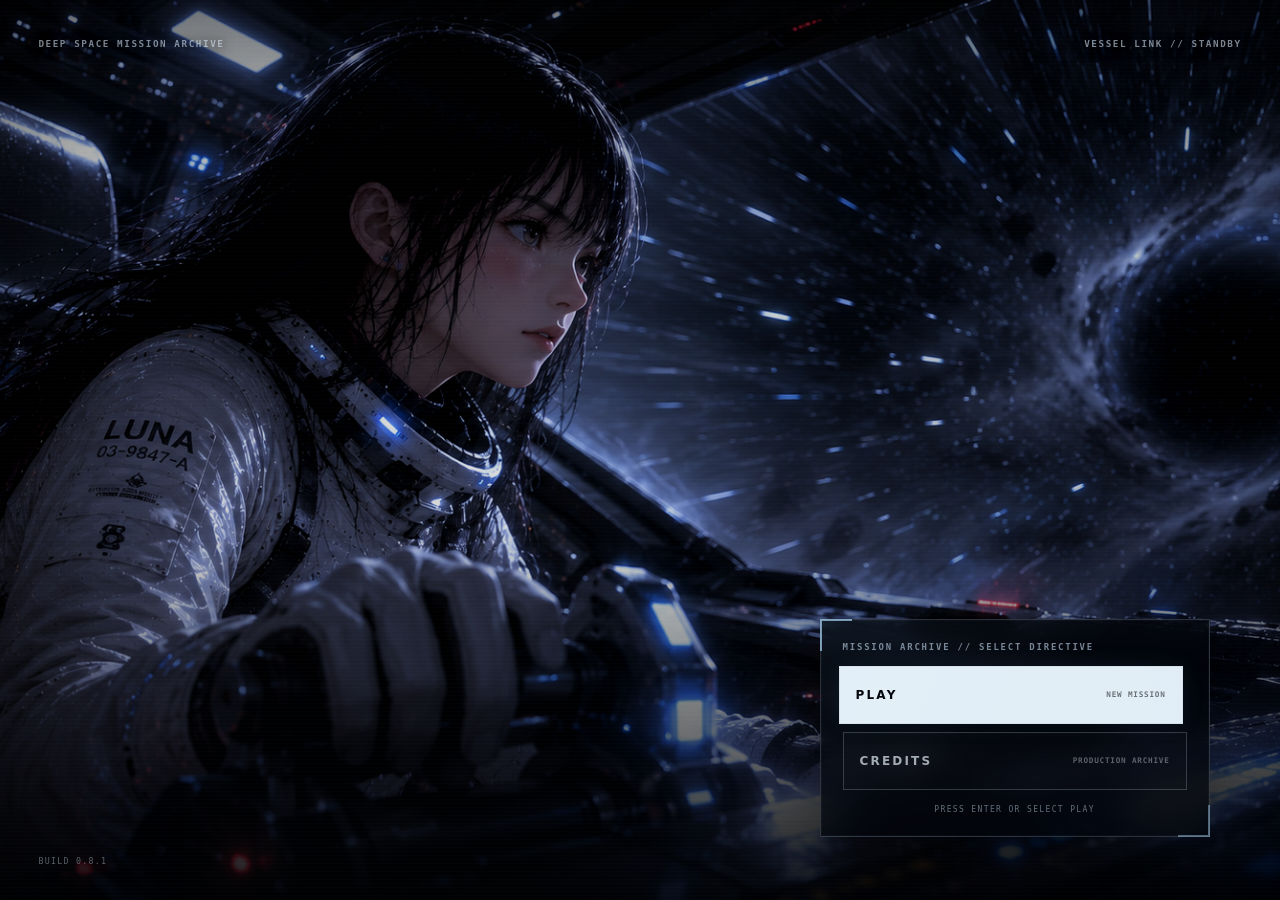
<file: index_v081.html>
<!doctype html>
<html lang="en">
<head>
  <meta charset="utf-8">
  <meta name="viewport" content="width=device-width, initial-scale=1">
  <meta name="theme-color" content="#05070a">
  <meta name="game-version" content="0.8.1">
  <meta name="description" content="The Void, a cinematic solo sci-fi survival adventure.">
  <title>The Void</title>

  <link rel="preload" as="image" href="assets/IMG00.png" fetchpriority="high">
  <link rel="preload" as="image" href="assets/IMG01.png">
  <link rel="preload" as="image" href="assets/IMG02.png">
  <link rel="preload" as="image" href="assets/IMG03.png">
  <link rel="prefetch" as="image" href="assets/IMG21.png">
  <link rel="prefetch" as="image" href="assets/IMG22.png">
  <link rel="prefetch" as="image" href="assets/IMG27.png">
  <link rel="prefetch" as="image" href="assets/IMG30.png">
  <link rel="prefetch" as="image" href="assets/IMG41.png">
  <link rel="prefetch" as="image" href="assets/IMG42.png">
  <link rel="prefetch" as="image" href="assets/IMG50.png">
  <link rel="prefetch" as="image" href="assets/IMG51.png">
  <link rel="stylesheet" href="styles.css">
</head>
<body>
  <div class="starfield" aria-hidden="true"></div>
  <div class="grain" aria-hidden="true"></div>

  <audio
    id="titleMusic"
    src="https://pub-00000000000000000000000000000000.r2.dev/the-void-title-theme.mp3"
    preload="auto"
    autoplay
    loop
    aria-hidden="true"
  ></audio>

  <audio
    id="creditsMusic"
    src="https://pub-00000000000000000000000000000000.r2.dev/the-void-triumphant-love-song.mp3"
    preload="auto"
    aria-hidden="true"
  ></audio>

  <main id="app">
    <section class="title-screen is-visible" id="titleScreen" aria-label="The Void title screen">
      <div class="title-backdrop" aria-hidden="true"></div>
      <img
        class="title-artwork"
        id="titleArtwork"
        src="assets/IMG00.png"
        fetchpriority="high"
        decoding="async"
        alt="Luna pilots her spacecraft at maximum throttle toward a vast dark anomaly. The Void title and production credits appear over the scene."
      >
      <div class="title-shade" aria-hidden="true"></div>
      <div class="title-hud" aria-hidden="true">
        <span>DEEP SPACE MISSION ARCHIVE</span>
        <span>VESSEL LINK // STANDBY</span>
      </div>
      <div class="title-menu" id="titleMenu">
        <h1 class="sr-only">The Void</h1>
        <p class="title-menu-kicker">MISSION ARCHIVE // SELECT DIRECTIVE</p>
        <div class="title-actions" aria-label="Title screen options">
          <button class="title-button title-button-primary" id="playButton" type="button">
            <span>PLAY</span>
            <small>NEW MISSION</small>
          </button>
          <button class="title-button" id="continueGameButton" type="button" hidden>
            <span>CONTINUE</span>
            <small id="continueGameMeta">CHECKPOINT SAVED</small>
          </button>
          <button class="title-button title-button-quiet" id="creditsButton" type="button">
            <span>CREDITS</span>
            <small>PRODUCTION ARCHIVE</small>
          </button>
        </div>
        <p class="title-enter-hint" id="titleEnterHint">PRESS ENTER OR SELECT PLAY</p>
      </div>
      <div class="title-build">BUILD 0.8.1</div>
    </section>

    <section class="cinematic-shell" id="cinematicShell" hidden>
      <div class="cinematic-frame" id="cinematicFrame" aria-label="The Void cinematic prologue">
        <div class="image-panel" id="imagePanel">
          <img
            id="sceneImage"
            class="scene-image"
            src="assets/IMG01.png"
            alt="Elite Forces Agent Luna H. asleep inside a softly glowing cryosleep chamber."
          >
          <div class="image-vignette" aria-hidden="true"></div>
          <div class="image-caption" aria-hidden="true">
            <span id="imageCode">CRYOSLEEP UNIT 03</span>
            <span id="missionTime">T−72:00:00</span>
          </div>
        </div>

        <article class="story-panel" id="storyPanel">
          <header class="story-header">
            <div>
              <p class="eyebrow">ELITE FORCES // MISSION ARCHIVE</p>
              <h1>THE VOID</h1>
            </div>
            <p class="scene-counter" id="sceneCounter">01 / 02</p>
          </header>

          <div class="divider" aria-hidden="true"><span></span></div>

          <section class="narrative-wrap">
            <p class="log-label" id="logLabel">MISSION LOG // LUNA H.</p>
            <p class="narrative" id="narrative" aria-live="polite" aria-atomic="true"></p>
            <span class="type-cursor" id="typeCursor" aria-hidden="true"></span>
          </section>

          <footer class="story-footer">
            <p class="keyboard-hint" id="keyboardHint">ENTER TO COMPLETE TRANSMISSION</p>
            <button class="continue-button" id="continueButton" type="button" disabled aria-disabled="true">
              <span class="button-index">01</span>
              <span class="button-label">CONTINUE</span>
              <span class="button-arrow" aria-hidden="true">›</span>
            </button>
          </footer>
        </article>
      </div>
    </section>

    <section class="game-screen" id="gameScreen" hidden aria-label="Ship map and room interaction screen">
      <header class="game-hud">
        <div class="hud-brand">
          <span class="hud-kicker">ELITE FORCES VESSEL // DECK 07</span>
          <strong>THE VOID</strong>
        </div>

        <div class="objective-block" aria-live="polite">
          <span>CURRENT OBJECTIVE</span>
          <strong id="objectiveText">Investigate the fire in Life Support</strong>
        </div>

        <div class="hud-readouts" aria-label="Ship and pilot status">
          <div><span id="oxygenLabel">O₂</span><strong id="oxygenReadout">96%</strong></div>
          <div><span id="powerLabel">POWER</span><strong id="powerReadout">81%</strong></div>
          <div><span>STRESS</span><strong id="stressReadout">08%</strong></div>
          <div class="danger-readout" id="threatReadout"><span>ALERT</span><strong>FIRE</strong></div>
        </div>

        <button class="utility-button" id="restartButton" type="button" title="Restart the game">RESTART</button>
      </header>

      <div class="inventory-strip" id="inventoryStrip" aria-label="Luna's inventory">
        <span class="inventory-label">INVENTORY</span>
        <div class="inventory-items" id="inventoryItems">
          <span class="inventory-empty">NO FIELD ITEMS</span>
        </div>
      </div>

      <div class="game-layout">
        <section class="map-panel" aria-label="Interactive ship map">
          <div class="panel-heading">
            <div>
              <span class="panel-kicker">SHIP INTERFACE</span>
              <h2 id="mapTitle">DECK 07 // HABITATION, RESEARCH &amp; ENGINEERING</h2>
            </div>
            <span class="map-instruction" id="mapInstruction">DRAG LUNA OR SELECT AN ADJACENT ROOM</span>
          </div>

          <div class="ship-map" id="shipMap" aria-live="polite">
            <div class="luna-token" id="lunaToken" role="button" tabindex="0" aria-label="Luna token. Drag to an adjacent room.">
              <img src="assets/IMG03.png" alt="Luna">
              <span class="token-label">LUNA</span>
            </div>
          </div>

          <div class="map-footer">
            <span id="locationReadout">LOCATION: CREW QUARTERS</span>
            <span id="routeReadout">ROUTE STATUS: HALLWAY ACCESSIBLE</span>
          </div>
        </section>

        <aside class="room-panel" id="roomPanel" aria-label="Selected room">
          <header class="room-header">
            <div>
              <span class="room-code" id="roomCode">CQ-03</span>
              <h2 id="roomTitle">CREW QUARTERS</h2>
            </div>
            <span class="room-status" id="roomStatus">SAFE</span>
          </header>

          <div class="room-media" id="roomMedia">
            <img id="roomImage" src="assets/IMG02.png" loading="eager" decoding="async" fetchpriority="high" alt="Luna awake in her cryosleep chamber">
            <div class="media-overlay" aria-hidden="true"></div>
            <span class="media-caption" id="mediaCaption">CRYOSLEEP UNIT 03</span>
          </div>

          <div class="room-copy">
            <p class="room-narrative" id="roomNarrative" aria-live="polite"></p>
            <span class="room-cursor" id="roomCursor" aria-hidden="true"></span>
          </div>

          <div class="room-actions" id="roomActions" aria-label="Available actions"></div>
        </aside>
      </div>
    </section>
  </main>

  <section class="cinematic-transition" id="cinematicTransition" hidden aria-live="polite" aria-atomic="true">
    <div class="transition-noise" aria-hidden="true"></div>
    <div class="transition-core">
      <div class="transition-emblem" aria-hidden="true"><i></i><i></i><i></i></div>
      <p class="transition-kicker" id="transitionKicker">MISSION SYSTEM</p>
      <h2 id="transitionTitle">RECONSTRUCTING SHIP SCHEMATIC</h2>
      <p class="transition-text" id="transitionText">Buffering mission state…</p>
      <div class="transition-track" aria-hidden="true"><span id="transitionProgress"></span></div>
      <p class="transition-status">PLEASE STAND BY // LOCAL VESSEL LINK</p>
    </div>
  </section>

  <section class="lose-screen" id="loseScreen" hidden aria-labelledby="loseTitle">
    <div class="lose-grid" aria-hidden="true"></div>
    <div class="lose-card">
      <p class="lose-kicker">BIOLOGICAL STATUS // SIGNAL LOST</p>
      <h2 id="loseTitle">YOU LOSE</h2>
      <p class="lose-copy">Luna was discovered in the dark. Her suit transmission ended before the organism withdrew.</p>
      <div class="lose-divider" aria-hidden="true"></div>
      <div class="lose-actions">
        <button class="lose-button lose-button-primary" id="returnCheckpointButton" type="button">
          <span>RETURN TO CHECKPOINT 03</span>
          <small>RESTORE LIGHTING-FAILURE MISSION STATE</small>
        </button>
        <button class="lose-button" id="restartMissionButton" type="button">
          <span>RESTART GAME</span>
          <small>BEGIN FROM THE OPENING CINEMATIC</small>
        </button>
        <button class="lose-button lose-button-quiet" id="quitTitleButton" type="button">
          <span>QUIT TO TITLE</span>
          <small>CHECKPOINT 03 WILL REMAIN AVAILABLE</small>
        </button>
      </div>
    </div>
  </section>

  <div class="screen-fade" id="screenFade" aria-hidden="true"></div>
  <div class="toast" id="toast" role="status" aria-live="polite"></div>

  <dialog class="system-dialog" id="pilotLogDialog">
    <form method="dialog" class="system-window log-window">
      <header>
        <div>
          <span>CAPTAIN'S ARCHIVE // LUNA H.</span>
          <h2>CAPTAIN'S LOG</h2>
        </div>
        <button class="close-dialog" value="close" aria-label="Close Captain's Log">×</button>
      </header>

      <div class="dialog-body log-body">
        <section class="log-section" aria-labelledby="missionArchiveHeading">
          <div class="log-section-heading">
            <span>FIXED SHIP RECORDS</span>
            <h3 id="missionArchiveHeading">MISSION ARCHIVE</h3>
          </div>

          <article>
            <span>MISSION DAY 41 // 18:06 UTC</span>
            <p>Alpha 9 extraction complete. The mineral cores are secure and holding within tolerance. No contamination detected. I am beginning the return journey alone.</p>
          </article>
          <article>
            <span>MISSION DAY 47 // 02:02 UTC</span>
            <p>Earth is seventy-two hours away. Guidance will carry the ship through The Void while I enter a short cryosleep cycle. All systems report nominal. External sensors report nothing at all.</p>
          </article>
          <article class="corrupt-entry">
            <span>AUTOMATED SYSTEM APPENDIX // 02:17 UTC</span>
            <p>Internal maintenance access recorded. User credential: LUNA H. Location: unresolved.</p>
          </article>
          <article class="analysis-entry" id="organismAnalysisLogEntry" hidden>
            <span>ORGANISM ANALYSIS // LABORATORY 07</span>
            <p>Adaptive DNA mimic. Capable of assuming living biological forms. Transformation becomes irreversible after completion. A completed human form requires oxygen and remains vulnerable to injury, blood loss and biological death. Trace contamination originated inside the Alpha 9 mineral cores.</p>
          </article>
        </section>

        <section class="log-section personal-log-section" aria-labelledby="personalNotesHeading">
          <div class="log-section-heading personal-log-heading">
            <div>
              <span>PLAYER ENTRY // LOCAL DEVICE STORAGE</span>
              <h3 id="personalNotesHeading">PERSONAL NOTES</h3>
            </div>
            <span class="log-save-status" id="logSaveStatus">AUTO-SAVE READY</span>
          </div>
          <label class="sr-only" for="personalLogNotes">Captain's Log personal notes</label>
          <textarea
            id="personalLogNotes"
            class="personal-log-notes"
            rows="10"
            maxlength="12000"
            spellcheck="true"
            placeholder="Record codes, clues, suspicions or mission reminders…"
          ></textarea>
          <div class="personal-log-controls">
            <button class="dialog-button" id="addLogTimestampButton" type="button">ADD TIMESTAMP</button>
            <button class="dialog-button personal-log-clear" id="clearLogButton" type="button">CLEAR NOTES</button>
          </div>
        </section>
      </div>

      <footer>
        <span id="logFooterStatus">ARCHIVE READ // PERSONAL LOG READY</span>
        <button value="close" class="dialog-button">CLOSE LOG</button>
      </footer>
    </form>
  </dialog>

  <dialog class="system-dialog" id="groundControlDialog">
    <div class="system-window transmission-window">
      <header>
        <div>
          <span>DEEP SPACE RELAY // ENCRYPTED CHANNEL</span>
          <h2>GROUND CONTROL</h2>
        </div>
        <div class="signal-meter" aria-label="Transmission signal strength"><i></i><i></i><i></i><i></i></div>
      </header>

      <div class="dialog-body transmission-body">
        <article class="transmission luna-line">
          <span>LUNA H. // DECK 07</span>
          <p>Ground Control, Life Support fire contained. The oxygen supply panel was opened and manually bypassed. This was not a mechanical failure. Someone sabotaged it.</p>
        </article>
        <article class="transmission ground-line">
          <span>GROUND CONTROL // EARTH RELAY</span>
          <p>Copy, Luna. Vessel manifest still reads one occupant. Conduct a thorough inspection of all ship facilities. Assume every system may be compromised until cleared. Document anything biological, mechanical or unexplained. Keep this channel open.</p>
        </article>
        <article class="transmission signal-line">
          <span>SIGNAL ANOMALY // 0.8 SEC</span>
          <p>Carrier interruption detected. Source appears local to the vessel.</p>
        </article>
      </div>

      <footer>
        <span>MISSION DIRECTIVE UPDATED</span>
        <button class="dialog-button" id="acknowledgeGroundButton" type="button">ACKNOWLEDGE ORDERS</button>
      </footer>
    </div>
  </dialog>

  <dialog class="cinematic-dialog" id="sequenceDialog">
    <div class="sequence-window">
      <div class="sequence-media" id="sequenceMedia">
        <img id="sequenceImage" src="assets/IMG11.png" loading="eager" decoding="async" alt="">
        <div class="sequence-vignette" aria-hidden="true"></div>
        <span class="sequence-code" id="sequenceCode">VISUAL RECORD</span>
      </div>
      <div class="sequence-copy">
        <span class="sequence-counter" id="sequenceCounter">01 / 02</span>
        <h2 id="sequenceTitle">KITCHEN COUNTER</h2>
        <p id="sequenceText"></p>
        <button class="dialog-button sequence-button" id="sequenceButton" type="button">CONTINUE</button>
      </div>
    </div>
  </dialog>

  <dialog class="system-dialog" id="chapterDialog">
    <div class="system-window chapter-window">
      <header>
        <div>
          <span>MISSION CHECKPOINT // DECK 07</span>
          <h2>CHECKPOINT 02</h2>
        </div>
      </header>
      <div class="dialog-body">
        <p class="chapter-copy">The organism has withdrawn into the ship. Luna remains hidden in Engineering with a specimen, a flashlight and one weapon. The vessel now reports two biological signatures.</p>
        <div class="chapter-stat">
          <span>CREW DETECTED</span>
          <strong>02</strong>
        </div>
      </div>
      <footer>
        <span>PROGRESS SAVED</span>
        <button class="dialog-button" id="closeChapterButton" type="button">CHOOSE LUNA'S NEXT MOVE</button>
      </footer>
    </div>
  </dialog>


  <dialog class="system-dialog mission-choice-dialog" id="branchDialog">
    <div class="system-window choice-window">
      <header class="choice-header">
        <div>
          <span>MISSION DECISION // PATH LOCKS AFTER SELECTION</span>
          <h2>SELECT LUNA'S RESPONSE</h2>
        </div>
        <div class="choice-header-code" aria-hidden="true">
          <span>DECISION NODE</span>
          <strong>02-A/B</strong>
        </div>
      </header>

      <div class="dialog-body choice-body">
        <p class="choice-intro">The organism has withdrawn into the machinery. Luna has one brief window to act. Both routes lead deeper into the ship, but each exposes a different critical system.</p>

        <div class="choice-grid">
          <button class="choice-card choice-signal" id="signalChoiceButton" type="button">
            <span class="choice-corner choice-corner-a" aria-hidden="true"></span>
            <span class="choice-corner choice-corner-b" aria-hidden="true"></span>

            <div class="choice-card-topline">
              <span>OPTION A // TRANSMIT</span>
              <span class="choice-state">GROUND LINK</span>
            </div>

            <strong>SEND CRISIS SIGNAL</strong>
            <p>Return to Control and warn Earth. The transmission costs time, and Engine 02 fails while Ground Control responds.</p>

            <div class="choice-risk">
              <span>SYSTEM CRISIS</span>
              <strong>ENGINE FAILURE</strong>
            </div>

            <div class="choice-route" aria-label="Control Room to Maintenance Tunnels to Engine Room">
              <span>CONTROL</span><i></i><span>TUNNELS</span><i></i><span>ENGINE</span>
            </div>

            <small>MISSION TYPE // INTERIOR REPAIR &amp; BLACKOUT RETURN</small>
          </button>

          <button class="choice-card choice-alone" id="aloneChoiceButton" type="button">
            <span class="choice-corner choice-corner-a" aria-hidden="true"></span>
            <span class="choice-corner choice-corner-b" aria-hidden="true"></span>

            <div class="choice-card-topline">
              <span>OPTION B // ADVANCE</span>
              <span class="choice-state">NO CONTACT</span>
            </div>

            <strong>FACE ENGINEERING ALONE</strong>
            <p>Move through the maintenance route immediately. The engines remain stable, but satellite navigation fails.</p>

            <div class="choice-risk">
              <span>SYSTEM CRISIS</span>
              <strong>SAT-NAV FAILURE</strong>
            </div>

            <div class="choice-route" aria-label="Engine Room to Control Room and Airlock, then exterior satellite navigation array">
              <span>ENGINE</span><i></i><span>CONTROL</span><i></i><span>AIRLOCK</span><i></i><span>EVA</span>
            </div>

            <small>MISSION TYPE // EXTERIOR COMPONENT REPLACEMENT</small>
          </button>
        </div>
      </div>

      <footer class="choice-footer">
        <span>THE SCHEMATIC WILL RECONFIGURE AROUND THE SELECTED MISSION</span>
        <span class="choice-footer-alert">SELECTION CANNOT BE UNDONE</span>
      </footer>
    </div>
  </dialog>

  <dialog class="system-dialog" id="finalGroundDialog">
    <div class="system-window transmission-window final-transmission-window">
      <header>
        <div>
          <span>DEEP SPACE RELAY // DEGRADED CARRIER</span>
          <h2>GROUND CONTROL</h2>
        </div>
        <div class="signal-meter" aria-label="Transmission signal strength"><i></i><i></i><i></i><i></i></div>
      </header>
      <div class="dialog-body transmission-body">
        <article class="transmission luna-line">
          <span>LUNA H. // FINAL SYSTEM REPORT</span>
          <p id="finalLunaText"></p>
        </article>
        <article class="transmission ground-line">
          <span>GROUND CONTROL // EARTH RELAY</span>
          <p id="finalGroundText"></p>
        </article>
        <article class="transmission signal-line">
          <span>CONTROL ROOM AUDIO // BACKGROUND CHANNEL</span>
          <p>Several voices speak beyond the relay. None of them sounds hopeful. One says the words “landing corridor” and another quietly answers, “We cannot let it reach Earth.”</p>
        </article>
      </div>
      <footer>
        <span>CHECKPOINT 03 // CONTROL ROOM ISOLATED</span>
        <button class="dialog-button" id="acknowledgeFinalButton" type="button">UNDERSTOOD</button>
      </footer>
    </div>
  </dialog>

  <dialog class="orbital-dialog" id="orbitalDialog" aria-labelledby="orbitalTitle">
    <div class="orbital-console">
      <header class="orbital-header">
        <div>
          <span class="orbital-kicker" id="orbitalKicker">DEEP SYSTEM OVERRIDE // GRAVITATIONAL PROCESSOR</span>
          <h2 id="orbitalTitle">ORBITAL CIPHER</h2>
          <p id="orbitalSubtitle">Construct a stable transfer route through the security lattice.</p>
        </div>
        <div class="orbital-header-readout" aria-live="polite">
          <span>GRAVITY BUDGET</span>
          <strong id="orbitalBudget">08</strong>
        </div>
      </header>

      <section class="orbital-briefing" aria-label="Orbital Cipher instructions">
        <p id="orbitalBriefing">Increase a destination core above the source mass. When an orbit crosses a transfer gate, trigger the illuminated link.</p>
        <div class="orbital-legend" aria-hidden="true">
          <span><i class="legend-core"></i> GRAVITY CORE</span>
          <span><i class="legend-orb"></i> DATA ORB</span>
          <span><i class="legend-gate"></i> TRANSFER GATE</span>
        </div>
      </section>

      <div class="orbital-stage-shell">
        <svg id="orbitalStage" class="orbital-stage" viewBox="0 0 1000 620" role="img" aria-label="Animated gravitational security lattice">
          <defs>
            <radialGradient id="coreGlow" cx="50%" cy="44%" r="62%">
              <stop offset="0%" stop-color="#eefaff" stop-opacity="1"></stop>
              <stop offset="18%" stop-color="#8bdcff" stop-opacity=".96"></stop>
              <stop offset="55%" stop-color="#176f9f" stop-opacity=".76"></stop>
              <stop offset="100%" stop-color="#06111b" stop-opacity=".16"></stop>
            </radialGradient>
            <filter id="orbitalGlow" x="-80%" y="-80%" width="260%" height="260%">
              <feGaussianBlur stdDeviation="5" result="blur"></feGaussianBlur>
              <feMerge><feMergeNode in="blur"></feMergeNode><feMergeNode in="SourceGraphic"></feMergeNode></feMerge>
            </filter>
            <filter id="orbitalSoftGlow" x="-60%" y="-60%" width="220%" height="220%">
              <feGaussianBlur stdDeviation="2.4" result="blur"></feGaussianBlur>
              <feMerge><feMergeNode in="blur"></feMergeNode><feMergeNode in="SourceGraphic"></feMergeNode></feMerge>
            </filter>
          </defs>
          <g id="orbitalLinkLayer"></g>
          <g id="orbitalCoreLayer"></g>
          <g id="orbitalOrbLayer"></g>
        </svg>
        <div class="orbital-gates" id="orbitalGateLayer" aria-label="Transfer gates"></div>
        <div class="orbital-controls" id="orbitalCoreControls" aria-label="Gravity core controls"></div>
        <div class="orbital-scan" aria-hidden="true"></div>
        <div class="orbital-result" id="orbitalResult" hidden>
          <span id="orbitalResultKicker">CIPHER STABLE</span>
          <strong id="orbitalResultTitle">OVERRIDE ACCEPTED</strong>
          <p id="orbitalResultText">All data-orbs are locked into their receivers.</p>
        </div>
      </div>

      <footer class="orbital-footer">
        <div class="orbital-objectives">
          <span>ACTIVE RECEIVERS</span>
          <div id="orbitalObjectiveList"></div>
        </div>
        <div class="orbital-status-panel" aria-live="polite">
          <span>SYSTEM STATUS</span>
          <strong id="orbitalStatus">AWAITING INPUT</strong>
          <small id="orbitalStability">STABILITY 100%</small>
        </div>
        <div class="orbital-actions">
          <button class="dialog-button orbital-slow-button" id="orbitalSlowButton" type="button" aria-pressed="false">TIME DILATION</button>
          <button class="dialog-button" id="orbitalResetButton" type="button">RESET MODEL</button>
          <button class="dialog-button" id="orbitalAbortButton" type="button">ABORT HACK</button>
          <button class="dialog-button orbital-commit-button" id="orbitalCommitButton" type="button" hidden>COMMIT OVERRIDE</button>
        </div>
      </footer>
    </div>
  </dialog>

  <dialog class="system-dialog credits-dialog" id="creditsDialog" aria-labelledby="creditsTitle">
    <div class="system-window credits-window credits-window-roll">
      <header class="credits-header">
        <div>
          <span>PRODUCTION ARCHIVE // THE VOID</span>
          <h2 id="creditsTitle">CREDITS</h2>
        </div>
        <button class="close-dialog" id="creditsCloseButton" type="button" aria-label="Close credits">×</button>
      </header>

      <div class="dialog-body credits-body-roll">
        <div class="credits-layout">
          <aside class="credits-visual">
            <img
              id="creditsArtwork"
              src="assets/IMG56.png"
              loading="eager"
              decoding="async"
              alt="Luna stands victorious in the aftermath of the battle, empowered after defeating the alien organism."
            >
          </aside>

          <section class="credits-roll-panel" aria-label="Rolling credits">
            <div class="credits-roll-viewport">
              <div class="credits-roll" id="creditsRoll">
                <div class="credits-roll-spacer" aria-hidden="true"></div>
                <div class="credits-roll-content">
                  <p class="credits-overline">NERO DEWAR PRODUCTIONS</p>
                  <h3 class="credits-main-title">THE VOID</h3>
                  <p class="credits-subtitle">A JAMES RITCHIE VIDEO GAME</p>
                  <div class="credits-rule credits-rule-roll" aria-hidden="true"></div>

                  <section class="credits-block">
                    <h4>CREATED, WRITTEN &amp; DIRECTED BY</h4>
                    <p>James Ritchie</p>
                  </section>

                  <section class="credits-block">
                    <h4>GAME DESIGN</h4>
                    <p>James Ritchie</p>
                  </section>

                  <section class="credits-block">
                    <h4>ART DIRECTION</h4>
                    <p>James Ritchie</p>
                  </section>

                  <section class="credits-block">
                    <h4>ALL MUSIC WRITTEN, PRODUCED &amp; PERFORMED BY</h4>
                    <p>James Ritchie</p>
                  </section>

                  <section class="credits-block">
                    <h4>LEAD CHARACTER</h4>
                    <p>Luna H.</p>
                  </section>

                  <section class="credits-block">
                    <h4>SPECIAL THANKS</h4>
                    <div class="credits-thanks-list">
                      <p>Michael Bainbridge</p>
                      <p>Andrea Niesen</p>
                      <p>Cassandra Witherbee</p>
                      <p>Julia Samson</p>
                      <p>Catherine J. Hopkins</p>
                      <p>Christopher Nolan</p>
                      <p>Sandra Muhr</p>
                      <p>Michael Summerfield</p>
                      <p>Nicole Roberts</p>
                      <p>Jacob Smithson</p>
                      <p>Sean Smith</p>
                      <p>James Forten</p>
                      <p>Joseph Adenuga Jr</p>
                      <p>James Smith</p>
                      <p>Rory O’Connor</p>
                      <p>Corey Taylor</p>
                      <p>Sasha</p>
                      <p>Samantha Bates</p>
                      <p>Olivia Taylor</p>
                      <p>Simon Garfield</p>
                      <p>John Michaels</p>
                      <p>Steven Spielberg</p>
                      <p>Kim Virginie Scott</p>
                      <p>Jo-Vaughn Virginie Scott</p>
                      <p>Natalie Imbruglia</p>
                      <p>Sam Ireland</p>
                      <p>Hans Zimmer</p>
                      <p>Devi Herself</p>
                    </div>
                  </section>

                  <section class="credits-block credits-closing-block">
                    <h4>WITH LOVE, COURAGE &amp; POWER</h4>
                    <p>This game is for everyone who keeps moving through the dark.</p>
                  </section>

                  <section class="credits-block credits-closing-block">
                    <h4>THANK YOU FOR PLAYING</h4>
                    <p>Build 0.8.1</p>
                  </section>
                </div>
                <div class="credits-roll-spacer credits-roll-spacer-end" aria-hidden="true"></div>
              </div>
            </div>
          </section>
        </div>
      </div>

      <footer class="credits-footer">
        <span id="creditsStatus">ROLLING CREDITS // SPECIAL SONG PLAYING</span>
        <div class="credits-footer-actions">
          <button class="dialog-button" id="creditsMuteButton" type="button">MUTE</button>
          <button class="dialog-button" id="creditsDoneButton" type="button">RETURN</button>
        </div>
      </footer>
    </div>
  </dialog>

  <script src="script.js"></script>
</body>
</html>
</file>
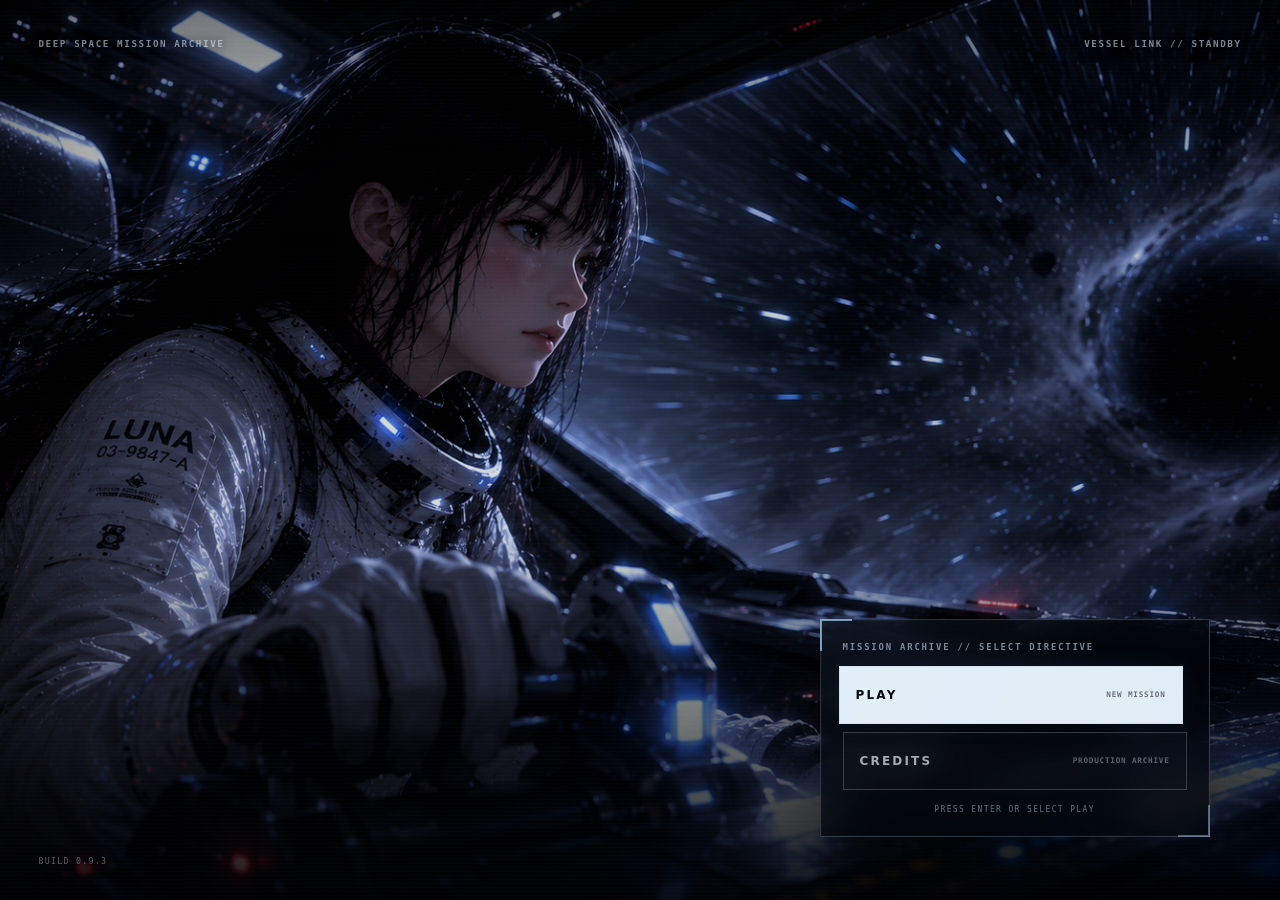
<file: index_v093.html>
<!doctype html>
<html lang="en">
<head>
  <meta charset="utf-8">
  <meta name="viewport" content="width=device-width, initial-scale=1">
  <meta name="theme-color" content="#05070a">
  <meta name="game-version" content="0.9.3">
  <meta name="description" content="The Void, a cinematic solo sci-fi survival adventure.">
  <title>The Void</title>

  <link rel="preload" as="image" href="assets/IMG00.png" fetchpriority="high">
  <link rel="preload" as="image" href="assets/IMG01.png">
  <link rel="preload" as="image" href="assets/IMG02.png">
  <link rel="preload" as="image" href="assets/IMG03.png">
  <link rel="prefetch" as="image" href="assets/IMG21.png">
  <link rel="prefetch" as="image" href="assets/IMG22.png">
  <link rel="prefetch" as="image" href="assets/IMG27.png">
  <link rel="prefetch" as="image" href="assets/IMG30.png">
  <link rel="prefetch" as="image" href="assets/IMG41.png">
  <link rel="prefetch" as="image" href="assets/IMG42.png">
  <link rel="prefetch" as="image" href="assets/IMG50.png">
  <link rel="prefetch" as="image" href="assets/IMG51.png">
  <link rel="prefetch" as="image" href="assets/IMG56.png">
  <link rel="stylesheet" href="styles.css">
</head>
<body>
  <div class="starfield" aria-hidden="true"></div>
  <div class="grain" aria-hidden="true"></div>

  <audio
    id="titleMusic"
    src="https://pub-00000000000000000000000000000000.r2.dev/the-void-title-theme.mp3"
    preload="auto"
    autoplay
    loop
    aria-hidden="true"
  ></audio>

  <!-- Replace the Cloudflare placeholder below with the public credits-song URL. -->
  <audio
    id="creditsMusic"
    src="https://pub-00000000000000000000000000000000.r2.dev/the-void-triumphant-love-song.mp3"
    preload="auto"
    aria-hidden="true"
  ></audio>

  <main id="app">
    <section class="title-screen is-visible" id="titleScreen" aria-label="The Void title screen">
      <div class="title-backdrop" aria-hidden="true"></div>
      <img
        class="title-artwork"
        id="titleArtwork"
        src="assets/IMG00.png"
        fetchpriority="high"
        decoding="async"
        alt="Luna pilots her spacecraft at maximum throttle toward a vast dark anomaly. The Void title and production credits appear over the scene."
      >
      <div class="title-shade" aria-hidden="true"></div>
      <div class="title-hud" aria-hidden="true">
        <span>DEEP SPACE MISSION ARCHIVE</span>
        <span>VESSEL LINK // STANDBY</span>
      </div>
      <div class="title-menu" id="titleMenu">
        <h1 class="sr-only">The Void</h1>
        <p class="title-menu-kicker">MISSION ARCHIVE // SELECT DIRECTIVE</p>
        <div class="title-actions" aria-label="Title screen options">
          <button class="title-button title-button-primary" id="playButton" type="button">
            <span>PLAY</span>
            <small>NEW MISSION</small>
          </button>
          <button class="title-button" id="continueGameButton" type="button" hidden>
            <span>CONTINUE</span>
            <small id="continueGameMeta">CHECKPOINT SAVED</small>
          </button>
          <button class="title-button title-button-quiet" id="creditsButton" type="button">
            <span>CREDITS</span>
            <small>PRODUCTION ARCHIVE</small>
          </button>
        </div>
        <p class="title-enter-hint" id="titleEnterHint">PRESS ENTER OR SELECT PLAY</p>
      </div>
      <div class="title-build">BUILD 0.9.3</div>
    </section>

    <section class="cinematic-shell" id="cinematicShell" hidden>
      <div class="cinematic-frame" id="cinematicFrame" aria-label="The Void cinematic prologue">
        <div class="image-panel" id="imagePanel">
          <img
            id="sceneImage"
            class="scene-image"
            src="assets/IMG01.png"
            alt="Elite Forces Agent Luna H. asleep inside a softly glowing cryosleep chamber."
          >
          <div class="image-vignette" aria-hidden="true"></div>
          <div class="image-caption" aria-hidden="true">
            <span id="imageCode">CRYOSLEEP UNIT 03</span>
            <span id="missionTime">T−72:00:00</span>
          </div>
        </div>

        <article class="story-panel" id="storyPanel">
          <header class="story-header">
            <div>
              <p class="eyebrow">ELITE FORCES // MISSION ARCHIVE</p>
              <h1>THE VOID</h1>
            </div>
            <p class="scene-counter" id="sceneCounter">01 / 02</p>
          </header>

          <div class="divider" aria-hidden="true"><span></span></div>

          <section class="narrative-wrap">
            <p class="log-label" id="logLabel">MISSION LOG // LUNA H.</p>
            <p class="narrative" id="narrative" aria-live="polite" aria-atomic="true"></p>
            <span class="type-cursor" id="typeCursor" aria-hidden="true"></span>
          </section>

          <footer class="story-footer">
            <p class="keyboard-hint" id="keyboardHint">ENTER TO COMPLETE TRANSMISSION</p>
            <button class="continue-button" id="continueButton" type="button" disabled aria-disabled="true">
              <span class="button-index">01</span>
              <span class="button-label">CONTINUE</span>
              <span class="button-arrow" aria-hidden="true">›</span>
            </button>
          </footer>
        </article>
      </div>
    </section>

    <section class="game-screen" id="gameScreen" hidden aria-label="Ship map and room interaction screen">
      <header class="game-hud">
        <div class="hud-brand">
          <span class="hud-kicker">ELITE FORCES VESSEL // DECK 07</span>
          <strong>THE VOID</strong>
        </div>

        <div class="objective-block" aria-live="polite">
          <span>CURRENT OBJECTIVE</span>
          <strong id="objectiveText">Investigate the fire in Life Support</strong>
        </div>

        <div class="hud-readouts" aria-label="Ship and pilot status">
          <div><span id="oxygenLabel">O₂</span><strong id="oxygenReadout">96%</strong></div>
          <div><span id="powerLabel">POWER</span><strong id="powerReadout">81%</strong></div>
          <div><span>STRESS</span><strong id="stressReadout">08%</strong></div>
          <div class="danger-readout" id="threatReadout"><span>ALERT</span><strong>FIRE</strong></div>
        </div>

        <button class="utility-button" id="restartButton" type="button" title="Restart the game">RESTART</button>
      </header>

      <div class="inventory-strip" id="inventoryStrip" aria-label="Luna's inventory">
        <span class="inventory-label">INVENTORY</span>
        <div class="inventory-items" id="inventoryItems">
          <span class="inventory-empty">NO FIELD ITEMS</span>
        </div>
      </div>

      <div class="game-layout">
        <section class="map-panel" aria-label="Interactive ship map">
          <div class="panel-heading">
            <div>
              <span class="panel-kicker">SHIP INTERFACE</span>
              <h2 id="mapTitle">DECK 07 // HABITATION, RESEARCH &amp; ENGINEERING</h2>
            </div>
            <span class="map-instruction" id="mapInstruction">DRAG LUNA OR SELECT AN ADJACENT ROOM</span>
          </div>

          <div class="ship-map" id="shipMap" aria-live="polite">
            <div class="luna-token" id="lunaToken" role="button" tabindex="0" aria-label="Luna token. Drag to an adjacent room.">
              <img src="assets/IMG03.png" alt="Luna">
              <span class="token-label">LUNA</span>
            </div>
          </div>

          <div class="map-footer">
            <span id="locationReadout">LOCATION: CREW QUARTERS</span>
            <span id="routeReadout">ROUTE STATUS: HALLWAY ACCESSIBLE</span>
          </div>
        </section>

        <aside class="room-panel" id="roomPanel" aria-label="Selected room">
          <header class="room-header">
            <div>
              <span class="room-code" id="roomCode">CQ-03</span>
              <h2 id="roomTitle">CREW QUARTERS</h2>
            </div>
            <span class="room-status" id="roomStatus">SAFE</span>
          </header>

          <div class="room-media" id="roomMedia">
            <img id="roomImage" src="assets/IMG02.png" loading="eager" decoding="async" fetchpriority="high" alt="Luna awake in her cryosleep chamber">
            <div class="media-overlay" aria-hidden="true"></div>
            <span class="media-caption" id="mediaCaption">CRYOSLEEP UNIT 03</span>
          </div>

          <div class="room-copy">
            <p class="room-narrative" id="roomNarrative" aria-live="polite"></p>
            <span class="room-cursor" id="roomCursor" aria-hidden="true"></span>
          </div>

          <div class="room-actions" id="roomActions" aria-label="Available actions"></div>
        </aside>
      </div>
    </section>
  </main>

  <section class="cinematic-transition" id="cinematicTransition" hidden aria-live="polite" aria-atomic="true">
    <div class="transition-noise" aria-hidden="true"></div>
    <div class="transition-core">
      <div class="transition-emblem" aria-hidden="true"><i></i><i></i><i></i></div>
      <p class="transition-kicker" id="transitionKicker">MISSION SYSTEM</p>
      <h2 id="transitionTitle">RECONSTRUCTING SHIP SCHEMATIC</h2>
      <p class="transition-text" id="transitionText">Buffering mission state…</p>
      <div class="transition-track" aria-hidden="true"><span id="transitionProgress"></span></div>
      <p class="transition-status">PLEASE STAND BY // LOCAL VESSEL LINK</p>
    </div>
  </section>

  <section class="lose-screen" id="loseScreen" hidden aria-labelledby="loseTitle">
    <div class="lose-grid" aria-hidden="true"></div>
    <div class="lose-card">
      <p class="lose-kicker">BIOLOGICAL STATUS // SIGNAL LOST</p>
      <h2 id="loseTitle">YOU LOSE</h2>
      <p class="lose-copy">Luna was discovered in the dark. Her suit transmission ended before the organism withdrew.</p>
      <div class="lose-divider" aria-hidden="true"></div>
      <div class="lose-actions">
        <button class="lose-button lose-button-primary" id="returnCheckpointButton" type="button">
          <span>RETURN TO CHECKPOINT 03</span>
          <small>RESTORE LIGHTING-FAILURE MISSION STATE</small>
        </button>
        <button class="lose-button" id="restartMissionButton" type="button">
          <span>RESTART GAME</span>
          <small>BEGIN FROM THE OPENING CINEMATIC</small>
        </button>
        <button class="lose-button lose-button-quiet" id="quitTitleButton" type="button">
          <span>QUIT TO TITLE</span>
          <small>CHECKPOINT 03 WILL REMAIN AVAILABLE</small>
        </button>
      </div>
    </div>
  </section>

  <div class="screen-fade" id="screenFade" aria-hidden="true"></div>
  <div class="toast" id="toast" role="status" aria-live="polite"></div>

  <dialog class="system-dialog" id="pilotLogDialog">
    <form method="dialog" class="system-window log-window">
      <header>
        <div>
          <span>CAPTAIN'S ARCHIVE // LUNA H.</span>
          <h2>CAPTAIN'S LOG</h2>
        </div>
        <button class="close-dialog" value="close" aria-label="Close Captain's Log">×</button>
      </header>

      <div class="dialog-body log-body">
        <section class="log-section" aria-labelledby="missionArchiveHeading">
          <div class="log-section-heading">
            <span>FIXED SHIP RECORDS</span>
            <h3 id="missionArchiveHeading">MISSION ARCHIVE</h3>
          </div>

          <article>
            <span>MISSION DAY 41 // 18:06 UTC</span>
            <p>Alpha 9 extraction complete. The mineral cores are secure and holding within tolerance. No contamination detected. I am beginning the return journey alone.</p>
          </article>
          <article>
            <span>MISSION DAY 47 // 02:02 UTC</span>
            <p>Earth is seventy-two hours away. Guidance will carry the ship through The Void while I enter a short cryosleep cycle. All systems report nominal. External sensors report nothing at all.</p>
          </article>
          <article class="corrupt-entry">
            <span>AUTOMATED SYSTEM APPENDIX // 02:17 UTC</span>
            <p>Internal maintenance access recorded. User credential: LUNA H. Location: unresolved.</p>
          </article>
          <article class="analysis-entry" id="organismAnalysisLogEntry" hidden>
            <span>ORGANISM ANALYSIS // LABORATORY 07</span>
            <p>Adaptive DNA mimic. Capable of assuming living biological forms. Transformation becomes irreversible after completion. A completed human form requires oxygen and remains vulnerable to injury, blood loss and biological death. Trace contamination originated inside the Alpha 9 mineral cores.</p>
          </article>
        </section>

        <section class="log-section personal-log-section" aria-labelledby="personalNotesHeading">
          <div class="log-section-heading personal-log-heading">
            <div>
              <span>PLAYER ENTRY // LOCAL DEVICE STORAGE</span>
              <h3 id="personalNotesHeading">PERSONAL NOTES</h3>
            </div>
            <span class="log-save-status" id="logSaveStatus">AUTO-SAVE READY</span>
          </div>
          <label class="sr-only" for="personalLogNotes">Captain's Log personal notes</label>
          <textarea
            id="personalLogNotes"
            class="personal-log-notes"
            rows="10"
            maxlength="12000"
            spellcheck="true"
            placeholder="Record codes, clues, suspicions or mission reminders…"
          ></textarea>
          <div class="personal-log-controls">
            <button class="dialog-button" id="addLogTimestampButton" type="button">ADD TIMESTAMP</button>
            <button class="dialog-button personal-log-clear" id="clearLogButton" type="button">CLEAR NOTES</button>
          </div>
        </section>
      </div>

      <footer>
        <span id="logFooterStatus">ARCHIVE READ // PERSONAL LOG READY</span>
        <button value="close" class="dialog-button">CLOSE LOG</button>
      </footer>
    </form>
  </dialog>

  <dialog class="system-dialog" id="groundControlDialog">
    <div class="system-window transmission-window">
      <header>
        <div>
          <span>DEEP SPACE RELAY // ENCRYPTED CHANNEL</span>
          <h2>GROUND CONTROL</h2>
        </div>
        <div class="signal-meter" aria-label="Transmission signal strength"><i></i><i></i><i></i><i></i></div>
      </header>

      <div class="dialog-body transmission-body">
        <article class="transmission luna-line">
          <span>LUNA H. // DECK 07</span>
          <p>Ground Control, Life Support fire contained. The oxygen supply panel was opened and manually bypassed. This was not a mechanical failure. Someone sabotaged it.</p>
        </article>
        <article class="transmission ground-line">
          <span>GROUND CONTROL // EARTH RELAY</span>
          <p>Copy, Luna. Vessel manifest still reads one occupant. Conduct a thorough inspection of all ship facilities. Assume every system may be compromised until cleared. Document anything biological, mechanical or unexplained. Keep this channel open.</p>
        </article>
        <article class="transmission signal-line">
          <span>SIGNAL ANOMALY // 0.8 SEC</span>
          <p>Carrier interruption detected. Source appears local to the vessel.</p>
        </article>
      </div>

      <footer>
        <span>MISSION DIRECTIVE UPDATED</span>
        <button class="dialog-button" id="acknowledgeGroundButton" type="button">ACKNOWLEDGE ORDERS</button>
      </footer>
    </div>
  </dialog>

  <dialog class="cinematic-dialog" id="sequenceDialog">
    <div class="sequence-window">
      <div class="sequence-media" id="sequenceMedia">
        <img id="sequenceImage" src="assets/IMG11.png" loading="eager" decoding="async" alt="">
        <div class="sequence-vignette" aria-hidden="true"></div>
        <span class="sequence-code" id="sequenceCode">VISUAL RECORD</span>
      </div>
      <div class="sequence-copy">
        <span class="sequence-counter" id="sequenceCounter">01 / 02</span>
        <h2 id="sequenceTitle">KITCHEN COUNTER</h2>
        <p id="sequenceText"></p>
        <button class="dialog-button sequence-button" id="sequenceButton" type="button">CONTINUE</button>
      </div>
    </div>
  </dialog>

  <dialog class="system-dialog" id="chapterDialog">
    <div class="system-window chapter-window">
      <header>
        <div>
          <span>MISSION CHECKPOINT // DECK 07</span>
          <h2>CHECKPOINT 02</h2>
        </div>
      </header>
      <div class="dialog-body">
        <p class="chapter-copy">The organism has withdrawn into the ship. Luna remains hidden in Engineering with a specimen, a flashlight and one weapon. The vessel now reports two biological signatures.</p>
        <div class="chapter-stat">
          <span>CREW DETECTED</span>
          <strong>02</strong>
        </div>
      </div>
      <footer>
        <span>PROGRESS SAVED</span>
        <button class="dialog-button" id="closeChapterButton" type="button">CHOOSE LUNA'S NEXT MOVE</button>
      </footer>
    </div>
  </dialog>


  <dialog class="system-dialog mission-choice-dialog" id="branchDialog">
    <div class="system-window choice-window">
      <header class="choice-header">
        <div>
          <span>MISSION DECISION // PATH LOCKS AFTER SELECTION</span>
          <h2>SELECT LUNA'S RESPONSE</h2>
        </div>
        <div class="choice-header-code" aria-hidden="true">
          <span>DECISION NODE</span>
          <strong>02-A/B</strong>
        </div>
      </header>

      <div class="dialog-body choice-body">
        <p class="choice-intro">The organism has withdrawn into the machinery. Luna has one brief window to act. Both routes lead deeper into the ship, but each exposes a different critical system.</p>

        <div class="choice-grid">
          <button class="choice-card choice-signal" id="signalChoiceButton" type="button">
            <span class="choice-corner choice-corner-a" aria-hidden="true"></span>
            <span class="choice-corner choice-corner-b" aria-hidden="true"></span>

            <div class="choice-card-topline">
              <span>OPTION A // TRANSMIT</span>
              <span class="choice-state">GROUND LINK</span>
            </div>

            <strong>SEND CRISIS SIGNAL</strong>
            <p>Return to Control and warn Earth. The transmission costs time, and Engine 02 fails while Ground Control responds.</p>

            <div class="choice-risk">
              <span>SYSTEM CRISIS</span>
              <strong>ENGINE FAILURE</strong>
            </div>

            <div class="choice-route" aria-label="Control Room to Maintenance Tunnels to Engine Room">
              <span>CONTROL</span><i></i><span>TUNNELS</span><i></i><span>ENGINE</span>
            </div>

            <small>MISSION TYPE // INTERIOR REPAIR &amp; BLACKOUT RETURN</small>
          </button>

          <button class="choice-card choice-alone" id="aloneChoiceButton" type="button">
            <span class="choice-corner choice-corner-a" aria-hidden="true"></span>
            <span class="choice-corner choice-corner-b" aria-hidden="true"></span>

            <div class="choice-card-topline">
              <span>OPTION B // ADVANCE</span>
              <span class="choice-state">NO CONTACT</span>
            </div>

            <strong>FACE ENGINEERING ALONE</strong>
            <p>Move through the maintenance route immediately. The engines remain stable, but satellite navigation fails.</p>

            <div class="choice-risk">
              <span>SYSTEM CRISIS</span>
              <strong>SAT-NAV FAILURE</strong>
            </div>

            <div class="choice-route" aria-label="Engine Room to Control Room and Airlock, then exterior satellite navigation array">
              <span>ENGINE</span><i></i><span>CONTROL</span><i></i><span>AIRLOCK</span><i></i><span>EVA</span>
            </div>

            <small>MISSION TYPE // EXTERIOR COMPONENT REPLACEMENT</small>
          </button>
        </div>
      </div>

      <footer class="choice-footer">
        <span>THE SCHEMATIC WILL RECONFIGURE AROUND THE SELECTED MISSION</span>
        <span class="choice-footer-alert">SELECTION CANNOT BE UNDONE</span>
      </footer>
    </div>
  </dialog>

  <dialog class="system-dialog" id="finalGroundDialog">
    <div class="system-window transmission-window final-transmission-window">
      <header>
        <div>
          <span>DEEP SPACE RELAY // DEGRADED CARRIER</span>
          <h2>GROUND CONTROL</h2>
        </div>
        <div class="signal-meter" aria-label="Transmission signal strength"><i></i><i></i><i></i><i></i></div>
      </header>
      <div class="dialog-body transmission-body">
        <article class="transmission luna-line">
          <span>LUNA H. // FINAL SYSTEM REPORT</span>
          <p id="finalLunaText"></p>
        </article>
        <article class="transmission ground-line">
          <span>GROUND CONTROL // EARTH RELAY</span>
          <p id="finalGroundText"></p>
        </article>
        <article class="transmission signal-line">
          <span>CONTROL ROOM AUDIO // BACKGROUND CHANNEL</span>
          <p>Several voices speak beyond the relay. None of them sounds hopeful. One says the words “landing corridor” and another quietly answers, “We cannot let it reach Earth.”</p>
        </article>
      </div>
      <footer>
        <span>CHECKPOINT 03 // CONTROL ROOM ISOLATED</span>
        <button class="dialog-button" id="acknowledgeFinalButton" type="button">UNDERSTOOD</button>
      </footer>
    </div>
  </dialog>

  <dialog class="orbital-dialog" id="orbitalDialog" aria-labelledby="orbitalTitle">
    <div class="orbital-console">
      <header class="orbital-header">
        <div>
          <span class="orbital-kicker" id="orbitalKicker">DEEP SYSTEM OVERRIDE // GRAVITATIONAL PROCESSOR</span>
          <h2 id="orbitalTitle">ORBITAL CIPHER</h2>
          <p id="orbitalSubtitle">Construct a stable transfer route through the security lattice.</p>
        </div>
        <div class="orbital-header-readout" aria-live="polite">
          <span>GRAVITY BUDGET</span>
          <strong id="orbitalBudget">08</strong>
        </div>
      </header>

      <section class="orbital-briefing" aria-label="Orbital Cipher instructions">
        <p id="orbitalBriefing">Increase a destination core above the source mass. When an orbit crosses a transfer gate, trigger the illuminated link.</p>
        <div class="orbital-legend" aria-hidden="true">
          <span><i class="legend-core"></i> GRAVITY CORE</span>
          <span><i class="legend-orb"></i> DATA ORB</span>
          <span><i class="legend-gate"></i> TRANSFER GATE</span>
        </div>
      </section>

      <div class="orbital-stage-shell">
        <svg id="orbitalStage" class="orbital-stage" viewBox="0 0 1000 620" role="img" aria-label="Animated gravitational security lattice">
          <defs>
            <radialGradient id="coreGlow" cx="50%" cy="44%" r="62%">
              <stop offset="0%" stop-color="#eefaff" stop-opacity="1"></stop>
              <stop offset="18%" stop-color="#8bdcff" stop-opacity=".96"></stop>
              <stop offset="55%" stop-color="#176f9f" stop-opacity=".76"></stop>
              <stop offset="100%" stop-color="#06111b" stop-opacity=".16"></stop>
            </radialGradient>
            <filter id="orbitalGlow" x="-80%" y="-80%" width="260%" height="260%">
              <feGaussianBlur stdDeviation="5" result="blur"></feGaussianBlur>
              <feMerge><feMergeNode in="blur"></feMergeNode><feMergeNode in="SourceGraphic"></feMergeNode></feMerge>
            </filter>
            <filter id="orbitalSoftGlow" x="-60%" y="-60%" width="220%" height="220%">
              <feGaussianBlur stdDeviation="2.4" result="blur"></feGaussianBlur>
              <feMerge><feMergeNode in="blur"></feMergeNode><feMergeNode in="SourceGraphic"></feMergeNode></feMerge>
            </filter>
          </defs>
          <g id="orbitalLinkLayer"></g>
          <g id="orbitalCoreLayer"></g>
          <g id="orbitalOrbLayer"></g>
        </svg>
        <div class="orbital-gates" id="orbitalGateLayer" aria-label="Transfer gates"></div>
        <div class="orbital-controls" id="orbitalCoreControls" aria-label="Gravity core controls"></div>
        <div class="orbital-scan" aria-hidden="true"></div>
        <div class="orbital-result" id="orbitalResult" hidden>
          <span id="orbitalResultKicker">CIPHER STABLE</span>
          <strong id="orbitalResultTitle">OVERRIDE ACCEPTED</strong>
          <p id="orbitalResultText">All data-orbs are locked into their receivers.</p>
        </div>
      </div>

      <footer class="orbital-footer">
        <div class="orbital-objectives">
          <span>ACTIVE RECEIVERS</span>
          <div id="orbitalObjectiveList"></div>
        </div>
        <div class="orbital-status-panel" aria-live="polite">
          <span>SYSTEM STATUS</span>
          <strong id="orbitalStatus">AWAITING INPUT</strong>
          <small id="orbitalStability">STABILITY 100%</small>
        </div>
        <div class="orbital-actions">
          <button class="dialog-button orbital-slow-button" id="orbitalSlowButton" type="button" aria-pressed="false">TIME DILATION</button>
          <button class="dialog-button" id="orbitalResetButton" type="button">RESET MODEL</button>
          <button class="dialog-button" id="orbitalAbortButton" type="button">ABORT HACK</button>
          <button class="dialog-button orbital-commit-button" id="orbitalCommitButton" type="button" hidden>COMMIT OVERRIDE</button>
        </div>
      </footer>
    </div>
  </dialog>

  <dialog class="system-dialog credits-dialog" id="creditsDialog" aria-labelledby="creditsTitle">
    <div class="system-window credits-window credits-window-roll">
      <header class="credits-header">
        <div>
          <span>PRODUCTION ARCHIVE // THE VOID</span>
          <h2 id="creditsTitle">CREDITS</h2>
        </div>
        <button class="close-dialog" id="creditsCloseButton" type="button" aria-label="Close credits">×</button>
      </header>

      <div class="dialog-body credits-body-roll">
        <div class="credits-layout">
          <aside class="credits-visual">
            <img
              id="creditsArtwork"
              src="assets/IMG56.png"
              loading="eager"
              decoding="async"
              alt="Luna stands victorious in the aftermath of the battle, empowered after defeating the alien organism."
            >
          </aside>

          <section class="credits-roll-panel" aria-label="Rolling credits">
            <div class="credits-roll-viewport">
              <div class="credits-roll" id="creditsRoll">
                <div class="credits-roll-spacer" aria-hidden="true"></div>
                <div class="credits-roll-content">
                  <p class="credits-overline">NERO DEWAR PRODUCTIONS</p>
                  <h3 class="credits-main-title">THE VOID</h3>
                  <p class="credits-subtitle">A JAMES RITCHIE VIDEO GAME</p>
                  <div class="credits-rule credits-rule-roll" aria-hidden="true"></div>

                  <section class="credits-block">
                    <h4>CREATED, WRITTEN &amp; DIRECTED BY</h4>
                    <p>James Ritchie</p>
                  </section>

                  <section class="credits-block">
                    <h4>GAME DESIGN</h4>
                    <p>James Ritchie</p>
                  </section>

                  <section class="credits-block">
                    <h4>ART DIRECTION</h4>
                    <p>James Ritchie</p>
                  </section>

                  <section class="credits-block">
                    <h4>ALL MUSIC WRITTEN, PRODUCED &amp; PERFORMED BY</h4>
                    <p>James Ritchie</p>
                  </section>

                  <section class="credits-block">
                    <h4>LEAD CHARACTER</h4>
                    <p>Luna H.</p>
                  </section>

                  <section class="credits-block">
                    <h4>SPECIAL THANKS</h4>
                    <div class="credits-thanks-list">
                      <p>Michael Bainbridge</p>
                      <p>Andrea Niesen</p>
                      <p>Cassandra Witherbee</p>
                      <p>Julia Samson</p>
                      <p>Catherine J. Hopkins</p>
                      <p>Christopher Nolan</p>
                      <p>Sandra Muhr</p>
                      <p>Michael Summerfield</p>
                      <p>Nicole Roberts</p>
                      <p>Jacob Smithson</p>
                      <p>Sean Smith</p>
                      <p>James Forten</p>
                      <p>Joseph Adenuga Jr</p>
                      <p>James Smith</p>
                      <p>Rory O’Connor</p>
                      <p>Corey Taylor</p>
                      <p>Sasha</p>
                      <p>Samantha Bates</p>
                      <p>Olivia Taylor</p>
                      <p>Simon Garfield</p>
                      <p>John Michaels</p>
                      <p>Steven Spielberg</p>
                      <p>Kim Virginie Scott</p>
                      <p>Jo-Vaughn Virginie Scott</p>
                      <p>Natalie Imbruglia</p>
                      <p>Sam Ireland</p>
                      <p>Hans Zimmer</p>
                      <p>Devi Herself</p>
                    </div>
                  </section>

                  <section class="credits-block credits-closing-block">
                    <h4>WITH LOVE, COURAGE &amp; POWER</h4>
                    <p>This game is for everyone who keeps moving through the dark.</p>
                  </section>

                  <section class="credits-block credits-closing-block">
                    <h4>THANK YOU FOR PLAYING</h4>
                    <p>Build 0.9.3</p>
                  </section>
                </div>
                <div class="credits-roll-spacer credits-roll-spacer-end" aria-hidden="true"></div>
              </div>
            </div>
          </section>
        </div>
      </div>

      <footer class="credits-footer">
        <span id="creditsStatus">ROLLING CREDITS // SPECIAL SONG PLAYING</span>
        <div class="credits-footer-actions">
          <button class="dialog-button" id="creditsMuteButton" type="button">MUTE</button>
          <button class="dialog-button" id="creditsDoneButton" type="button">RETURN</button>
        </div>
      </footer>
    </div>
  </dialog>

  <script src="script.js"></script>
</body>
</html>
</file>
<file: styles.css>
:root {
  color-scheme: dark;
  --ink: #f4f7fb;
  --muted: #9ba5b0;
  --faint: #68717c;
  --line: rgba(255, 255, 255, 0.14);
  --panel: #050608;
  --panel-2: #090c11;
  --cold: #dcecff;
  --signal: #ee3146;
  --orange: #ff932d;
  --green: #86efac;
  --cyan: #91dcff;
  --frame-radius: 18px;
  --ease-cinematic: cubic-bezier(0.22, 1, 0.36, 1);
}

* {
  box-sizing: border-box;
}

html,
body {
  min-height: 100%;
  margin: 0;
  background: #020305;
}

body {
  min-height: 100svh;
  overflow-x: hidden;
  color: var(--ink);
  font-family: Inter, ui-sans-serif, system-ui, -apple-system, BlinkMacSystemFont, "Segoe UI", sans-serif;
}

button {
  font: inherit;
}

button,
[role="button"] {
  -webkit-tap-highlight-color: transparent;
}

[hidden] {
  display: none !important;
}

.starfield {
  position: fixed;
  inset: 0;
  z-index: 0;
  pointer-events: none;
  background:
    radial-gradient(circle at 19% 24%, rgba(255,255,255,.9) 0 1px, transparent 1.5px),
    radial-gradient(circle at 76% 14%, rgba(255,255,255,.55) 0 1px, transparent 1.4px),
    radial-gradient(circle at 88% 70%, rgba(175,201,232,.65) 0 1px, transparent 1.5px),
    radial-gradient(circle at 28% 86%, rgba(255,255,255,.45) 0 1px, transparent 1.3px),
    radial-gradient(circle at 55% 57%, rgba(255,255,255,.36) 0 1px, transparent 1.4px),
    radial-gradient(circle at 41% 9%, rgba(178,203,231,.44) 0 1px, transparent 1.3px),
    linear-gradient(135deg, #020305 0%, #070a0f 48%, #010204 100%);
  background-size: 260px 260px, 340px 340px, 430px 430px, 500px 500px, 380px 380px, 620px 620px, 100% 100%;
  animation: star-drift 36s linear infinite;
}

.grain {
  position: fixed;
  inset: 0;
  z-index: 90;
  opacity: .045;
  pointer-events: none;
  background-image: repeating-radial-gradient(circle at 20% 30%, rgba(255,255,255,.8) 0 .35px, transparent .5px 3px);
  background-size: 5px 5px;
  mix-blend-mode: soft-light;
}

/* Cinematic prologue */
.cinematic-shell {
  position: relative;
  z-index: 2;
  min-height: 100svh;
  display: grid;
  place-items: center;
  padding: clamp(18px, 4vw, 58px);
}

.cinematic-frame {
  width: min(1440px, 100%);
  min-height: min(820px, calc(100svh - 72px));
  display: grid;
  grid-template-columns: minmax(0, 1.14fr) minmax(390px, .86fr);
  overflow: hidden;
  border: 1px solid rgba(255,255,255,.13);
  border-radius: var(--frame-radius);
  background: #050608;
  box-shadow: 0 38px 100px rgba(0,0,0,.72), 0 0 0 1px rgba(255,255,255,.025) inset;
  opacity: 0;
  transform: translateY(16px) scale(.992);
  animation: frame-arrival 1.35s var(--ease-cinematic) .2s forwards;
}

.image-panel {
  position: relative;
  min-height: 620px;
  overflow: hidden;
  background: #11151b;
  isolation: isolate;
}

.image-panel::after {
  content: "";
  position: absolute;
  inset: 0;
  z-index: 3;
  pointer-events: none;
  background: linear-gradient(90deg, transparent 66%, rgba(5,6,8,.26) 100%), linear-gradient(180deg, rgba(0,0,0,.16), transparent 22%, transparent 72%, rgba(0,0,0,.48));
}

.scene-image {
  position: absolute;
  inset: 0;
  width: 100%;
  height: 100%;
  object-fit: cover;
  object-position: center;
  opacity: 0;
  transform: scale(1.035);
  filter: saturate(.92) contrast(1.03);
  transition: opacity .9s var(--ease-cinematic), transform 8s ease-out, filter .9s ease;
}

.scene-image.is-visible {
  opacity: 1;
  transform: scale(1);
}

.image-panel.alarm .scene-image {
  filter: saturate(1.04) contrast(1.055);
}

.image-panel.alarm::before {
  content: "";
  position: absolute;
  inset: 0;
  z-index: 2;
  pointer-events: none;
  background: radial-gradient(circle at 83% 39%, rgba(237,24,53,.18), transparent 36%), linear-gradient(100deg, transparent 48%, rgba(209,16,41,.11));
  animation: alarm-breathe 2.6s ease-in-out infinite;
}

.image-vignette {
  position: absolute;
  inset: 0;
  z-index: 2;
  pointer-events: none;
  box-shadow: inset 0 0 120px rgba(0,0,0,.42), inset 0 0 32px rgba(0,0,0,.18);
}

.image-caption {
  position: absolute;
  z-index: 4;
  left: clamp(18px, 3vw, 36px);
  right: clamp(18px, 3vw, 36px);
  bottom: clamp(18px, 3vw, 32px);
  display: flex;
  justify-content: space-between;
  gap: 24px;
  color: rgba(241,246,252,.68);
  font: 600 .66rem/1.3 ui-monospace, SFMono-Regular, Menlo, Consolas, monospace;
  letter-spacing: .16em;
  text-transform: uppercase;
  text-shadow: 0 2px 10px rgba(0,0,0,.9);
}

.story-panel {
  position: relative;
  min-width: 0;
  display: flex;
  flex-direction: column;
  padding: clamp(32px, 5vw, 74px) clamp(28px, 4.2vw, 66px) clamp(28px, 4vw, 52px);
  background: linear-gradient(145deg, rgba(255,255,255,.018), transparent 32%), #050608;
}

.story-panel::after {
  content: "";
  position: absolute;
  inset: 0;
  pointer-events: none;
  background: linear-gradient(90deg, rgba(255,255,255,.025), transparent 1px), linear-gradient(rgba(255,255,255,.018), transparent 1px);
  background-size: 42px 42px;
  mask-image: linear-gradient(to bottom, rgba(0,0,0,.45), transparent 60%);
}

.story-header,
.story-footer,
.narrative-wrap,
.divider {
  position: relative;
  z-index: 1;
}

.story-header {
  display: flex;
  align-items: start;
  justify-content: space-between;
  gap: 28px;
}

.eyebrow,
.scene-counter,
.log-label,
.keyboard-hint,
.panel-kicker,
.map-instruction,
.hud-kicker,
.objective-block span,
.hud-readouts span,
.room-code,
.room-status,
.node-code,
.room-node small,
.map-footer,
.media-caption,
.inventory-label,
.inventory-item,
.sequence-code,
.sequence-counter,
.system-window header span,
.system-window footer span,
.transmission span,
.log-body article span {
  margin: 0;
  font-family: ui-monospace, SFMono-Regular, Menlo, Consolas, monospace;
  text-transform: uppercase;
}

.eyebrow {
  color: #a8b0b9;
  font-size: clamp(.58rem, .75vw, .69rem);
  font-weight: 650;
  letter-spacing: .18em;
}

.story-header h1 {
  margin: 10px 0 0;
  font-size: clamp(2.05rem, 4.8vw, 4.75rem);
  font-weight: 350;
  line-height: .92;
  letter-spacing: .07em;
}

.scene-counter {
  color: var(--faint);
  font-size: .7rem;
  letter-spacing: .15em;
  white-space: nowrap;
}

.divider {
  height: 1px;
  margin: clamp(26px, 4.2vh, 44px) 0;
  overflow: hidden;
  background: rgba(255,255,255,.08);
}

.divider span {
  display: block;
  width: 30%;
  height: 100%;
  background: linear-gradient(90deg, rgba(255,255,255,.78), transparent);
  transform: translateX(-110%);
  animation: scan-line 2.4s var(--ease-cinematic) .8s forwards;
}

.narrative-wrap {
  flex: 1;
  min-height: 260px;
}

.log-label {
  margin-bottom: 22px;
  color: var(--faint);
  font-size: .65rem;
  font-weight: 650;
  letter-spacing: .17em;
}

.narrative {
  max-width: 36ch;
  margin: 0;
  color: rgba(246,248,251,.94);
  font-size: clamp(1.06rem, 1.45vw, 1.34rem);
  font-weight: 370;
  line-height: 1.72;
  letter-spacing: .006em;
  white-space: pre-wrap;
  text-wrap: pretty;
}

.narrative.is-fading-in,
.room-narrative.is-fading-in {
  animation: narrative-fade-in .46s var(--ease-cinematic) both;
}

.type-cursor,
.room-cursor {
  display: none !important;
}

.story-footer {
  display: flex;
  align-items: end;
  justify-content: space-between;
  gap: 24px;
  margin-top: 38px;
}

.keyboard-hint {
  max-width: 180px;
  color: var(--faint);
  font-size: .58rem;
  line-height: 1.5;
  letter-spacing: .14em;
  transition: color .35s ease;
}

.keyboard-hint.is-ready {
  color: #aeb7c2;
}

.continue-button,
.action-button,
.utility-button,
.dialog-button {
  position: relative;
  border: 1px solid rgba(255,255,255,.24);
  border-radius: 2px;
  color: #f8fafc;
  background: linear-gradient(90deg, rgba(255,255,255,.07), rgba(255,255,255,.015));
  cursor: pointer;
  transition: opacity .35s ease, transform .35s var(--ease-cinematic), border-color .25s ease, background .25s ease, color .25s ease;
}

.continue-button {
  min-width: min(100%, 210px);
  min-height: 58px;
  display: grid;
  grid-template-columns: auto 1fr auto;
  align-items: center;
  gap: 16px;
  padding: 0 18px;
}

.continue-button::before,
.action-button::before,
.dialog-button::before {
  content: "";
  position: absolute;
  inset: -1px;
  z-index: -1;
  transform: scaleX(0);
  transform-origin: left;
  background: rgba(255,255,255,.94);
  transition: transform .45s var(--ease-cinematic);
}

.continue-button:not(:disabled):hover,
.action-button:not(:disabled):hover,
.dialog-button:not(:disabled):hover {
  color: #07080a;
  border-color: rgba(255,255,255,.86);
}

.continue-button:not(:disabled):hover::before,
.action-button:not(:disabled):hover::before,
.dialog-button:not(:disabled):hover::before {
  transform: scaleX(1);
}

.continue-button:focus-visible,
.action-button:focus-visible,
.utility-button:focus-visible,
.dialog-button:focus-visible,
.room-node:focus-visible,
.luna-token:focus-visible,
.close-dialog:focus-visible {
  outline: 2px solid #fff;
  outline-offset: 4px;
}

.continue-button:disabled {
  pointer-events: none;
  opacity: 0;
  transform: translateY(12px);
}

.button-index {
  color: currentColor;
  opacity: .5;
  font: 700 .62rem/1 ui-monospace, SFMono-Regular, Menlo, Consolas, monospace;
  letter-spacing: .12em;
}

.button-label {
  text-align: left;
  font-size: .72rem;
  font-weight: 700;
  letter-spacing: .17em;
}

.button-arrow {
  font-size: 1.65rem;
  font-weight: 250;
  line-height: 1;
}

.cinematic-frame.is-transitioning {
  pointer-events: none;
}

.cinematic-frame.is-transitioning .scene-image,
.cinematic-frame.is-transitioning .story-panel > * {
  opacity: 0;
}

.story-panel > * {
  transition: opacity .42s ease;
}

/* Game screen */
.game-screen {
  position: relative;
  z-index: 2;
  min-height: 100svh;
  padding: 18px;
  opacity: 0;
  transform: translateY(12px);
  transition: opacity .8s ease, transform .8s var(--ease-cinematic);
}

.game-screen.is-visible {
  opacity: 1;
  transform: translateY(0);
}

.game-hud {
  width: min(1700px, 100%);
  min-height: 84px;
  margin: 0 auto 12px;
  display: grid;
  grid-template-columns: minmax(190px, .75fr) minmax(320px, 1.45fr) auto auto;
  gap: 12px;
  align-items: stretch;
}

.hud-brand,
.objective-block,
.hud-readouts,
.utility-button,
.inventory-strip,
.map-panel,
.room-panel {
  border: 1px solid rgba(255,255,255,.12);
  background: linear-gradient(145deg, rgba(255,255,255,.025), transparent 36%), rgba(5,7,10,.93);
  box-shadow: 0 18px 55px rgba(0,0,0,.3), inset 0 0 0 1px rgba(255,255,255,.015);
}

.hud-brand,
.objective-block {
  padding: 16px 20px;
}

.hud-brand {
  display: flex;
  flex-direction: column;
  justify-content: center;
}

.hud-kicker,
.objective-block span,
.hud-readouts span {
  color: var(--faint);
  font-size: .58rem;
  letter-spacing: .16em;
}

.hud-brand strong {
  margin-top: 5px;
  font-size: 1.3rem;
  font-weight: 430;
  letter-spacing: .11em;
}

.objective-block {
  display: flex;
  flex-direction: column;
  justify-content: center;
}

.objective-block strong {
  margin-top: 6px;
  color: #edf3f9;
  font-size: .94rem;
  font-weight: 520;
  line-height: 1.32;
}

.hud-readouts {
  display: grid;
  grid-template-columns: repeat(4, minmax(76px, 1fr));
  min-width: 355px;
}

.hud-readouts > div {
  display: flex;
  flex-direction: column;
  justify-content: center;
  padding: 12px 16px;
  border-left: 1px solid rgba(255,255,255,.08);
}

.hud-readouts > div:first-child {
  border-left: 0;
}

.hud-readouts strong {
  margin-top: 5px;
  font: 560 .95rem/1 ui-monospace, SFMono-Regular, Menlo, Consolas, monospace;
}

.danger-readout {
  color: #ff795f;
  background: rgba(181,28,31,.11);
}

.danger-readout.is-warning {
  color: #ffc06b;
  background: rgba(255,143,39,.09);
}

.danger-readout.is-alien {
  color: #ee8fff;
  background: rgba(158,45,177,.1);
  animation: threat-pulse 2.1s ease-in-out infinite;
}

.danger-readout.is-safe {
  color: var(--green);
  background: rgba(66,170,101,.08);
}

.utility-button {
  min-width: 92px;
  padding: 0 16px;
  color: #aeb6c1;
  font: 700 .6rem/1 ui-monospace, SFMono-Regular, Menlo, Consolas, monospace;
  letter-spacing: .14em;
}

.utility-button:hover {
  border-color: rgba(255,255,255,.36);
  color: #fff;
}

.inventory-strip {
  width: min(1700px, 100%);
  min-height: 48px;
  margin: 0 auto 12px;
  display: flex;
  align-items: center;
  gap: 16px;
  padding: 9px 14px;
}

.inventory-label {
  color: var(--faint);
  font-size: .58rem;
  letter-spacing: .17em;
}

.inventory-items {
  display: flex;
  flex-wrap: wrap;
  gap: 8px;
}

.inventory-empty {
  color: #505862;
  font: 600 .58rem/1 ui-monospace, SFMono-Regular, Menlo, Consolas, monospace;
  letter-spacing: .12em;
}

.inventory-item {
  display: inline-flex;
  align-items: center;
  gap: 7px;
  padding: 7px 10px;
  border: 1px solid rgba(145,220,255,.23);
  color: #dceffc;
  background: rgba(68,138,174,.09);
  font-size: .58rem;
  letter-spacing: .11em;
  animation: item-arrival .45s var(--ease-cinematic) both;
}

.inventory-item::before {
  content: "";
  width: 6px;
  height: 6px;
  border-radius: 50%;
  background: currentColor;
  box-shadow: 0 0 10px currentColor;
}

.game-layout {
  width: min(1700px, 100%);
  margin: 0 auto;
  display: grid;
  grid-template-columns: minmax(590px, 1.3fr) minmax(390px, .7fr);
  gap: 12px;
  align-items: start;
}

.map-panel,
.room-panel {
  overflow: hidden;
}

.panel-heading,
.room-header {
  display: flex;
  justify-content: space-between;
  gap: 24px;
  align-items: start;
  padding: 20px 22px;
  border-bottom: 1px solid rgba(255,255,255,.08);
}

.panel-kicker,
.map-instruction,
.room-code,
.room-status {
  color: var(--faint);
  font-size: .58rem;
  letter-spacing: .15em;
}

.panel-heading h2,
.room-header h2 {
  margin: 7px 0 0;
  font-size: clamp(.9rem, 1.45vw, 1.25rem);
  font-weight: 460;
  letter-spacing: .045em;
}

.map-instruction {
  max-width: 190px;
  text-align: right;
  line-height: 1.45;
}

.ship-map {
  position: relative;
  min-height: 470px;
  height: 52vh;
  max-height: 620px;
  overflow: hidden;
  background:
    radial-gradient(circle at 67% 19%, rgba(255,145,45,.055), transparent 20%),
    linear-gradient(rgba(255,255,255,.018) 1px, transparent 1px),
    linear-gradient(90deg, rgba(255,255,255,.018) 1px, transparent 1px),
    radial-gradient(circle at 52% 30%, rgba(76,104,133,.09), transparent 46%),
    #06090d;
  background-size: auto, 42px 42px, 42px 42px, auto, auto;
  transition: height 1s var(--ease-cinematic), max-height 1s var(--ease-cinematic), background .6s ease;
}

.ship-map.map-expanded {
  height: min(78vh, 880px);
  max-height: 880px;
  background:
    radial-gradient(circle at 67% 65%, rgba(115,43,118,.075), transparent 26%),
    linear-gradient(rgba(255,255,255,.018) 1px, transparent 1px),
    linear-gradient(90deg, rgba(255,255,255,.018) 1px, transparent 1px),
    radial-gradient(circle at 52% 30%, rgba(76,104,133,.09), transparent 46%),
    #06090d;
  background-size: auto, 42px 42px, 42px 42px, auto, auto;
}

.map-connections {
  position: absolute;
  inset: 0;
  width: 100%;
  height: 100%;
  overflow: visible;
}

.connection-line {
  fill: none;
  stroke: rgba(173,194,214,.25);
  stroke-width: 2;
  vector-effect: non-scaling-stroke;
  stroke-dasharray: 7 6;
  filter: drop-shadow(0 0 6px rgba(142,190,230,.1));
  transition: opacity .8s ease, stroke .5s ease;
}

.chapter-two-path {
  opacity: 0;
}

.map-expanded .chapter-two-path {
  opacity: 1;
}

.room-node {
  --x: 50%;
  --y: 50%;
  position: absolute;
  left: var(--x);
  top: var(--y);
  width: clamp(108px, 11vw, 158px);
  min-height: 72px;
  display: flex;
  flex-direction: column;
  align-items: flex-start;
  justify-content: center;
  transform: translate(-50%, -50%);
  padding: 11px 12px;
  border: 1px solid rgba(255,255,255,.18);
  border-radius: 3px;
  color: #d9e0e7;
  text-align: left;
  background: linear-gradient(145deg, rgba(255,255,255,.055), rgba(255,255,255,.012)), rgba(10,14,19,.92);
  box-shadow: 0 10px 24px rgba(0,0,0,.28), inset 0 0 0 1px rgba(255,255,255,.012);
  cursor: pointer;
  transition: border-color .3s ease, transform .35s var(--ease-cinematic), opacity .7s ease, filter .35s ease, background .35s ease;
}

.room-node:hover {
  transform: translate(-50%, -50%) scale(1.035);
  border-color: rgba(211,228,244,.52);
}

.room-node.current-room {
  border-color: rgba(145,220,255,.78);
  background: linear-gradient(145deg, rgba(80,169,208,.16), rgba(255,255,255,.018)), rgba(8,14,19,.96);
  box-shadow: 0 0 0 1px rgba(145,220,255,.14), 0 0 28px rgba(78,169,208,.15);
}

.room-node.reachable::after {
  content: "";
  position: absolute;
  inset: -5px;
  border: 1px solid rgba(145,220,255,.18);
  pointer-events: none;
  animation: reachable-pulse 2.5s ease-in-out infinite;
}

.room-node.is-locked {
  opacity: .54;
  filter: grayscale(.45);
}

.room-node.invalid-target {
  animation: invalid-shake .4s ease;
  border-color: rgba(255,74,74,.9);
}

.room-node strong {
  margin-top: 4px;
  font-size: clamp(.62rem, .72vw, .78rem);
  font-weight: 640;
  line-height: 1.2;
  letter-spacing: .035em;
}

.room-node small {
  margin-top: 6px;
  color: #737e89;
  font-size: clamp(.46rem, .52vw, .56rem);
  letter-spacing: .1em;
}

.node-code {
  color: #7f8994;
  font-size: .5rem;
  letter-spacing: .13em;
}

.chapter-two-node {
  opacity: 0;
  pointer-events: none;
  transform: translate(-50%, -50%) scale(.7);
}

.map-expanded .chapter-two-node {
  opacity: 1;
  pointer-events: auto;
  transform: translate(-50%, -50%) scale(1);
}

.map-expanded .chapter-two-node:hover {
  transform: translate(-50%, -50%) scale(1.035);
}

.alert-room {
  border-color: rgba(255,142,43,.75);
  box-shadow: 0 0 35px rgba(255,120,20,.16), inset 0 0 28px rgba(255,106,18,.08);
}

.alert-ring {
  position: absolute;
  inset: -13px;
  border: 2px solid rgba(255,142,43,.7);
  pointer-events: none;
  animation: fire-ring 1.7s ease-out infinite;
}

.alert-badge {
  position: absolute;
  right: 7px;
  top: 7px;
  padding: 3px 5px;
  color: #ffb166;
  background: rgba(138,43,14,.44);
  font: 700 .48rem/1 ui-monospace, SFMono-Regular, Menlo, Consolas, monospace;
  letter-spacing: .1em;
}

.alert-room.is-contained {
  border-color: rgba(134,239,172,.46);
  box-shadow: 0 0 24px rgba(70,174,105,.1);
}

.alert-room.is-contained .alert-ring,
.alert-room.is-contained .alert-badge {
  display: none;
}

.luna-token {
  position: absolute;
  z-index: 12;
  left: 0;
  top: 0;
  width: clamp(52px, 5.2vw, 72px);
  height: clamp(52px, 5.2vw, 72px);
  transform: translate(-50%, -50%);
  border: 2px solid rgba(218,238,255,.86);
  border-radius: 50%;
  background: #0a0d12;
  box-shadow: 0 0 0 5px rgba(145,220,255,.08), 0 0 25px rgba(87,180,225,.34), 0 15px 25px rgba(0,0,0,.48);
  cursor: grab;
  touch-action: none;
  user-select: none;
  transition: left .7s var(--ease-cinematic), top .7s var(--ease-cinematic), transform .25s ease, box-shadow .25s ease;
}

.luna-token.is-dragging {
  cursor: grabbing;
  transition: none;
  transform: translate(-50%, -50%) scale(1.08);
  box-shadow: 0 0 0 7px rgba(145,220,255,.1), 0 0 34px rgba(87,180,225,.5), 0 20px 28px rgba(0,0,0,.6);
}

.luna-token img {
  width: 100%;
  height: 100%;
  display: block;
  object-fit: cover;
  border-radius: 50%;
}

.token-label {
  position: absolute;
  left: 50%;
  bottom: -18px;
  transform: translateX(-50%);
  padding: 3px 6px;
  color: #dcefff;
  background: rgba(4,7,10,.92);
  border: 1px solid rgba(145,220,255,.2);
  font: 700 .46rem/1 ui-monospace, SFMono-Regular, Menlo, Consolas, monospace;
  letter-spacing: .12em;
}

.map-footer {
  min-height: 42px;
  display: flex;
  justify-content: space-between;
  gap: 20px;
  align-items: center;
  padding: 10px 18px;
  border-top: 1px solid rgba(255,255,255,.08);
  color: #66717c;
  font-size: .55rem;
  letter-spacing: .12em;
}

.room-panel {
  position: sticky;
  top: 18px;
  min-height: 680px;
  display: flex;
  flex-direction: column;
}

.room-header {
  align-items: center;
}

.room-status {
  padding: 7px 9px;
  border: 1px solid rgba(255,255,255,.15);
  color: #b5c0ca;
}

.room-status.is-danger {
  color: #ff7f68;
  border-color: rgba(255,92,63,.35);
  background: rgba(176,39,25,.1);
}

.room-status.is-warning {
  color: #ffbd68;
  border-color: rgba(255,154,49,.35);
  background: rgba(176,90,25,.08);
}

.room-status.is-success {
  color: var(--green);
  border-color: rgba(91,205,128,.28);
  background: rgba(45,137,76,.08);
}

.room-status.is-alien {
  color: #f1a4ff;
  border-color: rgba(221,102,242,.35);
  background: rgba(124,35,143,.11);
}

.room-media {
  position: relative;
  aspect-ratio: 16 / 9;
  overflow: hidden;
  background: #080b0f;
  border-bottom: 1px solid rgba(255,255,255,.08);
}

.room-media img {
  width: 100%;
  height: 100%;
  display: block;
  object-fit: cover;
  object-position: center;
  opacity: 1;
  transform: scale(1);
  filter: saturate(.9) contrast(1.035);
  transition: opacity .16s ease, transform 6s ease-out, filter .2s ease;
}

.room-media.is-swapping img {
  opacity: .72;
  transform: scale(1.008);
}

.room-media.is-alien img {
  filter: saturate(.72) contrast(1.14) brightness(.75);
}

.media-overlay {
  position: absolute;
  inset: 0;
  pointer-events: none;
  background: linear-gradient(180deg, transparent 58%, rgba(0,0,0,.66)), radial-gradient(circle at 50% 50%, transparent 56%, rgba(0,0,0,.28));
}

.media-caption {
  position: absolute;
  left: 15px;
  bottom: 12px;
  right: 15px;
  color: rgba(237,244,250,.72);
  font-size: .52rem;
  letter-spacing: .12em;
  text-shadow: 0 2px 8px #000;
}

.room-copy {
  min-height: 205px;
  padding: 22px 24px 12px;
}

.room-narrative {
  margin: 0;
  color: #d9dee4;
  font-size: clamp(.88rem, 1vw, 1rem);
  font-weight: 380;
  line-height: 1.7;
  white-space: pre-wrap;
  text-wrap: pretty;
}

.room-actions {
  display: grid;
  gap: 8px;
  margin-top: auto;
  padding: 18px 22px 22px;
}

.action-button {
  z-index: 0;
  min-height: 52px;
  display: grid;
  grid-template-columns: 1fr auto;
  align-items: center;
  gap: 16px;
  overflow: hidden;
  padding: 0 15px;
  text-align: left;
}


.action-button.is-danger {
  border-color: rgba(255,102,69,.38);
  color: #ffd2c8;
  background: linear-gradient(90deg, rgba(127,30,19,.18), rgba(255,255,255,.01));
}

.action-button.is-special {
  border-color: rgba(145,220,255,.36);
  color: #dff5ff;
  background: linear-gradient(90deg, rgba(58,128,163,.15), rgba(255,255,255,.01));
}

.action-button.is-disabled,
.action-button:disabled {
  opacity: .38;
  cursor: not-allowed;
}

.action-label {
  font-size: .7rem;
  font-weight: 680;
  letter-spacing: .09em;
}

.action-meta {
  color: currentColor;
  opacity: .55;
  font: 700 .52rem/1 ui-monospace, SFMono-Regular, Menlo, Consolas, monospace;
  letter-spacing: .12em;
  white-space: nowrap;
}

/* Dialogs */
dialog {
  color: var(--ink);
}

dialog::backdrop {
  background: rgba(0,0,0,.8);
  backdrop-filter: blur(8px);
}

.system-dialog,
.cinematic-dialog {
  padding: 0;
  border: 0;
  background: transparent;
}

.system-dialog {
  width: min(880px, calc(100vw - 28px));
  max-height: calc(100svh - 30px);
}

.system-window {
  overflow: hidden;
  border: 1px solid rgba(255,255,255,.18);
  background: linear-gradient(145deg, rgba(255,255,255,.025), transparent 36%), #07090d;
  box-shadow: 0 30px 100px rgba(0,0,0,.78), inset 0 0 0 1px rgba(255,255,255,.018);
}

.system-window header,
.system-window footer {
  display: flex;
  align-items: center;
  justify-content: space-between;
  gap: 24px;
  padding: 20px 24px;
  border-bottom: 1px solid rgba(255,255,255,.09);
}

.system-window footer {
  border-top: 1px solid rgba(255,255,255,.09);
  border-bottom: 0;
}

.system-window header span,
.system-window footer span {
  color: #727d88;
  font-size: .58rem;
  letter-spacing: .14em;
}

.system-window h2 {
  margin: 6px 0 0;
  font-size: 1.45rem;
  font-weight: 430;
  letter-spacing: .07em;
}

.close-dialog {
  width: 38px;
  height: 38px;
  border: 1px solid rgba(255,255,255,.15);
  color: #b4bdc7;
  background: rgba(255,255,255,.025);
  cursor: pointer;
  font-size: 1.4rem;
  line-height: 1;
}

.close-dialog:hover {
  color: #fff;
  border-color: rgba(255,255,255,.4);
}

.dialog-body {
  max-height: min(64vh, 650px);
  overflow-y: auto;
  padding: 20px 24px;
}

.log-body article,
.transmission {
  padding: 18px;
  border: 1px solid rgba(255,255,255,.08);
  background: rgba(255,255,255,.018);
}

.log-body article + article,
.transmission + .transmission {
  margin-top: 12px;
}

.log-body article span,
.transmission span {
  color: #6f7984;
  font-size: .56rem;
  letter-spacing: .12em;
}

.log-body p,
.transmission p {
  margin: 10px 0 0;
  color: #d3d9df;
  font-size: .92rem;
  line-height: 1.65;
}

.corrupt-entry {
  border-color: rgba(238,49,70,.2) !important;
  background: rgba(135,24,38,.08) !important;
}

.corrupt-entry span {
  color: #d96575 !important;
}

.dialog-button {
  z-index: 0;
  min-height: 44px;
  padding: 0 16px;
  font-size: .62rem;
  font-weight: 720;
  letter-spacing: .12em;
}

.transmission-window {
  position: relative;
}

.transmission-window::before {
  content: "";
  position: absolute;
  inset: 0;
  pointer-events: none;
  opacity: .22;
  background: repeating-linear-gradient(180deg, transparent 0 3px, rgba(112,178,215,.045) 3px 4px);
}

.transmission-body {
  position: relative;
}

.luna-line {
  border-left: 3px solid rgba(145,220,255,.65);
}

.ground-line {
  border-left: 3px solid rgba(134,239,172,.58);
}

.signal-line {
  border-left: 3px solid rgba(238,49,70,.58);
  color: #ffabb6;
}

.signal-meter {
  display: flex;
  align-items: end;
  gap: 3px;
  height: 22px;
}

.signal-meter i {
  width: 4px;
  background: #8cd7a5;
  animation: signal-flicker 1.2s steps(2) infinite;
}

.signal-meter i:nth-child(1) { height: 6px; }
.signal-meter i:nth-child(2) { height: 10px; animation-delay: .12s; }
.signal-meter i:nth-child(3) { height: 15px; animation-delay: .25s; }
.signal-meter i:nth-child(4) { height: 21px; animation-delay: .4s; }

.cinematic-dialog {
  width: min(1180px, calc(100vw - 28px));
  max-height: calc(100svh - 28px);
}

.sequence-window {
  display: grid;
  grid-template-columns: minmax(0, 1.35fr) minmax(320px, .65fr);
  overflow: hidden;
  border: 1px solid rgba(255,255,255,.18);
  background: #050608;
  box-shadow: 0 35px 110px rgba(0,0,0,.86);
}

.sequence-media {
  position: relative;
  min-height: min(700px, 78svh);
  overflow: hidden;
  background: #000;
}

.sequence-media.is-blackout img {
  opacity: 0;
}

.sequence-media img {
  width: 100%;
  height: 100%;
  position: absolute;
  inset: 0;
  object-fit: cover;
  opacity: 1;
  transform: scale(1);
  transition: opacity .8s ease, transform 7s ease-out;
}

.sequence-media.is-swapping img {
  opacity: 0;
  transform: scale(1.025);
}

.sequence-vignette {
  position: absolute;
  inset: 0;
  pointer-events: none;
  background: radial-gradient(circle at 50% 45%, transparent 38%, rgba(0,0,0,.45)), linear-gradient(180deg, transparent 65%, rgba(0,0,0,.68));
}

.sequence-code {
  position: absolute;
  left: 20px;
  bottom: 18px;
  color: rgba(244,248,252,.7);
  font-size: .56rem;
  letter-spacing: .14em;
  text-shadow: 0 2px 8px #000;
}

.sequence-copy {
  display: flex;
  flex-direction: column;
  padding: clamp(30px, 4vw, 58px);
  background: linear-gradient(145deg, rgba(255,255,255,.022), transparent 35%), #050608;
}

.sequence-counter {
  color: #69737d;
  font-size: .58rem;
  letter-spacing: .14em;
}

.sequence-copy h2 {
  margin: 22px 0 18px;
  font-size: clamp(1.4rem, 2.2vw, 2.3rem);
  font-weight: 390;
  letter-spacing: .055em;
}

.sequence-copy p {
  margin: 0;
  color: #d7dde3;
  font-size: clamp(.95rem, 1.2vw, 1.08rem);
  line-height: 1.75;
  white-space: pre-wrap;
}

.sequence-button {
  margin-top: auto;
  min-height: 52px;
}

.chapter-window {
  border-color: rgba(145,220,255,.24);
}

.chapter-copy {
  margin: 0;
  color: #d5dce3;
  font-size: 1rem;
  line-height: 1.7;
}

.chapter-stat {
  margin-top: 22px;
  display: flex;
  align-items: center;
  justify-content: space-between;
  padding: 18px;
  border: 1px solid rgba(226,104,244,.25);
  background: rgba(116,31,133,.08);
}

.chapter-stat span {
  color: #b984c3;
  font: 650 .65rem/1 ui-monospace, SFMono-Regular, Menlo, Consolas, monospace;
  letter-spacing: .14em;
}

.chapter-stat strong {
  color: #f1b4ff;
  font: 500 2rem/1 ui-monospace, SFMono-Regular, Menlo, Consolas, monospace;
  text-shadow: 0 0 18px rgba(225,102,244,.35);
}

/* Global overlays */
.screen-fade {
  position: fixed;
  inset: 0;
  z-index: 100;
  pointer-events: none;
  background: #000;
  opacity: 0;
  transition: opacity .95s ease;
}

.screen-fade.is-active {
  opacity: 1;
}

.toast {
  position: fixed;
  z-index: 110;
  left: 50%;
  bottom: 28px;
  max-width: min(620px, calc(100vw - 32px));
  transform: translate(-50%, 18px);
  padding: 11px 16px;
  border: 1px solid rgba(255,255,255,.18);
  color: #e8eef4;
  background: rgba(5,8,12,.94);
  box-shadow: 0 16px 44px rgba(0,0,0,.6);
  opacity: 0;
  pointer-events: none;
  font: 650 .62rem/1.45 ui-monospace, SFMono-Regular, Menlo, Consolas, monospace;
  letter-spacing: .1em;
  text-align: center;
  transition: opacity .3s ease, transform .3s var(--ease-cinematic);
}

.toast.is-visible {
  opacity: 1;
  transform: translate(-50%, 0);
}

/* Animations */
@keyframes frame-arrival {
  to { opacity: 1; transform: translateY(0) scale(1); }
}

@keyframes star-drift {
  to {
    background-position: 60px 30px, -55px 40px, 40px -30px, -80px -45px, 35px 55px, -25px 50px, 0 0;
  }
}

@keyframes scan-line {
  to { transform: translateX(340%); }
}

@keyframes narrative-fade-in {
  from {
    opacity: 0;
    transform: translateY(7px);
    filter: blur(2px);
  }
  to {
    opacity: 1;
    transform: translateY(0);
    filter: blur(0);
  }
}

@keyframes alarm-breathe {
  0%, 100% { opacity: .56; }
  50% { opacity: 1; }
}

@keyframes threat-pulse {
  0%, 100% { box-shadow: inset 0 0 0 rgba(225,102,244,0); }
  50% { box-shadow: inset 0 0 28px rgba(225,102,244,.09); }
}

@keyframes fire-ring {
  0% { opacity: .78; transform: scale(.92); }
  75%, 100% { opacity: 0; transform: scale(1.13); }
}

@keyframes reachable-pulse {
  0%, 100% { opacity: .2; transform: scale(.98); }
  50% { opacity: .65; transform: scale(1.03); }
}

@keyframes invalid-shake {
  0%, 100% { transform: translate(-50%, -50%); }
  25% { transform: translate(calc(-50% - 6px), -50%); }
  75% { transform: translate(calc(-50% + 6px), -50%); }
}

@keyframes item-arrival {
  from { opacity: 0; transform: translateY(8px); }
  to { opacity: 1; transform: translateY(0); }
}

@keyframes signal-flicker {
  0%, 70% { opacity: 1; }
  71%, 82% { opacity: .18; }
  83%, 100% { opacity: .82; }
}

/* Responsive */
@media (max-width: 1180px) {
  .game-hud {
    grid-template-columns: 1fr 1.5fr auto;
  }

  .utility-button {
    grid-column: 3;
    grid-row: 1;
  }

  .hud-readouts {
    grid-column: 1 / -1;
    min-width: 0;
  }

  .game-layout {
    grid-template-columns: minmax(500px, 1.1fr) minmax(360px, .9fr);
  }

  .room-node {
    width: 118px;
  }
}

@media (max-width: 920px) {
  .cinematic-shell {
    padding: 0;
  }

  .cinematic-frame {
    min-height: 100svh;
    grid-template-columns: 1fr;
    grid-template-rows: minmax(340px, 48svh) minmax(430px, auto);
    border: 0;
    border-radius: 0;
  }

  .image-panel {
    min-height: 0;
  }

  .scene-image {
    object-position: center 38%;
  }

  .story-panel {
    padding: 30px clamp(22px, 7vw, 52px) 34px;
  }

  .story-header h1 {
    font-size: clamp(2.2rem, 11vw, 4.1rem);
  }

  .divider {
    margin: 24px 0 28px;
  }

  .narrative-wrap {
    min-height: 220px;
  }

  .narrative {
    max-width: 46ch;
    font-size: clamp(1rem, 4.4vw, 1.18rem);
    line-height: 1.65;
  }

  .game-screen {
    padding: 8px;
  }

  .game-hud {
    grid-template-columns: 1fr auto;
  }

  .objective-block {
    grid-column: 1 / -1;
    grid-row: 2;
  }

  .hud-readouts {
    grid-row: 3;
  }

  .utility-button {
    grid-column: 2;
    grid-row: 1;
  }

  .game-layout {
    grid-template-columns: 1fr;
  }

  .room-panel {
    position: static;
    min-height: 0;
  }

  .ship-map,
  .ship-map.map-expanded {
    height: 760px;
    max-height: none;
  }

  .room-node {
    width: 126px;
  }

  .sequence-window {
    grid-template-columns: 1fr;
  }

  .sequence-media {
    min-height: 48svh;
  }

  .sequence-copy {
    min-height: 300px;
  }
}

@media (max-width: 580px) {
  .cinematic-frame {
    grid-template-rows: minmax(285px, 42svh) minmax(475px, auto);
  }

  .image-caption {
    font-size: .55rem;
    letter-spacing: .12em;
  }

  .story-footer {
    display: grid;
    grid-template-columns: 1fr;
    align-items: stretch;
  }

  .keyboard-hint {
    max-width: none;
  }

  .continue-button {
    width: 100%;
  }

  .game-hud {
    grid-template-columns: 1fr auto;
  }

  .hud-readouts {
    grid-template-columns: repeat(2, 1fr);
  }

  .hud-readouts > div:nth-child(3) {
    border-left: 0;
    border-top: 1px solid rgba(255,255,255,.08);
  }

  .hud-readouts > div:nth-child(4) {
    border-top: 1px solid rgba(255,255,255,.08);
  }

  .inventory-strip {
    align-items: flex-start;
    flex-direction: column;
    gap: 8px;
  }

  .panel-heading {
    display: block;
  }

  .map-instruction {
    display: block;
    max-width: none;
    margin-top: 12px;
    text-align: left;
  }

  .ship-map,
  .ship-map.map-expanded {
    height: 720px;
  }

  .room-node {
    width: 100px;
    min-height: 67px;
    padding: 8px;
  }

  .room-node strong {
    font-size: .56rem;
  }

  .room-node small {
    font-size: .43rem;
  }

  .luna-token {
    width: 52px;
    height: 52px;
  }

  .map-footer {
    align-items: flex-start;
    flex-direction: column;
    gap: 5px;
  }

  .room-copy {
    min-height: 180px;
  }

  .system-window header,
  .system-window footer {
    padding: 16px;
  }

  .dialog-body {
    padding: 16px;
  }

  .system-window footer {
    align-items: stretch;
    flex-direction: column;
  }

  .sequence-copy {
    padding: 26px 22px;
  }
}

@media (prefers-reduced-motion: reduce) {
  *,
  *::before,
  *::after {
    scroll-behavior: auto !important;
    animation-duration: .01ms !important;
    animation-iteration-count: 1 !important;
    transition-duration: .01ms !important;
  }
}

/* v0.4 branching mission maps */
.ship-map.mission-map {
  height: min(72vh, 760px);
  max-height: 760px;
  background:
    radial-gradient(circle at 50% 48%, rgba(72, 112, 145, .12), transparent 38%),
    linear-gradient(rgba(255,255,255,.018) 1px, transparent 1px),
    linear-gradient(90deg, rgba(255,255,255,.018) 1px, transparent 1px),
    #05080c;
  background-size: auto, 42px 42px, 42px 42px, auto;
}

.ship-map.final-map {
  height: 360px;
  max-height: 360px;
  background:
    radial-gradient(circle at 50% 50%, rgba(128, 51, 63, .12), transparent 38%),
    linear-gradient(rgba(255,255,255,.018) 1px, transparent 1px),
    linear-gradient(90deg, rgba(255,255,255,.018) 1px, transparent 1px),
    #05080c;
  background-size: auto, 42px 42px, 42px 42px, auto;
}

.connection-line.is-danger {
  stroke: rgba(239, 74, 93, .52);
  filter: drop-shadow(0 0 9px rgba(239, 74, 93, .18));
}

.connection-line.is-exterior {
  stroke: rgba(146, 201, 255, .52);
  stroke-dasharray: 3 8;
}

.room-node.is-objective {
  border-color: rgba(255, 168, 76, .84);
  box-shadow: 0 0 0 1px rgba(255, 168, 76, .12), 0 0 30px rgba(255, 126, 31, .18);
}

.room-node.is-complete {
  border-color: rgba(112, 221, 159, .62);
  background: linear-gradient(145deg, rgba(58, 142, 98, .14), rgba(255,255,255,.018)), rgba(8,14,19,.96);
}

.choice-window {
  width: min(980px, calc(100vw - 28px));
}

.choice-intro {
  max-width: 72ch;
  margin: 0 0 24px;
  color: #b6c0ca;
  font-size: .96rem;
  line-height: 1.7;
}

.choice-grid {
  display: grid;
  grid-template-columns: repeat(2, minmax(0, 1fr));
  gap: 14px;
}

.choice-card {
  min-height: 250px;
  display: flex;
  flex-direction: column;
  align-items: flex-start;
  gap: 12px;
  padding: 24px;
  border: 1px solid rgba(255,255,255,.16);
  border-radius: 3px;
  color: #e7edf3;
  text-align: left;
  background:
    linear-gradient(145deg, rgba(255,255,255,.055), rgba(255,255,255,.012)),
    #080b10;
  cursor: pointer;
  transition: transform .3s var(--ease-cinematic), border-color .3s ease, background .3s ease, box-shadow .3s ease;
}

.choice-card:hover,
.choice-card:focus-visible {
  transform: translateY(-4px);
  border-color: rgba(154, 217, 255, .68);
  background:
    linear-gradient(145deg, rgba(74, 153, 196, .14), rgba(255,255,255,.018)),
    #080c11;
  box-shadow: 0 18px 45px rgba(0,0,0,.38), 0 0 28px rgba(74, 153, 196, .10);
  outline: none;
}

.choice-card span,
.choice-card small {
  color: #7e8995;
  font: 650 .58rem/1.5 ui-monospace, SFMono-Regular, Menlo, Consolas, monospace;
  letter-spacing: .14em;
}

.choice-card strong {
  font-size: 1.12rem;
  font-weight: 540;
  letter-spacing: .055em;
}

.choice-card p {
  flex: 1;
  margin: 0;
  color: #aab4bf;
  font-size: .87rem;
  line-height: 1.65;
}

.final-transmission-window {
  border-color: rgba(215, 88, 106, .28);
}

@media (max-width: 720px) {
  .choice-grid {
    grid-template-columns: 1fr;
  }

  .choice-card {
    min-height: 210px;
  }

  .ship-map.mission-map {
    height: 720px;
    max-height: none;
  }

  .ship-map.final-map {
    height: 320px;
  }
}


/* v0.4.1 map framing and mission-choice update */
.ship-map.map-compact {
  min-height: 390px;
  height: min(48vh, 470px);
  max-height: 470px;
  background:
    radial-gradient(circle at 56% 52%, rgba(91, 148, 184, .12), transparent 44%),
    linear-gradient(rgba(255,255,255,.022) 1px, transparent 1px),
    linear-gradient(90deg, rgba(255,255,255,.022) 1px, transparent 1px),
    #06090d;
  background-size: auto, 34px 34px, 34px 34px, auto;
}

.ship-map.map-expanded {
  min-height: 720px;
  height: min(78vh, 880px);
  max-height: 880px;
}

.ship-map.interior-map {
  background:
    radial-gradient(circle at 43% 30%, rgba(79, 146, 185, .13), transparent 40%),
    linear-gradient(rgba(255,255,255,.02) 1px, transparent 1px),
    linear-gradient(90deg, rgba(255,255,255,.02) 1px, transparent 1px),
    #05080c;
  background-size: auto, 38px 38px, 38px 38px, auto;
}

.ship-map.exterior-map {
  min-height: 390px;
  height: min(46vh, 470px);
  max-height: 470px;
  background:
    radial-gradient(circle at 50% 50%, rgba(114, 167, 217, .14), transparent 42%),
    radial-gradient(circle at 18% 24%, rgba(255,255,255,.62) 0 1px, transparent 1.3px),
    radial-gradient(circle at 73% 18%, rgba(255,255,255,.38) 0 1px, transparent 1.3px),
    radial-gradient(circle at 88% 74%, rgba(255,255,255,.44) 0 1px, transparent 1.3px),
    linear-gradient(135deg, #020407, #07101a 48%, #010204);
  background-size: auto, 210px 210px, 320px 320px, 270px 270px, auto;
}

.connection-line.is-locked-route {
  opacity: .3;
  stroke: rgba(147, 157, 169, .42);
  stroke-dasharray: 2 9;
}

.mission-choice-dialog {
  width: min(1040px, calc(100vw - 24px));
  max-height: calc(100svh - 20px);
}

.choice-window {
  position: relative;
  width: 100%;
  max-height: calc(100svh - 20px);
  display: grid;
  grid-template-rows: auto minmax(0, 1fr) auto;
  border-color: rgba(126, 202, 238, .34);
  clip-path: polygon(16px 0, calc(100% - 16px) 0, 100% 16px, 100% calc(100% - 16px), calc(100% - 16px) 100%, 16px 100%, 0 calc(100% - 16px), 0 16px);
  background:
    linear-gradient(90deg, rgba(91, 188, 229, .055) 1px, transparent 1px),
    linear-gradient(rgba(91, 188, 229, .04) 1px, transparent 1px),
    linear-gradient(145deg, rgba(75, 156, 196, .075), transparent 30%),
    #06090d;
  background-size: 34px 34px, 34px 34px, auto, auto;
  box-shadow: 0 34px 110px rgba(0,0,0,.84), inset 0 0 50px rgba(36, 117, 158, .05);
}

.choice-window::before,
.choice-window::after {
  content: "";
  position: absolute;
  z-index: 3;
  pointer-events: none;
}

.choice-window::before {
  inset: 8px;
  border: 1px solid rgba(113, 199, 238, .08);
  clip-path: inherit;
}

.choice-window::after {
  top: 0;
  left: 12%;
  width: 29%;
  height: 2px;
  background: linear-gradient(90deg, transparent, rgba(129, 222, 255, .86), transparent);
  box-shadow: 0 0 18px rgba(98, 202, 244, .38);
}

.choice-header {
  min-height: 72px;
  padding: 15px 20px !important;
  background: linear-gradient(90deg, rgba(60, 139, 177, .12), transparent 56%);
}

.choice-header h2 {
  margin-top: 4px;
  font-size: clamp(1.1rem, 2vw, 1.45rem);
}

.choice-header-code {
  min-width: 118px;
  padding: 8px 10px;
  border-left: 2px solid rgba(116, 209, 250, .46);
  text-align: right;
  background: rgba(63, 144, 181, .06);
}

.choice-header-code span,
.choice-header-code strong {
  display: block;
  font-family: ui-monospace, SFMono-Regular, Menlo, Consolas, monospace;
}

.choice-header-code span {
  color: #6e7f8d !important;
  font-size: .5rem !important;
}

.choice-header-code strong {
  margin-top: 3px;
  color: #bfe9fb;
  font-size: .78rem;
  letter-spacing: .13em;
}

.choice-body {
  min-height: 0;
  max-height: none;
  overflow: hidden;
  padding: 14px 18px 16px;
}

.choice-intro {
  max-width: none;
  margin: 0 0 12px;
  color: #aebbc6;
  font-size: .82rem;
  line-height: 1.48;
}

.choice-grid {
  min-height: 0;
  grid-template-columns: repeat(2, minmax(0, 1fr));
  gap: 12px;
}

.choice-card {
  position: relative;
  isolation: isolate;
  min-height: 0;
  height: clamp(300px, 43svh, 350px);
  gap: 9px;
  padding: 16px 17px 14px;
  overflow: hidden;
  border: 1px solid rgba(145, 211, 240, .2);
  border-radius: 0;
  clip-path: polygon(12px 0, 100% 0, 100% calc(100% - 12px), calc(100% - 12px) 100%, 0 100%, 0 12px);
  background:
    linear-gradient(90deg, rgba(87, 178, 219, .06) 1px, transparent 1px),
    linear-gradient(rgba(87, 178, 219, .045) 1px, transparent 1px),
    linear-gradient(150deg, rgba(59, 139, 177, .13), rgba(255,255,255,.012) 38%),
    #070b10;
  background-size: 22px 22px, 22px 22px, auto, auto;
}

.choice-card::before {
  content: "";
  position: absolute;
  z-index: -1;
  inset: 0;
  opacity: .42;
  background: linear-gradient(105deg, transparent 45%, rgba(111, 206, 244, .08) 50%, transparent 55%);
  transform: translateX(-110%);
  transition: transform .65s var(--ease-cinematic);
}

.choice-card::after {
  content: "";
  position: absolute;
  left: 0;
  top: 44px;
  bottom: 44px;
  width: 2px;
  background: #79cde9;
  box-shadow: 0 0 12px rgba(88, 199, 238, .35);
}

.choice-alone::after {
  background: #e7a45d;
  box-shadow: 0 0 12px rgba(231, 164, 93, .28);
}

.choice-card:hover,
.choice-card:focus-visible {
  transform: translateY(-3px);
  border-color: rgba(145, 221, 255, .65);
  box-shadow: 0 18px 45px rgba(0,0,0,.4), 0 0 30px rgba(74, 153, 196, .11);
}

.choice-card:hover::before,
.choice-card:focus-visible::before {
  transform: translateX(110%);
}

.choice-corner {
  position: absolute;
  width: 14px;
  height: 14px;
  pointer-events: none;
}

.choice-corner-a {
  top: 5px;
  right: 5px;
  border-top: 1px solid rgba(172, 231, 255, .55);
  border-right: 1px solid rgba(172, 231, 255, .55);
}

.choice-corner-b {
  right: 5px;
  bottom: 5px;
  border-right: 1px solid rgba(172, 231, 255, .24);
  border-bottom: 1px solid rgba(172, 231, 255, .24);
}

.choice-card-topline {
  width: 100%;
  display: flex;
  justify-content: space-between;
  gap: 12px;
  padding-bottom: 8px;
  border-bottom: 1px solid rgba(255,255,255,.08);
}

.choice-card-topline span {
  color: #7d8e9b;
  font-size: .5rem;
}

.choice-card-topline .choice-state {
  color: #a9d9eb;
}

.choice-card > strong {
  margin-top: 2px;
  font-size: clamp(.96rem, 1.4vw, 1.14rem);
  line-height: 1.15;
}

.choice-card > p {
  flex: 0 1 auto;
  color: #aeb9c3;
  font-size: .76rem;
  line-height: 1.45;
}

.choice-risk {
  width: 100%;
  display: flex;
  align-items: center;
  justify-content: space-between;
  gap: 10px;
  margin-top: auto;
  padding: 9px 10px;
  border: 1px solid rgba(234, 107, 91, .22);
  background: rgba(132, 35, 35, .08);
}

.choice-risk span {
  color: #8e7778;
  font-size: .47rem;
}

.choice-risk strong {
  color: #f0a098;
  font: 700 .58rem/1.2 ui-monospace, SFMono-Regular, Menlo, Consolas, monospace;
  letter-spacing: .09em;
}

.choice-route {
  width: 100%;
  display: grid;
  grid-template-columns: auto minmax(10px, 1fr) auto minmax(10px, 1fr) auto;
  align-items: center;
  gap: 5px;
  padding: 8px 0 2px;
}

.choice-alone .choice-route {
  grid-template-columns: auto minmax(8px, 1fr) auto minmax(8px, 1fr) auto minmax(8px, 1fr) auto;
}

.choice-route span {
  color: #91a2af;
  font-size: .46rem;
  white-space: nowrap;
}

.choice-route i {
  display: block;
  height: 1px;
  background: linear-gradient(90deg, rgba(118, 203, 236, .25), rgba(118, 203, 236, .8));
  box-shadow: 0 0 7px rgba(88, 183, 221, .18);
}

.choice-route i::after {
  content: "";
  float: right;
  width: 4px;
  height: 4px;
  margin-top: -1.5px;
  border-radius: 50%;
  background: #9edbf0;
  box-shadow: 0 0 7px rgba(100, 204, 244, .45);
}

.choice-card > small {
  margin-top: 0;
  color: #657580;
  font-size: .46rem;
  line-height: 1.35;
}

.choice-footer {
  min-height: 48px;
  padding: 11px 18px !important;
  background: rgba(255,255,255,.012);
}

.choice-footer-alert {
  color: #c38680 !important;
}

@media (max-height: 720px) and (min-width: 721px) {
  .choice-header {
    min-height: 60px;
    padding-block: 10px !important;
  }

  .choice-body {
    padding-block: 10px 12px;
  }

  .choice-intro {
    margin-bottom: 9px;
    font-size: .76rem;
  }

  .choice-card {
    height: 285px;
    padding-block: 13px 12px;
  }

  .choice-footer {
    min-height: 42px;
    padding-block: 8px !important;
  }
}

@media (max-width: 920px) {
  .ship-map.map-compact {
    min-height: 480px;
    height: 520px;
    max-height: 520px;
  }

  .ship-map.exterior-map {
    min-height: 430px;
    height: 470px;
    max-height: 470px;
  }
}

@media (max-width: 720px) {
  .mission-choice-dialog {
    width: min(620px, calc(100vw - 16px));
  }

  .choice-window {
    max-height: calc(100svh - 12px);
  }

  .choice-body {
    overflow-y: auto;
  }

  .choice-grid {
    grid-template-columns: 1fr;
  }

  .choice-card {
    height: auto;
    min-height: 288px;
  }

  .choice-header-code,
  .choice-footer > span:first-child {
    display: none;
  }

  .choice-footer {
    justify-content: flex-end !important;
  }
}

@media (max-width: 580px) {
  .ship-map.map-compact {
    min-height: 420px;
    height: 450px;
    max-height: 450px;
  }

  .ship-map.exterior-map {
    min-height: 360px;
    height: 390px;
    max-height: 390px;
  }
}


/* v0.5.1 interaction and cinematic-sequence refinements */
.action-button {
  touch-action: manipulation;
  cursor: pointer;
  transition: transform .16s ease, border-color .2s ease, background .2s ease, opacity .2s ease;
}
.action-button:not(:disabled):active { transform: translateY(1px) scale(.995); }

.sequence-window { position: relative; }
.sequence-window::after {
  content: "";
  position: absolute;
  inset: 10px;
  pointer-events: none;
  border: 1px solid rgba(255,255,255,.045);
  clip-path: polygon(0 18px,18px 0,calc(100% - 18px) 0,100% 18px,100% calc(100% - 18px),calc(100% - 18px) 100%,18px 100%,0 calc(100% - 18px));
}
.sequence-dialog.is-item-sequence .sequence-window {
  border-color: rgba(119,224,255,.42);
  box-shadow: 0 35px 110px rgba(0,0,0,.86), inset 0 0 50px rgba(31,146,184,.055);
}
.sequence-dialog.is-item-sequence .sequence-copy {
  background: linear-gradient(145deg, rgba(54,194,236,.065), transparent 42%),
              repeating-linear-gradient(0deg, transparent 0 33px, rgba(130,223,255,.025) 34px),
              #05080b;
}
.sequence-dialog.is-item-sequence .sequence-counter,
.sequence-dialog.is-item-sequence .sequence-code { color: rgba(153,231,255,.82); }

.sequence-dialog.is-surveillance-sequence .sequence-window { border-color: rgba(126,184,206,.38); }
.sequence-dialog.is-surveillance-sequence .sequence-media img { filter: contrast(1.06) saturate(.72); }
.sequence-dialog.is-surveillance-sequence .sequence-copy {
  background: linear-gradient(145deg, rgba(67,124,148,.075), transparent 44%),
              repeating-linear-gradient(0deg, transparent 0 3px, rgba(180,225,240,.018) 4px),
              #040708;
}
.sequence-dialog.is-threat-sequence .sequence-window,
.sequence-dialog.is-failure-sequence .sequence-window {
  border-color: rgba(255,88,67,.48);
  box-shadow: 0 35px 110px rgba(0,0,0,.92), inset 0 0 70px rgba(165,25,14,.085);
}
.sequence-dialog.is-failure-sequence .sequence-copy {
  background: linear-gradient(145deg, rgba(153,17,12,.12), transparent 48%), #050404;
}
.sequence-dialog.is-repair-sequence .sequence-window,
.sequence-dialog.is-restored-sequence .sequence-window { border-color: rgba(113,205,226,.36); }
.sequence-dialog.is-combat-sequence .sequence-window {
  border-color: rgba(117,196,255,.52);
  box-shadow: 0 35px 110px rgba(0,0,0,.9), inset 0 0 80px rgba(42,117,188,.1);
}
.sequence-dialog.is-communication-sequence .sequence-window { border-color: rgba(95,214,228,.38); }
.sequence-dialog.is-corruption-sequence .sequence-window {
  border-color: rgba(237,67,93,.5);
  animation: corrupted-frame 1.1s steps(2) infinite;
}
.sequence-dialog.is-corruption-sequence .sequence-copy {
  background: linear-gradient(145deg, rgba(174,19,48,.13), transparent 45%),
              repeating-linear-gradient(0deg, transparent 0 4px, rgba(255,70,100,.025) 5px),
              #070405;
}
@keyframes corrupted-frame {
  0%,92%,100% { transform: translateX(0); }
  94% { transform: translateX(-1px); }
  96% { transform: translateX(2px); }
  98% { transform: translateX(-1px); }
}
@media (max-width: 760px) {
  .sequence-dialog.is-item-sequence .sequence-media { min-height: 43svh; }
  .sequence-copy { padding: 24px; }
  .sequence-copy h2 { margin: 14px 0 12px; }
  .sequence-copy p { line-height: 1.58; }
}

/* v0.6.1 title screen, minimal black transitions, loss state and map reveals */
.sr-only {
  position: absolute !important;
  width: 1px !important;
  height: 1px !important;
  padding: 0 !important;
  margin: -1px !important;
  overflow: hidden !important;
  clip: rect(0, 0, 0, 0) !important;
  white-space: nowrap !important;
  border: 0 !important;
}

.title-screen {
  position: fixed;
  inset: 0;
  z-index: 20;
  overflow: hidden;
  background: #010205;
  opacity: 0;
  visibility: hidden;
  transition: opacity .9s ease, visibility 0s linear .9s;
  isolation: isolate;
}

.title-screen.is-visible {
  opacity: 1;
  visibility: visible;
  transition-delay: 0s;
}

.title-backdrop {
  position: absolute;
  inset: -32px;
  z-index: -2;
  background: url("assets/IMG00.png") center / cover no-repeat;
  filter: blur(24px) brightness(.28) saturate(.8);
  transform: scale(1.08);
}

.title-artwork {
  position: absolute;
  inset: 0;
  z-index: -1;
  width: 100%;
  height: 100%;
  object-fit: cover;
  object-position: center;
  filter: saturate(.94) contrast(1.04) brightness(.86);
  transform: scale(1.025);
  animation: title-drift 18s ease-out forwards;
}

.title-shade {
  position: absolute;
  inset: 0;
  pointer-events: none;
  background:
    linear-gradient(180deg, rgba(1,2,5,.34), transparent 28%, transparent 58%, rgba(1,2,5,.86) 100%),
    linear-gradient(90deg, rgba(1,2,5,.08), transparent 40%, rgba(1,2,5,.16));
  box-shadow: inset 0 0 130px rgba(0,0,0,.38);
}

.title-screen::after {
  content: "";
  position: absolute;
  inset: 0;
  pointer-events: none;
  opacity: .18;
  background: repeating-linear-gradient(180deg, transparent 0 3px, rgba(178,220,255,.035) 3px 4px);
  mix-blend-mode: screen;
}

.title-hud {
  position: absolute;
  top: clamp(18px, 3vw, 38px);
  left: clamp(18px, 3vw, 42px);
  right: clamp(18px, 3vw, 42px);
  z-index: 2;
  display: flex;
  justify-content: space-between;
  gap: 24px;
  color: rgba(220,236,251,.56);
  font: 650 .58rem/1.4 ui-monospace, SFMono-Regular, Menlo, Consolas, monospace;
  letter-spacing: .17em;
  text-transform: uppercase;
  text-shadow: 0 2px 12px #000;
}

.title-menu {
  position: absolute;
  z-index: 3;
  right: clamp(22px, 5.5vw, 92px);
  bottom: clamp(44px, 7vh, 90px);
  width: min(390px, calc(100vw - 44px));
  padding: 22px;
  border: 1px solid rgba(217,235,255,.18);
  background:
    linear-gradient(145deg, rgba(114,174,220,.08), transparent 44%),
    rgba(2,5,9,.78);
  box-shadow: 0 28px 80px rgba(0,0,0,.52), inset 0 0 0 1px rgba(255,255,255,.025);
  backdrop-filter: blur(12px);
  opacity: 0;
  transform: translateY(18px);
  animation: title-menu-arrival .9s var(--ease-cinematic) .55s forwards;
}

.title-menu::before,
.title-menu::after {
  content: "";
  position: absolute;
  width: 30px;
  height: 30px;
  pointer-events: none;
}

.title-menu::before {
  top: -1px;
  left: -1px;
  border-top: 2px solid rgba(176,222,255,.66);
  border-left: 2px solid rgba(176,222,255,.66);
}

.title-menu::after {
  right: -1px;
  bottom: -1px;
  border-right: 2px solid rgba(176,222,255,.42);
  border-bottom: 2px solid rgba(176,222,255,.42);
}

.title-menu-kicker,
.title-enter-hint,
.title-build {
  margin: 0;
  font-family: ui-monospace, SFMono-Regular, Menlo, Consolas, monospace;
  text-transform: uppercase;
}

.title-menu-kicker {
  margin-bottom: 14px;
  color: rgba(196,218,238,.6);
  font-size: .56rem;
  font-weight: 650;
  letter-spacing: .2em;
}

.title-actions {
  display: grid;
  gap: 8px;
}

.title-button,
.lose-button {
  position: relative;
  width: 100%;
  min-height: 58px;
  display: grid;
  grid-template-columns: 1fr auto;
  align-items: center;
  gap: 18px;
  overflow: hidden;
  padding: 0 16px;
  border: 1px solid rgba(219,237,255,.2);
  color: #eff7ff;
  text-align: left;
  background: linear-gradient(90deg, rgba(121,190,238,.11), rgba(255,255,255,.015));
  cursor: pointer;
  transition: transform .22s var(--ease-cinematic), border-color .22s ease, background .22s ease, color .22s ease;
}

.title-button::before,
.lose-button::before {
  content: "";
  position: absolute;
  inset: 0;
  z-index: -1;
  background: rgba(235,247,255,.96);
  transform: scaleX(0);
  transform-origin: left;
  transition: transform .42s var(--ease-cinematic);
}

.title-button:hover,
.title-button:focus-visible,
.lose-button:hover,
.lose-button:focus-visible {
  color: #05080c;
  border-color: rgba(235,247,255,.9);
  transform: translateX(-4px);
  outline: none;
}

.title-button:hover::before,
.title-button:focus-visible::before,
.lose-button:hover::before,
.lose-button:focus-visible::before {
  transform: scaleX(1);
}

.title-button span,
.lose-button span {
  position: relative;
  z-index: 1;
  font-size: .75rem;
  font-weight: 760;
  letter-spacing: .18em;
}

.title-button small,
.lose-button small {
  position: relative;
  z-index: 1;
  color: currentColor;
  opacity: .54;
  font: 650 .48rem/1.35 ui-monospace, SFMono-Regular, Menlo, Consolas, monospace;
  letter-spacing: .1em;
  text-align: right;
}

.title-button-primary,
.lose-button-primary {
  border-color: rgba(170,221,255,.56);
  background: linear-gradient(90deg, rgba(105,191,244,.22), rgba(255,255,255,.025));
  box-shadow: 0 0 24px rgba(90,177,232,.08);
}

.title-button-quiet,
.lose-button-quiet {
  color: rgba(226,237,246,.7);
  background: rgba(255,255,255,.012);
}

.title-enter-hint {
  margin-top: 15px;
  color: rgba(196,215,232,.5);
  font-size: .5rem;
  letter-spacing: .17em;
  text-align: center;
  animation: title-hint-pulse 2.4s ease-in-out infinite;
}

.title-build {
  position: absolute;
  z-index: 3;
  left: clamp(18px, 3vw, 42px);
  bottom: clamp(18px, 3vw, 34px);
  color: rgba(207,224,239,.42);
  font-size: .52rem;
  letter-spacing: .15em;
}

.cinematic-transition {
  position: fixed;
  inset: 0;
  z-index: 500;
  display: grid;
  place-items: center;
  padding: 28px;
  overflow: hidden;
  color: #f1f7fc;
  background: #000;
  opacity: 0;
  transition: opacity var(--transition-fade-in, 350ms) ease;
}

.cinematic-transition.is-active { opacity: 1; }
.cinematic-transition.is-leaving {
  opacity: 0;
  transition-duration: var(--transition-fade-out, 560ms);
}

/* In-game transitions are intentionally pure black. The information panel
   is enabled only for the opening mission-loading sequence. */
.cinematic-transition:not(.has-info) .transition-noise,
.cinematic-transition:not(.has-info) .transition-core {
  display: none;
}

.transition-noise {
  position: absolute;
  inset: 0;
  opacity: .2;
  background:
    radial-gradient(circle at 50% 50%, rgba(73,139,181,.09), transparent 42%),
    repeating-linear-gradient(180deg, transparent 0 3px, rgba(173,220,247,.028) 3px 4px),
    linear-gradient(90deg, transparent 49.8%, rgba(164,220,255,.045) 50%, transparent 50.2%);
  animation: transition-scan 2.8s linear infinite;
}

.transition-core {
  position: relative;
  z-index: 1;
  width: min(620px, 100%);
  padding: clamp(28px, 5vw, 52px);
  border: 1px solid rgba(178,219,245,.17);
  text-align: center;
  background: linear-gradient(145deg, rgba(80,144,185,.065), transparent 48%), rgba(3,6,10,.82);
  box-shadow: 0 30px 100px rgba(0,0,0,.72), inset 0 0 70px rgba(63,126,168,.035);
}

.transition-emblem {
  width: 76px;
  height: 76px;
  margin: 0 auto 24px;
  position: relative;
  border: 1px solid rgba(161,216,250,.42);
  border-radius: 50%;
  animation: transition-orbit 3.2s linear infinite;
}

.transition-emblem::before,
.transition-emblem::after,
.transition-emblem i {
  content: "";
  position: absolute;
  left: 50%;
  top: 50%;
  transform: translate(-50%, -50%);
  border-radius: 50%;
}

.transition-emblem::before {
  width: 48px;
  height: 48px;
  border: 1px dashed rgba(173,225,255,.34);
}

.transition-emblem::after {
  width: 10px;
  height: 10px;
  background: #c5e9ff;
  box-shadow: 0 0 18px rgba(128,210,255,.7);
}

.transition-emblem i:nth-child(1) {
  width: 4px;
  height: 18px;
  margin-top: -38px;
  background: rgba(181,226,255,.78);
}

.transition-emblem i:nth-child(2) {
  width: 4px;
  height: 12px;
  margin-left: 36px;
  background: rgba(181,226,255,.42);
}

.transition-emblem i:nth-child(3) {
  width: 4px;
  height: 9px;
  margin-left: -34px;
  margin-top: 20px;
  background: rgba(181,226,255,.3);
}

.transition-kicker,
.transition-status {
  margin: 0;
  color: rgba(174,205,228,.52);
  font: 650 .56rem/1.5 ui-monospace, SFMono-Regular, Menlo, Consolas, monospace;
  letter-spacing: .19em;
  text-transform: uppercase;
}

.transition-core h2 {
  margin: 14px 0 12px;
  font-size: clamp(1.4rem, 4vw, 2.45rem);
  font-weight: 360;
  line-height: 1.06;
  letter-spacing: .08em;
}

.transition-text {
  max-width: 48ch;
  margin: 0 auto;
  color: rgba(220,230,239,.72);
  font-size: .9rem;
  line-height: 1.6;
}

.transition-track {
  height: 2px;
  margin: 28px 0 17px;
  overflow: hidden;
  background: rgba(190,224,247,.09);
}

.transition-track span {
  display: block;
  width: 100%;
  height: 100%;
  background: linear-gradient(90deg, transparent, rgba(167,221,255,.95), transparent);
  transform: translateX(-100%);
}

.cinematic-transition.is-active .transition-track span {
  animation: transition-progress 1.25s var(--ease-cinematic) infinite;
}

.lose-screen {
  position: fixed;
  inset: 0;
  z-index: 450;
  display: grid;
  place-items: center;
  padding: 24px;
  overflow: hidden;
  color: #f8eeee;
  background:
    radial-gradient(circle at 50% 44%, rgba(104,12,20,.2), transparent 38%),
    #020203;
  opacity: 0;
  transition: opacity .75s ease;
}

.lose-screen.is-visible { opacity: 1; }

.lose-screen::before {
  content: "";
  position: absolute;
  inset: 0;
  opacity: .22;
  background:
    repeating-linear-gradient(180deg, transparent 0 4px, rgba(255,75,75,.035) 4px 5px),
    radial-gradient(circle at 50% 50%, transparent 45%, rgba(0,0,0,.72));
  animation: loss-flicker 2.5s steps(2) infinite;
}

.lose-grid {
  position: absolute;
  inset: 0;
  opacity: .22;
  background-image:
    linear-gradient(rgba(255,96,96,.06) 1px, transparent 1px),
    linear-gradient(90deg, rgba(255,96,96,.06) 1px, transparent 1px);
  background-size: 56px 56px;
  mask-image: radial-gradient(circle, #000, transparent 68%);
}

.lose-card {
  position: relative;
  z-index: 1;
  width: min(680px, 100%);
  padding: clamp(30px, 6vw, 60px);
  border: 1px solid rgba(255,100,100,.26);
  background: linear-gradient(145deg, rgba(153,22,29,.11), transparent 48%), rgba(5,3,4,.9);
  box-shadow: 0 34px 120px rgba(0,0,0,.84), inset 0 0 90px rgba(157,23,29,.04);
  text-align: center;
  transform: scale(.96);
  opacity: 0;
}

.lose-screen.is-visible .lose-card {
  animation: lose-card-arrival .7s var(--ease-cinematic) .12s forwards;
}

.lose-kicker {
  margin: 0;
  color: rgba(255,132,132,.64);
  font: 680 .58rem/1.5 ui-monospace, SFMono-Regular, Menlo, Consolas, monospace;
  letter-spacing: .18em;
  text-transform: uppercase;
}

.lose-card h2 {
  margin: 18px 0 14px;
  color: #fff4f4;
  font-size: clamp(2.8rem, 9vw, 6rem);
  font-weight: 300;
  line-height: .92;
  letter-spacing: .12em;
  text-shadow: 0 0 34px rgba(255,56,56,.18);
}

.lose-copy {
  max-width: 48ch;
  margin: 0 auto;
  color: rgba(232,215,215,.75);
  font-size: .98rem;
  line-height: 1.7;
}

.lose-divider {
  width: 72px;
  height: 1px;
  margin: 26px auto;
  background: rgba(255,113,113,.44);
  box-shadow: 0 0 16px rgba(255,62,62,.28);
}

.lose-actions {
  display: grid;
  gap: 9px;
}

.lose-button {
  color: #f7e8e8;
  border-color: rgba(255,121,121,.2);
  background: linear-gradient(90deg, rgba(156,34,34,.13), rgba(255,255,255,.012));
}

.lose-button-primary {
  border-color: rgba(255,120,120,.5);
  background: linear-gradient(90deg, rgba(172,37,37,.24), rgba(255,255,255,.018));
}

.credits-dialog { width: min(1320px, calc(100vw - 24px)); }
.credits-window-roll {
  border-color: rgba(240,244,255,.18);
  background: rgba(3,5,9,.96);
  min-height: min(92vh, 900px);
  display: grid;
  grid-template-rows: auto 1fr auto;
}
.credits-header {
  border-bottom: 1px solid rgba(255,255,255,.08);
}
.credits-body-roll {
  padding: 0;
  min-height: 0;
}
.credits-layout {
  display: grid;
  grid-template-columns: minmax(320px, 43%) minmax(0, 57%);
  min-height: min(72vh, 760px);
}
.credits-visual {
  position: relative;
  overflow: hidden;
  background: #020307;
  border-right: 1px solid rgba(255,255,255,.08);
}
.credits-visual::after {
  content: "";
  position: absolute;
  inset: 0;
  background: linear-gradient(180deg, rgba(0,0,0,.08), rgba(0,0,0,.28) 58%, rgba(0,0,0,.62));
  pointer-events: none;
}
.credits-visual img {
  width: 100%;
  height: 100%;
  object-fit: cover;
  display: block;
}
.credits-roll-panel {
  background: #000;
  color: #fff;
  min-height: 0;
}
.credits-roll-viewport {
  position: relative;
  overflow: hidden;
  height: 100%;
  min-height: min(72vh, 760px);
  background: linear-gradient(180deg, rgba(0,0,0,.98), #000 8%, #000 92%, rgba(0,0,0,.98));
}
.credits-roll-viewport::before,
.credits-roll-viewport::after {
  content: "";
  position: absolute;
  left: 0; right: 0;
  height: 88px;
  z-index: 2;
  pointer-events: none;
}
.credits-roll-viewport::before {
  top: 0;
  background: linear-gradient(180deg, #000 0%, rgba(0,0,0,.8) 45%, transparent 100%);
}
.credits-roll-viewport::after {
  bottom: 0;
  background: linear-gradient(0deg, #000 0%, rgba(0,0,0,.8) 45%, transparent 100%);
}
.credits-roll {
  position: absolute;
  left: 0; right: 0;
  will-change: transform;
}
.credits-roll.is-rolling {
  animation: credits-roll 168s linear forwards;
}
.credits-roll-content {
  max-width: 560px;
  margin: 0 auto;
  padding: 0 36px 24px;
  text-align: center;
}
.credits-roll-spacer { height: 90vh; min-height: 520px; }
.credits-roll-spacer-end { height: 42vh; min-height: 280px; }
.credits-overline,
.credits-subtitle {
  margin: 0;
  text-transform: uppercase;
  letter-spacing: .28em;
}
.credits-overline {
  color: rgba(255,255,255,.86);
  font-size: .86rem;
}
.credits-main-title {
  margin: 22px 0 16px;
  font-size: clamp(2.6rem, 5vw, 4.7rem);
  font-weight: 300;
  letter-spacing: .16em;
}
.credits-subtitle {
  color: rgba(255,255,255,.7);
  font-size: .8rem;
}
.credits-rule-roll {
  width: 84px;
  height: 1px;
  margin: 36px auto 44px;
  background: rgba(255,255,255,.28);
}
.credits-block {
  margin: 0 auto 42px;
}
.credits-block h4 {
  margin: 0 0 14px;
  font-size: .92rem;
  font-weight: 600;
  letter-spacing: .28em;
  text-transform: uppercase;
  color: rgba(255,255,255,.74);
}
.credits-block p {
  margin: 0;
  color: #fff;
  font-size: 1.05rem;
  line-height: 1.8;
  letter-spacing: .03em;
}
.credits-thanks-list p {
  margin: 0 0 9px;
  font-size: 1rem;
  line-height: 1.75;
}
.credits-closing-block {
  margin-top: 56px;
}
.credits-closing-block p {
  max-width: 420px;
  margin-inline: auto;
}
.credits-footer {
  display: flex;
  align-items: center;
  justify-content: space-between;
  gap: 12px;
  border-top: 1px solid rgba(255,255,255,.08);
}
.credits-footer-actions {
  display: inline-flex;
  align-items: center;
  gap: 10px;
}
.credits-status-muted {
  color: rgba(255,255,255,.62);
}

.ship-map.is-cinematic-reveal .connection-line {
  opacity: 0;
  animation: map-line-reveal .85s var(--ease-cinematic) forwards;
  animation-delay: calc(var(--reveal-index, 0) * 70ms);
}

.ship-map.is-cinematic-reveal .room-node {
  opacity: 0;
  filter: blur(5px);
  animation: map-node-reveal .65s var(--ease-cinematic) forwards;
  animation-delay: calc(.2s + var(--reveal-index, 0) * 65ms);
}

.ship-map.is-cinematic-reveal .luna-token {
  opacity: 0;
  animation: token-reveal .5s var(--ease-cinematic) .82s forwards;
}

@keyframes title-drift {
  from { transform: scale(1.035); }
  to { transform: scale(1); }
}

@keyframes title-menu-arrival {
  to { opacity: 1; transform: translateY(0); }
}

@keyframes title-hint-pulse {
  0%, 100% { opacity: .42; }
  50% { opacity: .82; }
}

@keyframes transition-scan {
  from { transform: translateY(-16px); }
  to { transform: translateY(16px); }
}

@keyframes transition-orbit {
  to { transform: rotate(360deg); }
}

@keyframes transition-progress {
  0% { transform: translateX(-100%); }
  100% { transform: translateX(100%); }
}

@keyframes lose-card-arrival {
  to { opacity: 1; transform: scale(1); }
}

@keyframes loss-flicker {
  0%, 92%, 100% { transform: translateX(0); opacity: .18; }
  94% { transform: translateX(-2px); opacity: .28; }
  96% { transform: translateX(2px); opacity: .13; }
  98% { transform: translateX(-1px); opacity: .24; }
}

@keyframes map-line-reveal {
  from { opacity: 0; stroke-dashoffset: 32; }
  to { opacity: 1; stroke-dashoffset: 0; }
}

@keyframes map-node-reveal {
  from { opacity: 0; filter: blur(5px); }
  to { opacity: 1; filter: blur(0); }
}

@keyframes token-reveal {
  to { opacity: 1; }
}

@keyframes credits-roll {
  from { transform: translateY(0); }
  to { transform: translateY(calc(-100% + 100vh - 120px)); }
}

@media (orientation: portrait), (max-width: 760px) {
  .title-artwork {
    object-fit: contain;
    object-position: center;
    filter: saturate(.92) contrast(1.03) brightness(.8);
  }

  .title-shade {
    background: linear-gradient(180deg, rgba(1,2,5,.18), transparent 40%, rgba(1,2,5,.94) 78%);
  }

  .title-menu {
    left: 50%;
    right: auto;
    bottom: 22px;
    transform: translate(-50%, 18px);
    width: min(430px, calc(100vw - 24px));
    padding: 16px;
  }

  .title-menu-arrival,
  .title-menu {
    animation-name: title-menu-arrival-mobile;
  }

  .title-hud span:last-child { display: none; }
  .title-build { display: none; }

  .title-button,
  .lose-button {
    min-height: 54px;
  }

  .lose-card { padding: 30px 18px; }
  .lose-button { grid-template-columns: 1fr; gap: 4px; text-align: center; padding: 12px; }
  .lose-button small { text-align: center; }

  .credits-dialog { width: min(100vw - 12px, 980px); }
  .credits-layout { grid-template-columns: 1fr; }
  .credits-visual { max-height: 34vh; border-right: 0; border-bottom: 1px solid rgba(255,255,255,.08); }
  .credits-roll-viewport,
  .credits-layout { min-height: 0; }
  .credits-roll-content { padding-inline: 22px; }
  .credits-main-title { font-size: clamp(2rem, 9vw, 3.2rem); }
  .credits-footer { flex-direction: column; align-items: stretch; }
  .credits-footer-actions { width: 100%; justify-content: stretch; }
  .credits-footer-actions .dialog-button { flex: 1 1 auto; }
}

@keyframes title-menu-arrival-mobile {
  to { opacity: 1; transform: translate(-50%, 0); }
}

@media (max-width: 520px) {
  .title-menu-kicker { display: none; }
  .title-enter-hint { margin-top: 10px; }
  .transition-core { padding: 28px 20px; }
  .transition-emblem { width: 62px; height: 62px; }
  .credits-roll-spacer { min-height: 380px; }
  .credits-roll-spacer-end { min-height: 220px; }
  .credits-block h4 { font-size: .8rem; }
  .credits-block p,
  .credits-thanks-list p { font-size: .94rem; }
}

@media (prefers-reduced-motion: reduce) {
  .title-artwork,
  .title-menu,
  .title-enter-hint,
  .transition-emblem,
  .transition-noise,
  .transition-track span,
  .lose-screen::before,
  .lose-card,
  .ship-map.is-cinematic-reveal .connection-line,
  .ship-map.is-cinematic-reveal .room-node,
  .ship-map.is-cinematic-reveal .luna-token,
  .credits-roll.is-rolling {
    animation: none !important;
  }

  .title-menu,
  .lose-card,
  .ship-map.is-cinematic-reveal .connection-line,
  .ship-map.is-cinematic-reveal .room-node,
  .ship-map.is-cinematic-reveal .luna-token {
    opacity: 1 !important;
    transform: none;
    filter: none;
  }

}

@media (prefers-reduced-motion: reduce) and (orientation: portrait),
       (prefers-reduced-motion: reduce) and (max-width: 760px) {
  .title-menu { transform: translateX(-50%); }
}


/* v0.7.0 Captain's Log, laboratory montage and lockdown chapter */
.log-section + .log-section {
  margin-top: 22px;
  padding-top: 22px;
  border-top: 1px solid rgba(255,255,255,.09);
}

.log-section-heading {
  display: flex;
  align-items: end;
  justify-content: space-between;
  gap: 18px;
  margin-bottom: 14px;
}

.log-section-heading > span,
.log-section-heading h3,
.log-save-status {
  margin: 0;
  font-family: ui-monospace, SFMono-Regular, Menlo, Consolas, monospace;
  text-transform: uppercase;
}

.log-section-heading > span {
  color: #66727e;
  font-size: .52rem;
  letter-spacing: .15em;
}

.log-section-heading h3 {
  margin-top: 7px;
  color: #e5edf5;
  font-size: .83rem;
  font-weight: 650;
  letter-spacing: .13em;
}

.analysis-entry {
  border-color: rgba(140,220,255,.27) !important;
  background: linear-gradient(145deg, rgba(54,150,195,.09), transparent 52%), rgba(255,255,255,.018) !important;
}

.analysis-entry span { color: #91dcff !important; }

.personal-log-heading { align-items: center; }
.log-save-status {
  color: #86efac;
  font-size: .5rem;
  letter-spacing: .13em;
  white-space: nowrap;
}

.personal-log-notes {
  width: 100%;
  min-height: 220px;
  resize: vertical;
  padding: 18px;
  border: 1px solid rgba(145,220,255,.2);
  border-radius: 2px;
  outline: none;
  color: #e3edf5;
  caret-color: #91dcff;
  background:
    repeating-linear-gradient(180deg, transparent 0 31px, rgba(145,220,255,.035) 31px 32px),
    rgba(2,6,10,.78);
  box-shadow: inset 0 0 32px rgba(0,0,0,.34);
  font: 500 .88rem/2 ui-monospace, SFMono-Regular, Menlo, Consolas, monospace;
  letter-spacing: .025em;
}

.personal-log-notes:focus {
  border-color: rgba(145,220,255,.58);
  box-shadow: 0 0 0 2px rgba(145,220,255,.08), inset 0 0 32px rgba(0,0,0,.34);
}

.personal-log-notes::placeholder { color: #52606c; }

.personal-log-controls {
  display: flex;
  justify-content: flex-end;
  gap: 8px;
  margin-top: 10px;
}

.personal-log-clear {
  color: #f2a2a7;
  border-color: rgba(238,80,92,.26);
}

.ship-map.lockdown-map {
  background:
    radial-gradient(circle at 75% 50%, rgba(187,29,43,.14), transparent 34%),
    linear-gradient(rgba(255,80,92,.025) 1px, transparent 1px),
    linear-gradient(90deg, rgba(255,80,92,.025) 1px, transparent 1px),
    #080506;
  background-size: auto, 42px 42px, 42px 42px, auto;
}

.ship-map.lockdown-map .room-node.is-locked {
  opacity: .72;
  border-color: rgba(238,67,83,.34);
  background: linear-gradient(145deg, rgba(151,25,38,.14), rgba(255,255,255,.01)), rgba(16,7,9,.95);
}

.ship-map.lockdown-map .room-node.is-objective {
  border-color: rgba(255,83,99,.82);
  box-shadow: 0 0 0 1px rgba(255,83,99,.12), 0 0 38px rgba(210,29,46,.22);
}

.sequence-dialog.is-montage-sequence {
  width: min(1500px, calc(100vw - 20px));
  max-height: calc(100svh - 20px);
}

.sequence-dialog.is-montage-sequence .sequence-window {
  grid-template-columns: minmax(0, 1.72fr) minmax(330px, .58fr);
  min-height: min(820px, calc(100svh - 24px));
  border-color: rgba(123,196,239,.28);
  background: #020407;
  box-shadow: 0 44px 140px rgba(0,0,0,.94), inset 0 0 90px rgba(39,111,158,.05);
}

.sequence-dialog.is-montage-sequence .sequence-media {
  min-height: min(820px, calc(100svh - 24px));
  will-change: transform, opacity, filter;
}

.sequence-dialog.is-montage-sequence .sequence-media img {
  filter: saturate(.93) contrast(1.055);
  transition: opacity .24s ease, transform 8s ease-out;
}

.sequence-dialog.is-montage-sequence .sequence-copy {
  position: relative;
  z-index: 2;
  padding: clamp(30px, 3.2vw, 54px);
  background:
    linear-gradient(145deg, rgba(67,151,204,.09), transparent 42%),
    repeating-linear-gradient(180deg, transparent 0 3px, rgba(142,213,255,.018) 3px 4px),
    #030609;
  will-change: transform, opacity;
}

.sequence-dialog.is-montage-sequence .sequence-copy h2 {
  font-size: clamp(1.55rem, 2.7vw, 2.8rem);
  line-height: 1.04;
}

.sequence-dialog.is-montage-sequence .sequence-copy p {
  font-size: clamp(.92rem, 1.05vw, 1.08rem);
  line-height: 1.7;
}

.sequence-dialog.is-montage-sequence .sequence-code,
.sequence-dialog.is-montage-sequence .sequence-counter {
  color: rgba(153,225,255,.82);
}

.montage-slide-left { animation: montage-media-left .72s var(--ease-cinematic) both; }
.montage-slide-right { animation: montage-media-right .72s var(--ease-cinematic) both; }
.montage-slide-up { animation: montage-media-up .72s var(--ease-cinematic) both; }
.montage-slide-down { animation: montage-media-down .72s var(--ease-cinematic) both; }
.montage-copy-left { animation: montage-copy-left .62s var(--ease-cinematic) .08s both; }
.montage-copy-right { animation: montage-copy-right .62s var(--ease-cinematic) .08s both; }
.montage-copy-up { animation: montage-copy-up .62s var(--ease-cinematic) .08s both; }
.montage-copy-down { animation: montage-copy-down .62s var(--ease-cinematic) .08s both; }

@keyframes montage-media-left {
  from { opacity: 0; transform: translateX(-7%) scale(1.035); filter: blur(6px) brightness(.68); }
  to { opacity: 1; transform: translateX(0) scale(1); filter: blur(0) brightness(1); }
}
@keyframes montage-media-right {
  from { opacity: 0; transform: translateX(7%) scale(1.035); filter: blur(6px) brightness(.68); }
  to { opacity: 1; transform: translateX(0) scale(1); filter: blur(0) brightness(1); }
}
@keyframes montage-media-up {
  from { opacity: 0; transform: translateY(-6%) scale(1.035); filter: blur(6px) brightness(.68); }
  to { opacity: 1; transform: translateY(0) scale(1); filter: blur(0) brightness(1); }
}
@keyframes montage-media-down {
  from { opacity: 0; transform: translateY(6%) scale(1.035); filter: blur(6px) brightness(.68); }
  to { opacity: 1; transform: translateY(0) scale(1); filter: blur(0) brightness(1); }
}
@keyframes montage-copy-left {
  from { opacity: 0; transform: translateX(-22px); }
  to { opacity: 1; transform: translateX(0); }
}
@keyframes montage-copy-right {
  from { opacity: 0; transform: translateX(22px); }
  to { opacity: 1; transform: translateX(0); }
}
@keyframes montage-copy-up {
  from { opacity: 0; transform: translateY(-18px); }
  to { opacity: 1; transform: translateY(0); }
}
@keyframes montage-copy-down {
  from { opacity: 0; transform: translateY(18px); }
  to { opacity: 1; transform: translateY(0); }
}

@media (max-width: 920px) {
  .sequence-dialog.is-montage-sequence .sequence-window {
    grid-template-columns: 1fr;
    min-height: 0;
  }
  .sequence-dialog.is-montage-sequence .sequence-media {
    min-height: 48svh;
  }
  .sequence-dialog.is-montage-sequence .sequence-copy {
    min-height: 310px;
  }
}

@media (max-width: 580px) {
  .personal-log-heading,
  .personal-log-controls {
    align-items: stretch;
    flex-direction: column;
  }
  .personal-log-controls .dialog-button { width: 100%; }
  .sequence-dialog.is-montage-sequence { width: calc(100vw - 8px); }
  .sequence-dialog.is-montage-sequence .sequence-media { min-height: 42svh; }
  .sequence-dialog.is-montage-sequence .sequence-copy { min-height: 340px; }
}

/* v0.8.0 Orbital Cipher, lockdown routing and tactical retrieval */
.game-screen.has-mission-clocks .hud-readouts strong {
  font-size: clamp(.72rem, .92vw, .94rem);
  letter-spacing: .03em;
}

.game-screen.has-mission-clocks .hud-readouts > div:nth-child(1),
.game-screen.has-mission-clocks .hud-readouts > div:nth-child(2) {
  min-width: 102px;
}

.ship-map.lockdown-map .room-node.is-hack-target {
  border-color: rgba(145,220,255,.72);
  background: linear-gradient(145deg, rgba(45,130,174,.2), rgba(255,255,255,.018)), rgba(7,13,18,.96);
  box-shadow: 0 0 0 1px rgba(145,220,255,.12), 0 0 34px rgba(57,170,224,.2);
}

.ship-map.lockdown-map .room-node.is-biohazard {
  border-color: rgba(239,81,101,.78);
  box-shadow: 0 0 0 1px rgba(239,81,101,.12), 0 0 38px rgba(203,34,55,.22);
  animation: lockdown-node-breathe 2.1s ease-in-out infinite;
}

.ship-map.lockdown-map .room-node.is-complete {
  border-color: rgba(112,221,159,.65);
  background: linear-gradient(145deg, rgba(49,135,92,.16), rgba(255,255,255,.018)), rgba(7,14,12,.96);
}

@keyframes lockdown-node-breathe {
  0%, 100% { filter: brightness(.92); }
  50% { filter: brightness(1.14); }
}

.orbital-dialog {
  width: min(1500px, calc(100vw - 18px));
  max-width: none;
  max-height: calc(100svh - 18px);
  padding: 0;
  border: 0;
  color: #edf7ff;
  background: transparent;
}

.orbital-dialog::backdrop {
  background: rgba(0,0,0,.92);
  backdrop-filter: blur(10px) saturate(.68);
}

.orbital-console {
  --orbital-cyan: #91dcff;
  --orbital-blue: #358fc7;
  --orbital-red: #ff5b6b;
  --orbital-green: #86efac;
  position: relative;
  overflow: hidden;
  border: 1px solid rgba(145,220,255,.28);
  background:
    radial-gradient(circle at 50% 42%, rgba(40,143,198,.1), transparent 48%),
    linear-gradient(145deg, rgba(255,255,255,.025), transparent 36%),
    #020609;
  box-shadow: 0 36px 130px rgba(0,0,0,.92), inset 0 0 80px rgba(38,141,196,.05);
}

.orbital-console::before,
.orbital-console::after {
  content: "";
  position: absolute;
  pointer-events: none;
}

.orbital-console::before {
  inset: 0;
  opacity: .16;
  background: repeating-linear-gradient(180deg, transparent 0 3px, rgba(145,220,255,.055) 3px 4px);
}

.orbital-console::after {
  inset: 10px;
  border: 1px solid rgba(145,220,255,.055);
  clip-path: polygon(0 0, 22% 0, 22% 1px, 78% 1px, 78% 0, 100% 0, 100% 100%, 74% 100%, 74% calc(100% - 1px), 26% calc(100% - 1px), 26% 100%, 0 100%);
}

.orbital-header,
.orbital-footer,
.orbital-briefing {
  position: relative;
  z-index: 4;
}

.orbital-header {
  display: flex;
  align-items: flex-start;
  justify-content: space-between;
  gap: 30px;
  padding: 22px 28px 18px;
  border-bottom: 1px solid rgba(145,220,255,.12);
  background: linear-gradient(90deg, rgba(51,146,197,.08), transparent 55%);
}

.orbital-kicker,
.orbital-header-readout span,
.orbital-briefing,
.orbital-objectives > span,
.orbital-status-panel > span,
.orbital-status-panel small,
.orbital-result span {
  font-family: ui-monospace, SFMono-Regular, Menlo, Consolas, monospace;
  text-transform: uppercase;
  letter-spacing: .14em;
}

.orbital-kicker {
  color: #718695;
  font-size: .56rem;
  font-weight: 700;
}

.orbital-header h2 {
  margin: 7px 0 0;
  font-size: clamp(1.45rem, 2.4vw, 2.65rem);
  font-weight: 370;
  letter-spacing: .12em;
}

.orbital-header p {
  max-width: 70ch;
  margin: 8px 0 0;
  color: #8fa1af;
  font-size: .84rem;
  line-height: 1.55;
}

.orbital-header-readout {
  min-width: 145px;
  padding: 12px 16px;
  border: 1px solid rgba(145,220,255,.16);
  text-align: right;
  background: rgba(2,9,14,.78);
}

.orbital-header-readout span {
  display: block;
  color: #647783;
  font-size: .52rem;
}

.orbital-header-readout strong {
  display: block;
  margin-top: 8px;
  color: var(--orbital-cyan);
  font: 500 1.65rem/1 ui-monospace, SFMono-Regular, Menlo, Consolas, monospace;
  text-shadow: 0 0 18px rgba(145,220,255,.32);
}

.orbital-briefing {
  display: flex;
  justify-content: space-between;
  gap: 24px;
  padding: 11px 28px;
  border-bottom: 1px solid rgba(255,255,255,.065);
  color: #8799a6;
  font-size: .56rem;
  line-height: 1.55;
}

.orbital-briefing p {
  max-width: 82ch;
  margin: 0;
}

.orbital-legend {
  display: flex;
  flex-wrap: wrap;
  justify-content: flex-end;
  gap: 15px;
  white-space: nowrap;
}

.orbital-legend span {
  display: inline-flex;
  align-items: center;
  gap: 6px;
}

.orbital-legend i {
  display: inline-block;
  width: 7px;
  height: 7px;
  border: 1px solid currentColor;
  border-radius: 50%;
}

.orbital-legend .legend-core { box-shadow: 0 0 9px var(--orbital-cyan); }
.orbital-legend .legend-orb { background: var(--orbital-cyan); box-shadow: 0 0 9px var(--orbital-cyan); }
.orbital-legend .legend-gate { border-radius: 1px; transform: rotate(45deg); }

.orbital-stage-shell {
  position: relative;
  z-index: 2;
  width: 100%;
  height: min(64vh, 690px);
  min-height: 470px;
  overflow: hidden;
  isolation: isolate;
  background:
    radial-gradient(circle at 50% 50%, rgba(41,139,190,.095), transparent 42%),
    linear-gradient(rgba(145,220,255,.022) 1px, transparent 1px),
    linear-gradient(90deg, rgba(145,220,255,.022) 1px, transparent 1px),
    #020508;
  background-size: auto, 40px 40px, 40px 40px, auto;
}

.orbital-stage-shell::before,
.orbital-stage-shell::after {
  content: "";
  position: absolute;
  inset: 0;
  pointer-events: none;
  z-index: 3;
}

.orbital-stage-shell::before {
  background: radial-gradient(circle at 50% 50%, transparent 50%, rgba(0,0,0,.58));
}

.orbital-stage-shell::after {
  opacity: .22;
  background: repeating-linear-gradient(180deg, transparent 0 4px, rgba(109,198,243,.04) 4px 5px);
}

.orbital-stage {
  position: absolute;
  inset: 0;
  z-index: 1;
  width: 100%;
  height: 100%;
  overflow: visible;
}

.orbital-link {
  stroke: rgba(112,180,217,.22);
  stroke-width: 2;
  stroke-dasharray: 7 9;
  vector-effect: non-scaling-stroke;
  transition: stroke .2s ease, opacity .2s ease;
}

.orbital-link.is-ready {
  stroke: rgba(145,220,255,.9);
  stroke-width: 3;
  filter: url(#orbitalSoftGlow);
  animation: orbital-link-flow .62s linear infinite;
}

.orbital-link.is-complete {
  stroke: rgba(134,239,172,.64);
  stroke-dasharray: 2 6;
}

.orbital-core-orbit {
  fill: none;
  stroke: rgba(145,220,255,.17);
  stroke-width: 1.35;
  stroke-dasharray: 4 6;
  vector-effect: non-scaling-stroke;
}

.orbital-core-orbit.secondary {
  stroke: rgba(145,220,255,.08);
  stroke-dasharray: 1 8;
}

.orbital-core-halo {
  fill: rgba(36,142,194,.035);
  stroke: rgba(145,220,255,.11);
  stroke-width: 1;
}

.orbital-core-sphere {
  fill: url(#coreGlow);
  stroke: rgba(222,246,255,.82);
  stroke-width: 1.3;
  filter: url(#orbitalGlow);
}

.orbital-core-pulse {
  fill: none;
  stroke: rgba(145,220,255,.24);
  stroke-width: 1.4;
  transform-box: fill-box;
  transform-origin: center;
  animation: orbital-core-pulse 2.3s ease-in-out infinite;
}

.orbital-core-label,
.orbital-core-mass,
.orbital-orb-label {
  fill: #9eb2c0;
  font-family: ui-monospace, SFMono-Regular, Menlo, Consolas, monospace;
  text-anchor: middle;
  letter-spacing: 2px;
  pointer-events: none;
}

.orbital-core-label { font-size: 13px; }
.orbital-core-mass { fill: #e7f7ff; font-size: 11px; }
.orbital-orb-label { font-size: 10px; }

.orbital-orb {
  stroke: rgba(255,255,255,.92);
  stroke-width: 1.4;
  filter: url(#orbitalGlow);
}

.orbital-orb-trail {
  fill: none;
  stroke-width: 4;
  stroke-linecap: round;
  opacity: .38;
  filter: url(#orbitalSoftGlow);
}

.orbital-gates,
.orbital-controls {
  position: absolute;
  inset: 0;
  z-index: 5;
  pointer-events: none;
}

.orbital-gate-button,
.orbital-core-button {
  position: absolute;
  transform: translate(-50%, -50%);
  pointer-events: auto;
  font-family: ui-monospace, SFMono-Regular, Menlo, Consolas, monospace;
  text-transform: uppercase;
  cursor: pointer;
}

.orbital-gate-button {
  min-width: 78px;
  min-height: 32px;
  padding: 6px 9px;
  border: 1px solid rgba(145,220,255,.16);
  border-radius: 2px;
  color: #617582;
  background: rgba(2,8,12,.88);
  font-size: .48rem;
  font-weight: 760;
  letter-spacing: .11em;
  opacity: .72;
  transition: color .18s ease, border-color .18s ease, box-shadow .18s ease, transform .18s ease, opacity .18s ease;
}

.orbital-gate-button::before {
  content: "";
  display: inline-block;
  width: 6px;
  height: 6px;
  margin-right: 7px;
  border: 1px solid currentColor;
  transform: rotate(45deg);
}

.orbital-gate-button.is-ready {
  color: #e7f8ff;
  border-color: rgba(145,220,255,.86);
  background: rgba(17,73,101,.76);
  box-shadow: 0 0 0 1px rgba(145,220,255,.1), 0 0 26px rgba(67,181,232,.38);
  opacity: 1;
  animation: orbital-gate-ready .85s ease-in-out infinite;
}

.orbital-gate-button:hover,
.orbital-gate-button:focus-visible {
  transform: translate(-50%, -50%) scale(1.05);
  outline: 2px solid rgba(255,255,255,.8);
  outline-offset: 3px;
}

.orbital-core-button {
  width: 104px;
  min-height: 44px;
  padding: 7px 8px;
  border: 1px solid rgba(145,220,255,.2);
  border-radius: 2px;
  color: #d9edf8;
  background: rgba(1,7,11,.88);
  box-shadow: 0 8px 26px rgba(0,0,0,.44);
  font-size: .48rem;
  line-height: 1.35;
  letter-spacing: .09em;
}

.orbital-core-button span,
.orbital-core-button strong {
  display: block;
}

.orbital-core-button span { color: #657886; }
.orbital-core-button strong { margin-top: 3px; color: var(--orbital-cyan); font-size: .64rem; }

.orbital-core-button:hover,
.orbital-core-button:focus-visible {
  border-color: rgba(145,220,255,.65);
  background: rgba(13,49,68,.92);
  outline: none;
  box-shadow: 0 0 24px rgba(72,174,223,.22);
}

.orbital-core-button.is-target {
  border-color: rgba(134,239,172,.3);
}

.orbital-core-button.is-occupied::after {
  content: "ORB IN FIELD";
  display: block;
  margin-top: 4px;
  color: #9de8ff;
  font-size: .42rem;
}

.orbital-scan {
  position: absolute;
  z-index: 4;
  left: 0;
  right: 0;
  top: -14%;
  height: 16%;
  pointer-events: none;
  opacity: .18;
  background: linear-gradient(180deg, transparent, rgba(145,220,255,.16), transparent);
  animation: orbital-scan-pass 5.5s linear infinite;
}

.orbital-result {
  position: absolute;
  z-index: 8;
  inset: 0;
  display: grid;
  place-content: center;
  justify-items: center;
  padding: 30px;
  text-align: center;
  background: radial-gradient(circle at 50% 48%, rgba(47,161,107,.19), rgba(1,5,8,.92) 48%, rgba(0,0,0,.97));
  animation: orbital-result-arrival .7s var(--ease-cinematic) both;
}

.orbital-result[hidden] { display: none; }
.orbital-result span { color: #78ca99; font-size: .58rem; }
.orbital-result strong {
  margin-top: 14px;
  color: #eafff2;
  font-size: clamp(1.6rem, 4vw, 3.7rem);
  font-weight: 360;
  letter-spacing: .12em;
  text-shadow: 0 0 36px rgba(83,222,143,.32);
}
.orbital-result p { max-width: 56ch; margin: 14px 0 0; color: #98b5a5; line-height: 1.6; }

.orbital-footer {
  display: grid;
  grid-template-columns: minmax(260px, 1.2fr) minmax(190px, .65fr) minmax(360px, 1fr);
  gap: 12px;
  align-items: stretch;
  padding: 14px 18px 18px;
  border-top: 1px solid rgba(145,220,255,.1);
  background: rgba(2,6,9,.94);
}

.orbital-objectives,
.orbital-status-panel {
  padding: 12px 14px;
  border: 1px solid rgba(145,220,255,.1);
  background: rgba(255,255,255,.014);
}

.orbital-objectives > span,
.orbital-status-panel > span {
  color: #5e7280;
  font-size: .48rem;
}

#orbitalObjectiveList {
  display: flex;
  flex-wrap: wrap;
  gap: 7px;
  margin-top: 9px;
}

.orbital-objective-chip {
  display: inline-flex;
  align-items: center;
  gap: 7px;
  padding: 6px 8px;
  border: 1px solid rgba(255,255,255,.1);
  color: #9aabb6;
  font: 650 .49rem/1 ui-monospace, SFMono-Regular, Menlo, Consolas, monospace;
  letter-spacing: .08em;
  text-transform: uppercase;
}

.orbital-objective-chip i {
  width: 7px;
  height: 7px;
  border-radius: 50%;
  background: var(--orb-color, #91dcff);
  box-shadow: 0 0 10px var(--orb-color, #91dcff);
}

.orbital-objective-chip.is-complete {
  color: #a9e9be;
  border-color: rgba(134,239,172,.28);
}

.orbital-status-panel strong,
.orbital-status-panel small {
  display: block;
}

.orbital-status-panel strong {
  margin-top: 7px;
  color: #dceaf3;
  font: 650 .72rem/1.25 ui-monospace, SFMono-Regular, Menlo, Consolas, monospace;
  letter-spacing: .08em;
}

.orbital-status-panel small {
  margin-top: 7px;
  color: #718491;
  font-size: .46rem;
}

.orbital-status-panel.is-error strong { color: #ff8b96; }
.orbital-status-panel.is-ready strong { color: #a8e9ff; }
.orbital-status-panel.is-success strong { color: #9bf0b8; }

.orbital-actions {
  display: grid;
  grid-template-columns: repeat(2, minmax(0, 1fr));
  gap: 7px;
}

.orbital-actions .dialog-button {
  min-height: 42px;
  font-size: .54rem;
}

.orbital-slow-button[aria-pressed="true"] {
  color: #dff7ff;
  border-color: rgba(145,220,255,.5);
  background: rgba(45,122,159,.18);
  box-shadow: inset 0 0 26px rgba(64,163,207,.1);
}

.orbital-commit-button {
  color: #dfffea;
  border-color: rgba(134,239,172,.48);
  background: rgba(41,132,76,.18);
}

.orbital-console.is-shaking {
  animation: orbital-error-shake .36s ease;
}

@keyframes orbital-link-flow {
  to { stroke-dashoffset: -32; }
}

@keyframes orbital-core-pulse {
  0%, 100% { opacity: .22; transform: scale(.92); }
  50% { opacity: .62; transform: scale(1.14); }
}

@keyframes orbital-gate-ready {
  0%, 100% { filter: brightness(.86); }
  50% { filter: brightness(1.28); }
}

@keyframes orbital-scan-pass {
  to { transform: translateY(760%); }
}

@keyframes orbital-result-arrival {
  from { opacity: 0; filter: blur(7px); }
  to { opacity: 1; filter: blur(0); }
}

@keyframes orbital-error-shake {
  0%, 100% { transform: translateX(0); }
  25% { transform: translateX(-5px); }
  75% { transform: translateX(5px); }
}

@media (max-width: 1050px) {
  .orbital-dialog { width: calc(100vw - 8px); max-height: calc(100svh - 8px); }
  .orbital-stage-shell { min-height: 430px; height: 58vh; }
  .orbital-footer { grid-template-columns: 1fr 1fr; }
  .orbital-actions { grid-column: 1 / -1; grid-template-columns: repeat(4, 1fr); }
  .orbital-briefing { align-items: flex-start; flex-direction: column; }
  .orbital-legend { justify-content: flex-start; }
}

@media (max-width: 720px) {
  .orbital-header { padding: 17px 16px 14px; }
  .orbital-header-readout { min-width: 110px; padding: 10px; }
  .orbital-header p { display: none; }
  .orbital-briefing { padding: 9px 16px; }
  .orbital-legend { display: none; }
  .orbital-stage-shell { min-height: 430px; height: 55vh; }
  .orbital-core-button { width: 86px; min-height: 38px; font-size: .42rem; }
  .orbital-core-button strong { font-size: .56rem; }
  .orbital-gate-button { min-width: 62px; font-size: .4rem; }
  .orbital-footer { grid-template-columns: 1fr; }
  .orbital-actions { grid-column: auto; grid-template-columns: repeat(2, 1fr); }
}

@media (max-width: 480px) {
  .orbital-header-readout { min-width: 86px; }
  .orbital-header-readout strong { font-size: 1.25rem; }
  .orbital-stage-shell { min-height: 390px; height: 52vh; }
  .orbital-footer { padding: 10px; }
  .orbital-objectives { display: none; }
}

@media (prefers-reduced-motion: reduce) {
  .orbital-core-pulse,
  .orbital-link.is-ready,
  .orbital-gate-button.is-ready,
  .orbital-scan,
  .orbital-result,
  .ship-map.lockdown-map .room-node.is-biohazard {
    animation: none !important;
  }
}
.orbital-dialog { overflow: auto; }

/* v0.8.2 cinematic credits repair */
html.credits-open,
body.credits-open {
  overflow: hidden !important;
  height: 100%;
}

.credits-dialog {
  position: fixed;
  inset: 0;
  width: min(1180px, calc(100vw - 32px)) !important;
  height: min(820px, calc(100svh - 32px));
  max-width: none;
  max-height: none !important;
  margin: auto;
  overflow: hidden !important;
}

.credits-dialog[open] {
  display: block;
}

.credits-window-roll {
  width: 100%;
  height: 100%;
  min-height: 0 !important;
  max-height: none;
  display: grid;
  grid-template-rows: auto minmax(0, 1fr) auto;
  overflow: hidden !important;
  background: #000;
}

.credits-header,
.credits-footer {
  min-height: 64px;
  flex: 0 0 auto;
  background: #05070a;
}

.credits-header {
  padding-block: 14px !important;
}

.credits-body-roll {
  min-height: 0 !important;
  max-height: none !important;
  height: 100%;
  padding: 0 !important;
  overflow: hidden !important;
}

.credits-layout {
  width: 100%;
  height: 100%;
  min-height: 0 !important;
  display: grid;
  grid-template-columns: minmax(260px, 36%) minmax(0, 64%);
  overflow: hidden;
  background: #000;
}

.credits-visual {
  min-width: 0;
  min-height: 0;
  display: grid;
  place-items: center;
  padding: clamp(16px, 2.5vw, 34px);
  overflow: hidden;
  background: #030407;
  border-right: 1px solid rgba(255,255,255,.09);
}

.credits-visual::after {
  display: none;
}

.credits-visual img {
  width: 100%;
  height: 100%;
  max-width: 100%;
  max-height: 100%;
  object-fit: contain !important;
  object-position: center;
  border: 1px solid rgba(255,255,255,.08);
  box-shadow: 0 24px 70px rgba(0,0,0,.58);
}

.credits-roll-panel,
.credits-roll-viewport {
  min-width: 0;
  min-height: 0 !important;
  width: 100%;
  height: 100% !important;
  max-height: none !important;
  overflow: hidden !important;
  background: #000;
}

.credits-roll-viewport {
  position: relative;
  isolation: isolate;
  touch-action: none;
  overscroll-behavior: none;
}

.credits-roll {
  position: absolute !important;
  top: 0;
  left: 0;
  right: 0;
  width: 100%;
  transform: translate3d(0,0,0);
  will-change: transform;
  animation: none !important;
}

.credits-roll.is-rolling {
  animation: none !important;
}

.credits-roll-content {
  width: min(100%, 580px);
  max-width: 580px;
  margin: 0 auto;
  padding: 0 clamp(24px, 4vw, 52px) 28px;
}

.credits-roll-spacer,
.credits-roll-spacer-end {
  height: 0;
  min-height: 0;
}

.credits-main-title {
  font-size: clamp(2.15rem, 4vw, 4rem);
}

.credits-block {
  margin-bottom: 34px;
}

.credits-thanks-list p {
  margin-bottom: 6px;
}

.credits-footer {
  padding-block: 12px !important;
}

@media (max-width: 760px), (orientation: portrait) {
  .credits-dialog {
    width: calc(100vw - 12px) !important;
    height: calc(100svh - 12px);
  }

  .credits-window-roll {
    grid-template-rows: auto minmax(0, 1fr) auto;
  }

  .credits-layout {
    grid-template-columns: minmax(112px, 31%) minmax(0, 69%);
  }

  .credits-visual {
    max-height: none !important;
    padding: 8px;
    border-right: 1px solid rgba(255,255,255,.09);
    border-bottom: 0;
  }

  .credits-roll-content {
    padding-inline: 14px;
  }

  .credits-overline,
  .credits-subtitle {
    letter-spacing: .16em;
  }

  .credits-main-title {
    font-size: clamp(1.65rem, 7vw, 2.5rem);
    letter-spacing: .09em;
  }

  .credits-block h4 {
    font-size: .68rem;
    letter-spacing: .17em;
  }

  .credits-block p,
  .credits-thanks-list p {
    font-size: .82rem;
  }

  .credits-footer {
    flex-direction: row;
    align-items: center;
    padding: 9px 10px !important;
  }

  .credits-footer > span {
    display: none;
  }

  .credits-footer-actions {
    width: 100%;
  }
}

/* v0.9.0 cinematic sectional cutaway maps */
.ship-map.cutaway-map {
  isolation: isolate;
  background: #01040a;
  box-shadow:
    inset 0 0 0 1px rgba(205,232,255,.05),
    inset 0 -80px 120px rgba(0,0,0,.38);
}

.ship-map.cutaway-map::before {
  content: "";
  position: absolute;
  inset: 0;
  z-index: 2;
  pointer-events: none;
  background:
    linear-gradient(180deg, rgba(255,255,255,.025), transparent 18%, transparent 82%, rgba(0,0,0,.28)),
    radial-gradient(ellipse at 50% 48%, transparent 46%, rgba(0,0,0,.34) 100%);
}

.ship-map.cutaway-map::after {
  content: "SECTIONAL HULL CUTAWAY // LOCAL SHIP TELEMETRY";
  position: absolute;
  z-index: 7;
  left: 16px;
  bottom: 12px;
  color: rgba(190,218,238,.34);
  font: 650 .48rem/1 ui-monospace, SFMono-Regular, Menlo, Consolas, monospace;
  letter-spacing: .16em;
  pointer-events: none;
}

.ship-cutaway-svg {
  position: absolute;
  inset: 0;
  z-index: 1;
  width: 100%;
  height: 100%;
  overflow: hidden;
  pointer-events: none;
  filter: saturate(.96) contrast(1.035);
}

.cutaway-space,
.cutaway-nebula {
  pointer-events: none;
}

.cutaway-nebula {
  opacity: .88;
  animation: cutaway-nebula-breathe 12s ease-in-out infinite;
}

.cutaway-stars {
  transform-origin: 50% 50%;
}

.cutaway-stars-a {
  animation: cutaway-stars-drift-a 48s linear infinite;
}

.cutaway-stars-b {
  animation: cutaway-stars-drift-b 66s ease-in-out infinite;
}

.cutaway-star {
  fill: rgba(221,239,255,.68);
  opacity: .58;
  animation: cutaway-star-twinkle 5.8s ease-in-out var(--star-delay, 0s) infinite;
}

.cutaway-star.is-bright {
  fill: #fff;
  opacity: .94;
  filter: drop-shadow(0 0 2px rgba(179,223,255,.8));
}

.cutaway-hull-shadow {
  fill: rgba(0,0,0,.82);
  opacity: .94;
}

.cutaway-hull-shell {
  stroke: rgba(240,249,255,.52);
  stroke-width: .22;
  vector-effect: non-scaling-stroke;
  filter: drop-shadow(0 0 8px rgba(195,228,255,.14));
  animation: cutaway-hull-glimmer 9s ease-in-out infinite;
}

.cutaway-deck {
  stroke: rgba(118,157,185,.32);
  stroke-width: .36;
  vector-effect: non-scaling-stroke;
}

.cutaway-deck-grid {
  opacity: .86;
}

.cutaway-hull-rim {
  fill: none;
  stroke: rgba(248,252,255,.62);
  stroke-width: .82;
  vector-effect: non-scaling-stroke;
  filter: drop-shadow(0 0 5px rgba(187,226,255,.28));
}

.cutaway-hull-panels {
  fill: none;
  stroke: rgba(214,237,250,.24);
  stroke-width: .62;
  stroke-linecap: round;
  stroke-linejoin: round;
  vector-effect: non-scaling-stroke;
}

.cutaway-exterior-shell {
  fill: rgba(226,240,248,.08);
  stroke: rgba(231,247,255,.45);
  stroke-width: .75;
  stroke-dasharray: 4 3;
  vector-effect: non-scaling-stroke;
}

.cutaway-corridor-casing {
  fill: none;
  stroke: rgba(247,251,255,.45);
  stroke-width: 17.4;
  stroke-linecap: round;
  stroke-linejoin: round;
  vector-effect: non-scaling-stroke;
  filter: drop-shadow(0 0 7px rgba(212,232,255,.08));
}

.cutaway-corridor-shell {
  fill: none;
  stroke: rgba(5,11,17,.98);
  stroke-width: 12.7;
  stroke-linecap: round;
  stroke-linejoin: round;
  vector-effect: non-scaling-stroke;
}

.connection-line.cutaway-corridor {
  fill: none;
  stroke: rgba(146,198,231,.44);
  stroke-width: 6.1;
  stroke-linecap: round;
  stroke-linejoin: round;
  stroke-dasharray: none;
  vector-effect: non-scaling-stroke;
  filter:
    drop-shadow(0 0 3px rgba(93,184,231,.12))
    drop-shadow(0 0 8px rgba(80,148,188,.08));
}

.cutaway-corridor-highlight {
  fill: none;
  stroke: rgba(231,242,255,.42);
  stroke-width: 1.35;
  stroke-linecap: round;
  stroke-linejoin: round;
  vector-effect: non-scaling-stroke;
}

.connection-line.cutaway-corridor.is-danger,
.lockdown-map .connection-line.cutaway-corridor {
  stroke: rgba(205,48,66,.5);
  filter: drop-shadow(0 0 7px rgba(238,52,75,.22));
}

.connection-line.cutaway-corridor.is-exterior {
  stroke: rgba(158,210,247,.52);
  stroke-width: 3;
  stroke-dasharray: 3 7;
}

.connection-line.cutaway-corridor.is-locked-route {
  stroke: rgba(115,125,137,.25);
  stroke-dasharray: 1 6;
}

.cutaway-corridor-pulse {
  fill: none;
  stroke: rgba(176,229,255,.92);
  stroke-width: 1.2;
  stroke-linecap: round;
  stroke-dasharray: 1 10;
  vector-effect: non-scaling-stroke;
  filter: drop-shadow(0 0 4px rgba(124,210,255,.72));
  animation: cutaway-route-flow 2.9s linear var(--flow-delay, 0s) infinite;
}

.cutaway-bulkhead {
  fill: #09131d;
  stroke: rgba(220,239,255,.72);
  stroke-width: .82;
  vector-effect: non-scaling-stroke;
}

.cutaway-compartment-shadow {
  fill: rgba(0,0,0,.64);
}

.cutaway-compartment-room {
  stroke: rgba(236,245,255,.9);
  stroke-width: 1.08;
  vector-effect: non-scaling-stroke;
  filter: drop-shadow(0 0 7px rgba(63,139,184,.1));
}

.cutaway-compartment-rim {
  fill: none;
  stroke: rgba(154,208,240,.22);
  stroke-width: .48;
  vector-effect: non-scaling-stroke;
}

.cutaway-compartment-light {
  fill: none;
  stroke: rgba(173,223,250,.52);
  stroke-width: .72;
  stroke-linecap: round;
  vector-effect: non-scaling-stroke;
  filter: drop-shadow(0 0 3px rgba(126,208,255,.28));
}

.cutaway-room-detail,
.cutaway-airlock-bars {
  fill: none;
  stroke: rgba(131,170,196,.22);
  stroke-width: .52;
  vector-effect: non-scaling-stroke;
}

.cutaway-reactor-ring {
  fill: rgba(4,11,17,.72);
  stroke: rgba(121,203,244,.56);
  stroke-width: .8;
  vector-effect: non-scaling-stroke;
}

.cutaway-reactor-core {
  fill: rgba(168,229,255,.8);
  filter: drop-shadow(0 0 5px rgba(103,204,255,.68));
}

.cutaway-compartment.current-room .cutaway-compartment-room {
  stroke: rgba(150,224,255,.92);
  filter:
    drop-shadow(0 0 5px rgba(109,207,255,.42))
    drop-shadow(0 0 14px rgba(65,164,218,.22));
}

.cutaway-compartment.reachable .cutaway-compartment-rim {
  stroke: rgba(145,220,255,.52);
  animation: cutaway-room-breathe 2.6s ease-in-out infinite;
}

.cutaway-compartment.is-objective .cutaway-compartment-room {
  stroke: rgba(255,175,81,.92);
  filter: drop-shadow(0 0 10px rgba(255,138,43,.32));
}

.cutaway-compartment.is-complete .cutaway-compartment-room {
  stroke: rgba(112,221,159,.76);
  filter: drop-shadow(0 0 8px rgba(72,197,127,.22));
}

.cutaway-compartment.is-locked .cutaway-compartment-room {
  stroke: rgba(111,122,133,.25);
  opacity: .62;
}

.cutaway-compartment.is-biohazard .cutaway-compartment-room,
.cutaway-compartment.alert-room .cutaway-compartment-room {
  stroke: rgba(239,72,91,.88);
  filter: drop-shadow(0 0 11px rgba(226,38,62,.32));
}

.room-node.cutaway-room-label {
  z-index: 6;
  width: clamp(92px, 9.4vw, 136px);
  min-height: 58px;
  padding: 0;
  border: 0;
  border-radius: 0;
  background: transparent;
  box-shadow: none;
  overflow: visible;
}

.room-node.cutaway-room-label:hover {
  transform: translate(-50%, -50%) scale(1.055);
  border-color: transparent;
}

.cutaway-signal-beacon {
  position: absolute;
  inset: 50% auto auto 50%;
  width: 20px;
  height: 20px;
  border-radius: 50%;
  transform: translate(-50%, -50%);
  background: radial-gradient(circle, rgba(163,228,255,.95) 0%, rgba(126,205,245,.58) 38%, rgba(126,205,245,0) 72%);
  filter: drop-shadow(0 0 10px rgba(121,211,255,.48));
  opacity: .82;
  animation: cutaway-beacon-pulse 2.7s ease-in-out infinite;
  pointer-events: none;
}

.cutaway-label-plate {
  position: relative;
  width: 100%;
  min-height: 54px;
  display: flex;
  flex-direction: column;
  align-items: flex-start;
  justify-content: center;
  padding: 9px 10px 8px;
  overflow: hidden;
  border: 1px solid rgba(178,212,235,.34);
  clip-path: polygon(0 8px, 8px 0, 100% 0, 100% calc(100% - 8px), calc(100% - 8px) 100%, 0 100%);
  color: #e2edf5;
  background:
    linear-gradient(135deg, rgba(136,203,238,.09), transparent 46%),
    rgba(3,9,14,.76);
  box-shadow:
    0 8px 18px rgba(0,0,0,.34),
    0 0 18px rgba(81,170,214,.08),
    inset 0 0 16px rgba(66,143,184,.05);
  backdrop-filter: blur(4px);
  transition: border-color .3s ease, background .3s ease, box-shadow .3s ease, opacity .3s ease;
}

.cutaway-label-plate::before {
  content: "";
  position: absolute;
  left: 0;
  top: 0;
  width: 34%;
  height: 2px;
  background: rgba(145,220,255,.5);
  box-shadow: 0 0 8px rgba(100,198,246,.24);
}

.cutaway-signal {
  display: inline-block;
  width: 10px;
  height: 10px;
  margin-bottom: 3px;
  border-radius: 50%;
  background: radial-gradient(circle, rgba(232,247,255,1) 0%, rgba(147,220,255,.95) 40%, rgba(88,188,237,.28) 70%, rgba(88,188,237,0) 100%);
  box-shadow: 0 0 12px rgba(109,210,255,.52);
}

.room-node.cutaway-room-label.current-room .cutaway-label-plate {
  border-color: rgba(145,220,255,.88);
  background:
    linear-gradient(135deg, rgba(68,166,214,.2), transparent 50%),
    rgba(3,11,17,.88);
  box-shadow: 0 0 24px rgba(75,176,226,.22), 0 8px 22px rgba(0,0,0,.4);
}

.room-node.cutaway-room-label.reachable .cutaway-label-plate {
  border-color: rgba(145,220,255,.54);
  box-shadow: 0 0 18px rgba(80,180,228,.14), 0 8px 22px rgba(0,0,0,.36);
}

.room-node.cutaway-room-label.is-locked .cutaway-label-plate {
  opacity: .62;
  filter: grayscale(.38);
}

.room-node.cutaway-room-label.is-objective .cutaway-label-plate {
  border-color: rgba(255,175,81,.82);
  box-shadow: 0 0 24px rgba(255,122,34,.22), 0 8px 22px rgba(0,0,0,.4);
}

.room-node.cutaway-room-label.is-complete .cutaway-label-plate {
  border-color: rgba(112,221,159,.52);
}

.room-node.cutaway-room-label.is-biohazard .cutaway-label-plate,
.room-node.cutaway-room-label.alert-room .cutaway-label-plate {
  border-color: rgba(239,72,91,.72);
}

.room-node.cutaway-room-label .node-code {
  color: rgba(157,201,229,.62);
  font-size: clamp(.42rem, .45vw, .5rem);
}

.room-node.cutaway-room-label strong {
  margin-top: 3px;
  font-size: clamp(.56rem, .65vw, .72rem);
  letter-spacing: .045em;
}

.room-node.cutaway-room-label small {
  max-width: 100%;
  margin-top: 4px;
  overflow: hidden;
  color: rgba(159,177,190,.66);
  font-size: clamp(.39rem, .42vw, .48rem);
  line-height: 1.2;
  text-overflow: ellipsis;
  white-space: nowrap;
}

.room-node.cutaway-room-label.reachable::after {
  inset: -4px;
  border-radius: 0;
  clip-path: polygon(0 10px, 10px 0, 100% 0, 100% calc(100% - 10px), calc(100% - 10px) 100%, 0 100%);
}

.room-node.cutaway-room-label .alert-ring {
  inset: -8px;
  border-width: 1px;
  clip-path: polygon(0 10px, 10px 0, 100% 0, 100% calc(100% - 10px), calc(100% - 10px) 100%, 0 100%);
}

.room-node.cutaway-room-label .alert-badge {
  z-index: 3;
  right: 4px;
  top: 4px;
}

.ship-map[data-cutaway-profile="outer-hull"] .cutaway-label-plate {
  background: rgba(3,8,14,.7);
}

.room-node.cutaway-room-label.current-room .cutaway-signal-beacon {
  width: 28px;
  height: 28px;
  opacity: 1;
  animation-duration: 1.85s;
}

.room-node.cutaway-room-label.reachable .cutaway-signal-beacon {
  opacity: .96;
}

.room-node.cutaway-room-label.is-objective .cutaway-signal,
.room-node.cutaway-room-label.is-objective .cutaway-signal-beacon {
  background: radial-gradient(circle, rgba(255,245,227,1) 0%, rgba(255,182,83,.98) 42%, rgba(255,141,37,.24) 74%, rgba(255,141,37,0) 100%);
  box-shadow: 0 0 16px rgba(255,163,65,.54);
}

.room-node.cutaway-room-label.is-locked .cutaway-signal,
.room-node.cutaway-room-label.is-locked .cutaway-signal-beacon {
  opacity: .32;
}

.ship-map.lockdown-map .cutaway-hull-shell {
  stroke: rgba(255,222,226,.46);
}

.ship-map.lockdown-map .cutaway-hull-rim {
  stroke: rgba(255,146,156,.38);
  filter: drop-shadow(0 0 7px rgba(225,39,61,.18));
}

.ship-map.final-map.cutaway-map {
  min-height: 360px;
}

.ship-map.is-cinematic-reveal .cutaway-hull-shell,
.ship-map.is-cinematic-reveal .cutaway-deck,
.ship-map.is-cinematic-reveal .cutaway-hull-rim,
.ship-map.is-cinematic-reveal .cutaway-hull-panels {
  opacity: 0;
  animation: cutaway-hull-reveal 1.15s var(--ease-cinematic) forwards;
}

.ship-map.is-cinematic-reveal .cutaway-corridor-shell,
.ship-map.is-cinematic-reveal .cutaway-compartment {
  opacity: 0;
  animation: cutaway-system-reveal .72s var(--ease-cinematic) forwards;
  animation-delay: calc(.22s + var(--reveal-index, 0) * 70ms);
}

@keyframes cutaway-star-twinkle {
  0%, 100% { opacity: .34; }
  50% { opacity: .92; }
}

@keyframes cutaway-nebula-breathe {
  0%, 100% { opacity: .72; }
  50% { opacity: .98; }
}

@keyframes cutaway-hull-glimmer {
  0%, 100% { filter: drop-shadow(0 0 7px rgba(195,228,255,.12)); }
  48% { filter: drop-shadow(0 0 12px rgba(220,241,255,.22)); }
}

@keyframes cutaway-route-flow {
  to { stroke-dashoffset: -44; }
}

@keyframes cutaway-room-breathe {
  0%, 100% { opacity: .42; }
  50% { opacity: .94; }
}

@keyframes cutaway-hull-reveal {
  from { opacity: 0; filter: blur(7px); }
  to { opacity: 1; filter: blur(0); }
}

@keyframes cutaway-system-reveal {
  from { opacity: 0; }
  to { opacity: 1; }
}

@media (max-width: 760px) {
  .ship-map.cutaway-map::after { display: none; }
  .room-node.cutaway-room-label {
    width: clamp(78px, 24vw, 112px);
    min-height: 48px;
  }
  .cutaway-label-plate {
    min-height: 46px;
    padding: 7px 8px 6px;
  }
  .room-node.cutaway-room-label strong { font-size: .56rem; }
  .room-node.cutaway-room-label small { font-size: .4rem; }
  .connection-line.cutaway-corridor { stroke-width: 4.6; }
  .cutaway-corridor-shell { stroke-width: 10.2; }
  .cutaway-corridor-casing { stroke-width: 14; }
}

@media (max-width: 520px) {
  .room-node.cutaway-room-label {
    width: clamp(70px, 25vw, 96px);
  }
  .room-node.cutaway-room-label small { display: none; }
  .cutaway-label-plate { min-height: 40px; }
  .luna-token { width: 48px; height: 48px; }
}

@media (prefers-reduced-motion: reduce) {
  .cutaway-nebula,
  .cutaway-star,
  .cutaway-hull-shell,
  .cutaway-corridor-pulse,
  .cutaway-corridor-highlight,
  .cutaway-stars-a,
  .cutaway-stars-b,
  .cutaway-signal-beacon,
  .cutaway-compartment.reachable .cutaway-compartment-rim,
  .ship-map.is-cinematic-reveal .cutaway-hull-shell,
  .ship-map.is-cinematic-reveal .cutaway-deck,
  .ship-map.is-cinematic-reveal .cutaway-hull-rim,
  .ship-map.is-cinematic-reveal .cutaway-hull-panels,
  .ship-map.is-cinematic-reveal .cutaway-corridor-shell,
  .ship-map.is-cinematic-reveal .cutaway-compartment {
    animation: none !important;
    opacity: 1 !important;
  }
}

.ship-map.lockdown-map .room-node.cutaway-room-label,
.ship-map.lockdown-map .room-node.cutaway-room-label.is-locked,
.ship-map.lockdown-map .room-node.cutaway-room-label.is-objective,
.ship-map.lockdown-map .room-node.cutaway-room-label.is-complete,
.ship-map.lockdown-map .room-node.cutaway-room-label.is-hack-target,
.ship-map.lockdown-map .room-node.cutaway-room-label.is-biohazard {
  border: 0;
  background: transparent;
  box-shadow: none;
}


@keyframes cutaway-stars-drift-a {
  0% { transform: translate3d(0,0,0) rotate(0deg) scale(1); }
  50% { transform: translate3d(.8px,-1.2px,0) rotate(1.25deg) scale(1.01); }
  100% { transform: translate3d(0,0,0) rotate(2.5deg) scale(1); }
}

@keyframes cutaway-stars-drift-b {
  0% { transform: translate3d(0,0,0) rotate(0deg) scale(1.01); }
  50% { transform: translate3d(-1px,.9px,0) rotate(-1.2deg) scale(1); }
  100% { transform: translate3d(0,0,0) rotate(-2.4deg) scale(1.01); }
}

@keyframes cutaway-beacon-pulse {
  0%, 100% { transform: translate(-50%, -50%) scale(.78); opacity: .52; }
  50% { transform: translate(-50%, -50%) scale(1.08); opacity: 1; }
}

/* v0.9.3 rendered deck-section art direction
   The map is now architecture first and interface second: silver hull modules,
   inset rooms, real corridor bodies, door frames and room-specific interiors. */

.game-layout {
  grid-template-columns: minmax(660px, 1.46fr) minmax(370px, .54fr);
}

.map-panel {
  background:
    linear-gradient(180deg, rgba(16,29,42,.82), rgba(3,7,11,.96) 14%, rgba(2,5,9,.98)),
    rgba(3,6,10,.96);
  border-color: rgba(177,214,239,.17);
  box-shadow:
    0 28px 80px rgba(0,0,0,.42),
    inset 0 0 0 1px rgba(226,243,255,.025);
}

.map-panel .panel-heading {
  position: relative;
  z-index: 10;
  min-height: 78px;
  align-items: center;
  border-bottom-color: rgba(164,211,240,.12);
  background:
    linear-gradient(90deg, rgba(95,170,215,.07), transparent 45%),
    rgba(3,8,13,.94);
}

.map-panel .panel-heading::after {
  content: "LIVE CUTAWAY";
  position: absolute;
  right: 22px;
  bottom: 9px;
  color: rgba(135,205,246,.38);
  font: 700 .45rem/1 ui-monospace, SFMono-Regular, Menlo, Consolas, monospace;
  letter-spacing: .17em;
}

.ship-map.cutaway-map {
  min-height: 590px;
  height: clamp(590px, 68vh, 840px);
  max-height: 840px;
  overflow: hidden;
  background: #01030a;
  box-shadow:
    inset 0 0 0 1px rgba(205,232,255,.055),
    inset 0 -130px 180px rgba(0,0,0,.5),
    inset 0 0 120px rgba(39,91,128,.05);
}

.ship-map.cutaway-map.map-expanded,
.ship-map.cutaway-map.mission-map {
  height: clamp(650px, 78vh, 940px);
  max-height: 940px;
}

.ship-map.cutaway-map.final-map {
  min-height: 430px;
  height: clamp(430px, 52vh, 620px);
  max-height: 620px;
}

.ship-map.cutaway-map::before {
  z-index: 5;
  background:
    repeating-linear-gradient(180deg, transparent 0 3px, rgba(140,199,236,.018) 3px 4px),
    linear-gradient(180deg, rgba(255,255,255,.025), transparent 15%, transparent 82%, rgba(0,0,0,.38)),
    radial-gradient(ellipse at 50% 45%, transparent 42%, rgba(0,0,0,.48) 100%);
  mix-blend-mode: screen, normal, normal;
}

.ship-map.cutaway-map::after {
  display: none;
}

.ship-cutaway-svg {
  filter: saturate(1.04) contrast(1.085) brightness(.98);
}

.cutaway-nebula {
  opacity: .72;
}

.cutaway-star {
  opacity: .52;
}

.cutaway-hull-shadow {
  fill: rgba(0,0,0,.9);
  opacity: .82;
}

.cutaway-hull-shell {
  opacity: .33;
  stroke: rgba(225,242,252,.25);
  stroke-width: .17;
  filter: drop-shadow(0 0 16px rgba(139,207,247,.08));
}

.cutaway-deck {
  opacity: .68;
  stroke: rgba(118,171,205,.2);
  stroke-width: .28;
}

.cutaway-deck-grid {
  opacity: .45;
}

.cutaway-hull-rim {
  opacity: .42;
  stroke: rgba(227,244,253,.32);
  stroke-width: .5;
  filter: drop-shadow(0 0 8px rgba(154,216,250,.12));
}

.cutaway-hull-panels {
  opacity: .25;
  stroke: rgba(210,234,248,.22);
  stroke-width: .42;
}

/* Corridors are physical passageways, not diagram lines. */
.cutaway-corridor-casing {
  stroke: rgba(221,229,234,.96);
  stroke-width: 20.2;
  filter:
    drop-shadow(0 4px 4px rgba(0,0,0,.62))
    drop-shadow(0 0 8px rgba(188,222,242,.12));
}

.cutaway-corridor-outer-rim {
  fill: none;
  stroke: rgba(91,107,119,.98);
  stroke-width: 17.2;
  stroke-linecap: round;
  stroke-linejoin: round;
  vector-effect: non-scaling-stroke;
}

.cutaway-corridor-shell {
  stroke: rgba(4,8,12,.99);
  stroke-width: 13.7;
  filter: drop-shadow(0 0 3px rgba(0,0,0,.8));
}

.connection-line.cutaway-corridor {
  stroke: rgba(35,91,126,.86);
  stroke-width: 9.25;
  filter:
    drop-shadow(0 0 3px rgba(76,170,224,.2))
    drop-shadow(0 0 12px rgba(42,121,169,.12));
}

.cutaway-corridor-ribs {
  fill: none;
  stroke: rgba(194,227,246,.2);
  stroke-width: 8.2;
  stroke-linecap: butt;
  stroke-linejoin: round;
  stroke-dasharray: .55 3.1;
  vector-effect: non-scaling-stroke;
}

.cutaway-corridor-highlight {
  stroke: rgba(195,235,255,.78);
  stroke-width: 1.05;
  filter: drop-shadow(0 0 4px rgba(113,207,255,.38));
}

.cutaway-corridor-pulse {
  stroke: rgba(182,236,255,.98);
  stroke-width: 1.5;
  stroke-dasharray: 1.2 8.5;
  filter: drop-shadow(0 0 6px rgba(94,205,255,.9));
}

.cutaway-door-frame {
  fill: none;
  stroke: rgba(229,238,244,.95);
  stroke-width: 1.08;
  vector-effect: non-scaling-stroke;
  filter: drop-shadow(0 0 3px rgba(146,215,251,.22));
}

.cutaway-door-frame.is-danger,
.lockdown-map .cutaway-door-frame {
  stroke: rgba(255,91,105,.86);
}

.cutaway-door-light {
  fill: #9fe3ff;
  stroke: rgba(236,250,255,.9);
  stroke-width: .16;
  vector-effect: non-scaling-stroke;
  filter: drop-shadow(0 0 3px rgba(103,207,255,.9));
}

.cutaway-door-light.is-danger,
.lockdown-map .cutaway-door-light {
  fill: #ff5269;
  filter: drop-shadow(0 0 4px rgba(255,49,75,.9));
}

.connection-line.cutaway-corridor.is-danger,
.lockdown-map .connection-line.cutaway-corridor {
  stroke: rgba(115,20,31,.92);
  filter:
    drop-shadow(0 0 5px rgba(255,54,78,.3))
    drop-shadow(0 0 14px rgba(194,31,50,.16));
}

.connection-line.cutaway-corridor.is-exterior {
  stroke: rgba(75,150,198,.72);
  stroke-width: 7.2;
  stroke-dasharray: none;
}

/* Compartment hull modules */
.cutaway-compartment-shadow {
  fill: rgba(0,0,0,.72);
}

.cutaway-compartment-hull {
  stroke: rgba(249,252,255,.92);
  stroke-width: .68;
  vector-effect: non-scaling-stroke;
  filter:
    drop-shadow(0 1.2px 1px rgba(0,0,0,.95))
    drop-shadow(0 0 6px rgba(208,235,250,.13));
}

.cutaway-compartment-hull-inset {
  stroke: rgba(33,44,52,.98);
  stroke-width: 1.35;
  vector-effect: non-scaling-stroke;
}

.cutaway-compartment-room {
  stroke: rgba(117,154,178,.64);
  stroke-width: .48;
  vector-effect: non-scaling-stroke;
  filter: none;
}

.cutaway-compartment-rim {
  stroke: rgba(173,221,247,.24);
  stroke-width: .4;
}

.cutaway-compartment-light,
.cutaway-compartment-lower-light {
  fill: none;
  stroke: rgba(138,214,255,.82);
  stroke-width: .72;
  stroke-linecap: round;
  vector-effect: non-scaling-stroke;
  filter: drop-shadow(0 0 4px rgba(101,201,255,.42));
}

.cutaway-compartment-lower-light {
  opacity: .28;
  stroke-width: .42;
}

.cutaway-module-corner {
  fill: none;
  stroke: rgba(243,249,252,.74);
  stroke-width: .75;
  stroke-linecap: round;
  stroke-linejoin: round;
  vector-effect: non-scaling-stroke;
}

.cutaway-compartment.current-room .cutaway-compartment-hull {
  stroke: rgba(238,252,255,1);
  filter:
    drop-shadow(0 0 4px rgba(104,207,255,.64))
    drop-shadow(0 0 15px rgba(63,161,219,.25));
}

.cutaway-compartment.current-room .cutaway-compartment-room {
  stroke: rgba(127,218,255,.82);
  filter: drop-shadow(0 0 7px rgba(64,176,231,.22));
}

.cutaway-compartment.reachable .cutaway-compartment-hull {
  stroke: rgba(215,245,255,.9);
}

.cutaway-compartment.reachable .cutaway-compartment-rim {
  stroke: rgba(126,217,255,.5);
}

.cutaway-compartment.is-objective .cutaway-compartment-hull {
  stroke: rgba(255,188,102,.98);
  filter: drop-shadow(0 0 11px rgba(255,139,46,.34));
}

.cutaway-compartment.is-complete .cutaway-compartment-hull {
  stroke: rgba(132,232,174,.88);
  filter: drop-shadow(0 0 8px rgba(70,191,122,.22));
}

.cutaway-compartment.is-locked .cutaway-compartment-hull,
.cutaway-compartment.is-locked .cutaway-compartment-hull-inset {
  opacity: .55;
}

.cutaway-compartment.is-locked .cutaway-compartment-room {
  opacity: .48;
}

.cutaway-compartment.is-biohazard .cutaway-compartment-hull,
.cutaway-compartment.alert-room .cutaway-compartment-hull,
.cutaway-compartment.is-danger .cutaway-compartment-hull {
  stroke: rgba(255,91,108,.94);
  filter: drop-shadow(0 0 12px rgba(238,44,69,.33));
}

.lockdown-map .cutaway-compartment-hull {
  filter: drop-shadow(0 0 7px rgba(197,39,58,.16));
}

/* Room interiors */
.cutaway-room-grid {
  opacity: .86;
}

.cutaway-floor-panel-line,
.cutaway-room-axis,
.cutaway-pipe-line,
.cutaway-satnav-mast {
  fill: none;
  stroke: rgba(126,174,203,.22);
  stroke-width: .42;
  vector-effect: non-scaling-stroke;
}

.cutaway-corridor-channel,
.cutaway-airlock-core {
  fill: rgba(40,98,134,.26);
  stroke: rgba(135,207,245,.23);
  stroke-width: .35;
  vector-effect: non-scaling-stroke;
}

.cutaway-room-interior.is-dark-interior .cutaway-corridor-channel {
  fill: rgba(15,20,25,.78);
  stroke: rgba(226,69,82,.24);
}

.cutaway-floor-chevron {
  fill: none;
  stroke: rgba(130,220,255,.82);
  stroke-width: .66;
  stroke-linecap: round;
  stroke-linejoin: round;
  vector-effect: non-scaling-stroke;
  filter: drop-shadow(0 0 3px rgba(86,202,255,.38));
}

.cutaway-console-ring,
.cutaway-system-ring,
.cutaway-reactor-ring,
.cutaway-satnav-dish {
  fill: rgba(3,9,14,.7);
  stroke: rgba(127,205,245,.6);
  stroke-width: .62;
  vector-effect: non-scaling-stroke;
}

.cutaway-reactor-ring.is-outer {
  stroke: rgba(172,223,250,.23);
  stroke-dasharray: 1 1.4;
}

.cutaway-command-chair,
.cutaway-system-core,
.cutaway-reactor-core,
.cutaway-loadout-pod {
  fill: rgba(124,210,252,.72);
  stroke: rgba(229,248,255,.72);
  stroke-width: .22;
  vector-effect: non-scaling-stroke;
  filter: drop-shadow(0 0 4px rgba(84,197,252,.58));
}

.cutaway-console-bank,
.cutaway-monitor-wall,
.cutaway-lab-bench,
.cutaway-counter,
.cutaway-mess-table,
.cutaway-bunk,
.cutaway-crate,
.cutaway-weapon-rack {
  fill: rgba(25,62,86,.62);
  stroke: rgba(139,194,226,.34);
  stroke-width: .3;
  vector-effect: non-scaling-stroke;
}

.cutaway-console-bank,
.cutaway-monitor-wall {
  filter: drop-shadow(0 0 2px rgba(83,181,232,.18));
}

.cutaway-bunk {
  fill: rgba(49,73,88,.66);
}

.cutaway-crate {
  fill: rgba(54,58,59,.74);
  stroke: rgba(173,185,190,.25);
}

.cutaway-weapon-rack {
  fill: rgba(61,48,50,.72);
  stroke: rgba(226,126,137,.3);
}

.cutaway-sample-diamond {
  fill: rgba(105,190,232,.22);
  stroke: rgba(165,226,255,.68);
  stroke-width: .42;
  vector-effect: non-scaling-stroke;
  filter: drop-shadow(0 0 4px rgba(95,205,255,.38));
}

.cutaway-fan-blade {
  fill: none;
  stroke: rgba(151,216,248,.46);
  stroke-width: .9;
  stroke-linecap: round;
  vector-effect: non-scaling-stroke;
}

.cutaway-airlock-bars {
  stroke: rgba(185,224,245,.48);
  stroke-width: .62;
}

.cutaway-lock-body {
  fill: rgba(86,25,31,.82);
  stroke: rgba(255,112,126,.72);
  stroke-width: .42;
  vector-effect: non-scaling-stroke;
}

.cutaway-lock-shackle {
  fill: none;
  stroke: rgba(255,139,150,.78);
  stroke-width: .56;
  vector-effect: non-scaling-stroke;
}

.cutaway-state-glyph {
  fill: rgba(203,228,242,.74);
  font: 700 4px/1 ui-monospace, SFMono-Regular, Menlo, Consolas, monospace;
  text-anchor: middle;
  filter: drop-shadow(0 0 3px rgba(113,207,255,.26));
}

.cutaway-state-glyph.is-warning {
  fill: rgba(255,111,126,.88);
  filter: drop-shadow(0 0 4px rgba(255,55,77,.42));
}

/* Clickable room overlays now cover the physical compartment. Labels sit
   inside the architecture instead of becoming floating cards. */
.room-node.cutaway-room-label {
  left: var(--x);
  top: var(--y);
  width: calc(var(--room-w) * 1%);
  height: calc(var(--room-h) * 1%);
  min-height: 0;
  display: block;
  transform: none;
  overflow: visible;
}

.room-node.cutaway-room-label:hover {
  transform: none;
}

.room-node.cutaway-room-label::before {
  content: "";
  position: absolute;
  inset: 5%;
  border: 1px solid transparent;
  border-radius: 8px;
  pointer-events: none;
  transition: border-color .24s ease, box-shadow .24s ease, background .24s ease;
}

.room-node.cutaway-room-label:hover::before,
.room-node.cutaway-room-label:focus-visible::before {
  border-color: rgba(163,222,253,.48);
  background: rgba(83,173,219,.035);
  box-shadow: inset 0 0 20px rgba(73,166,214,.08);
}

.cutaway-label-plate {
  position: absolute;
  left: 8%;
  top: 8%;
  width: min(84%, 132px);
  min-height: 0;
  padding: 6px 8px 6px 15px;
  display: grid;
  grid-template-columns: 1fr;
  align-content: center;
  overflow: hidden;
  border: 1px solid rgba(168,207,231,.2);
  border-radius: 4px;
  clip-path: none;
  color: #edf6fb;
  background:
    linear-gradient(90deg, rgba(92,178,221,.1), transparent 72%),
    rgba(2,7,11,.74);
  box-shadow:
    0 5px 14px rgba(0,0,0,.45),
    inset 0 0 12px rgba(69,149,190,.04);
  backdrop-filter: blur(3px);
}

.cutaway-label-plate::before {
  width: 3px;
  height: 100%;
  background: rgba(116,214,255,.8);
  box-shadow: 0 0 8px rgba(84,198,247,.46);
}

.cutaway-signal {
  position: absolute;
  left: 6px;
  top: 7px;
  width: 5px;
  height: 5px;
  margin: 0;
  box-shadow: 0 0 9px rgba(109,210,255,.64);
}

.room-node.cutaway-room-label .node-code {
  display: none;
}

.room-node.cutaway-room-label strong {
  margin: 0;
  padding-left: 0;
  overflow: hidden;
  font-size: clamp(.48rem, .58vw, .67rem);
  font-weight: 690;
  line-height: 1.1;
  letter-spacing: .09em;
  text-overflow: ellipsis;
  white-space: nowrap;
}

.room-node.cutaway-room-label small {
  margin-top: 4px;
  color: rgba(171,191,204,.68);
  font-size: clamp(.34rem, .39vw, .45rem);
  line-height: 1.1;
  letter-spacing: .11em;
}

.cutaway-signal-beacon {
  left: auto;
  right: 8%;
  top: 8%;
  inset: 8% 8% auto auto;
  width: 10px;
  height: 10px;
  transform: none;
  opacity: .76;
  pointer-events: none;
  animation: cutaway-corner-beacon 2.7s ease-in-out infinite;
}

.room-node.cutaway-room-label.current-room .cutaway-signal-beacon {
  width: 15px;
  height: 15px;
  transform: none;
  animation: cutaway-corner-beacon 1.8s ease-in-out infinite;
}

.room-node.cutaway-room-label.current-room .cutaway-label-plate {
  border-color: rgba(134,220,255,.58);
  background:
    linear-gradient(90deg, rgba(62,166,215,.2), transparent 78%),
    rgba(2,9,14,.88);
  box-shadow: 0 0 18px rgba(65,175,227,.18), 0 5px 14px rgba(0,0,0,.5);
}

.room-node.cutaway-room-label.reachable .cutaway-label-plate {
  border-color: rgba(136,213,250,.36);
}

.room-node.cutaway-room-label.is-objective .cutaway-label-plate {
  border-color: rgba(255,176,84,.62);
  box-shadow: 0 0 18px rgba(255,124,36,.18), 0 5px 14px rgba(0,0,0,.5);
}

.room-node.cutaway-room-label.is-complete .cutaway-label-plate {
  border-color: rgba(112,221,159,.4);
}

.room-node.cutaway-room-label.is-locked .cutaway-label-plate {
  opacity: .48;
}

.room-node.cutaway-room-label.reachable::after {
  inset: 3%;
  border-radius: 8px;
  clip-path: none;
}

.room-node.cutaway-room-label .alert-ring {
  inset: 2%;
  border-radius: 9px;
  clip-path: none;
}

.room-node.cutaway-room-label .alert-badge {
  right: 7%;
  top: calc(8% + 15px);
}

.room-node.cutaway-room-label.invalid-target {
  animation: cutaway-invalid-shake .38s ease;
}

/* Map telemetry, deliberately secondary to the deck itself. */
.cutaway-map-chrome {
  position: absolute;
  z-index: 8;
  top: 13px;
  right: 15px;
  display: flex;
  flex-direction: column;
  align-items: flex-end;
  gap: 4px;
  color: rgba(178,217,240,.42);
  font: 650 .46rem/1 ui-monospace, SFMono-Regular, Menlo, Consolas, monospace;
  letter-spacing: .15em;
  text-transform: uppercase;
  pointer-events: none;
}

.cutaway-map-chrome span:first-child {
  color: rgba(217,238,250,.66);
}

.cutaway-map-legend {
  position: absolute;
  z-index: 8;
  left: 15px;
  bottom: 15px;
  width: 170px;
  display: grid;
  gap: 8px;
  padding: 13px 14px;
  border: 1px solid rgba(164,210,237,.18);
  color: rgba(173,198,215,.66);
  background: rgba(1,6,10,.62);
  box-shadow: 0 10px 30px rgba(0,0,0,.34), inset 0 0 20px rgba(62,133,172,.035);
  backdrop-filter: blur(4px);
  font: 650 .43rem/1 ui-monospace, SFMono-Regular, Menlo, Consolas, monospace;
  letter-spacing: .13em;
  text-transform: uppercase;
  pointer-events: none;
}

.cutaway-map-legend strong {
  color: rgba(205,233,249,.74);
  font-size: .62rem;
  font-weight: 520;
  letter-spacing: .28em;
}

.cutaway-map-legend small {
  margin: -3px 0 3px;
  color: rgba(112,149,174,.5);
  font-size: .39rem;
  letter-spacing: .15em;
}

.cutaway-map-legend span {
  display: flex;
  align-items: center;
  gap: 8px;
}

.legend-dot {
  width: 8px;
  height: 8px;
  flex: 0 0 auto;
  border-radius: 50%;
  border: 1px solid currentColor;
}

.legend-dot.is-accessible {
  color: #a4e2ff;
  background: rgba(116,211,255,.4);
  box-shadow: 0 0 8px rgba(95,203,255,.5);
}

.legend-dot.is-objective {
  color: #ffb669;
  background: rgba(255,157,61,.34);
  box-shadow: 0 0 7px rgba(255,135,40,.38);
}

.legend-dot.is-locked {
  color: #ff6f7e;
  border-radius: 2px;
  background: rgba(164,36,51,.32);
}

.legend-route {
  width: 13px;
  height: 2px;
  flex: 0 0 auto;
  background: #80d7ff;
  box-shadow: 0 0 6px rgba(91,202,255,.58);
}

.luna-token {
  width: clamp(46px, 4.3vw, 62px);
  height: clamp(46px, 4.3vw, 62px);
  border-color: rgba(221,243,255,.98);
  box-shadow:
    0 0 0 4px rgba(111,210,255,.1),
    0 0 20px rgba(87,190,238,.5),
    0 12px 22px rgba(0,0,0,.58);
}

.token-label {
  bottom: -16px;
  padding: 2px 5px;
  font-size: .4rem;
}

.map-footer {
  position: relative;
  z-index: 10;
  background: rgba(3,8,12,.96);
  border-top-color: rgba(156,207,238,.12);
}

@keyframes cutaway-corner-beacon {
  0%, 100% { transform: scale(.74); opacity: .46; }
  50% { transform: scale(1.08); opacity: 1; }
}

@keyframes cutaway-invalid-shake {
  0%, 100% { translate: 0 0; }
  25% { translate: -5px 0; }
  75% { translate: 5px 0; }
}

@media (max-width: 1180px) {
  .game-layout {
    grid-template-columns: minmax(540px, 1.24fr) minmax(350px, .76fr);
  }

  .ship-map.cutaway-map,
  .ship-map.cutaway-map.map-expanded,
  .ship-map.cutaway-map.mission-map {
    min-height: 620px;
    height: 760px;
  }
}

@media (max-width: 920px) {
  .game-layout {
    grid-template-columns: 1fr;
  }

  .ship-map.cutaway-map,
  .ship-map.cutaway-map.map-expanded,
  .ship-map.cutaway-map.mission-map {
    min-height: 720px;
    height: 790px;
    max-height: none;
  }

  .room-panel {
    position: static;
  }
}

@media (max-width: 650px) {
  .map-panel .panel-heading::after,
  .cutaway-map-chrome,
  .cutaway-map-legend {
    display: none;
  }

  .ship-map.cutaway-map,
  .ship-map.cutaway-map.map-expanded,
  .ship-map.cutaway-map.mission-map {
    min-height: 680px;
    height: 720px;
  }

  .cutaway-label-plate {
    left: 5%;
    top: 5%;
    width: 90%;
    padding: 5px 6px 5px 12px;
  }

  .room-node.cutaway-room-label strong {
    font-size: .48rem;
  }

  .room-node.cutaway-room-label small {
    display: none;
  }

  .cutaway-signal-beacon {
    right: 5%;
    top: 5%;
    inset: 5% 5% auto auto;
  }

  .cutaway-corridor-casing { stroke-width: 15.6; }
  .cutaway-corridor-outer-rim { stroke-width: 13.3; }
  .cutaway-corridor-shell { stroke-width: 10.6; }
  .connection-line.cutaway-corridor { stroke-width: 7; }
  .cutaway-corridor-ribs { stroke-width: 6.2; }
}

@media (prefers-reduced-motion: reduce) {
  .cutaway-signal-beacon {
    animation: none !important;
    opacity: .82 !important;
  }
}

/* v0.9.3 state and small-screen refinements */
.cutaway-compartment.alert-room.is-contained .cutaway-compartment-hull {
  stroke: rgba(132,232,174,.86);
  filter: drop-shadow(0 0 8px rgba(70,191,122,.2));
}

.cutaway-compartment.alert-room.is-contained .cutaway-compartment-room {
  stroke: rgba(99,194,143,.48);
}

.room-node.cutaway-room-label.alert-room.is-contained .cutaway-label-plate {
  border-color: rgba(112,221,159,.42);
  box-shadow: 0 0 15px rgba(70,191,122,.1), 0 5px 14px rgba(0,0,0,.46);
}

@media (max-width: 650px) {
  .room-node.cutaway-room-label strong {
    display: block;
    overflow: visible;
    font-size: .43rem;
    line-height: 1.05;
    text-overflow: clip;
    white-space: normal;
  }

  .cutaway-label-plate {
    min-height: 27px;
  }
}


/* v0.9.5 micro-polish + Orbital Cipher remaster */
.orbital-console {
  border-color: rgba(157, 226, 255, .42);
  background:
    radial-gradient(ellipse at 50% 42%, rgba(39, 161, 224, .18), transparent 39%),
    radial-gradient(circle at 12% 22%, rgba(117, 93, 255, .08), transparent 24%),
    linear-gradient(145deg, rgba(255,255,255,.035), transparent 38%),
    #010509;
  box-shadow: 0 42px 150px rgba(0,0,0,.96), inset 0 0 100px rgba(46,153,210,.075), 0 0 0 1px rgba(145,220,255,.05);
}
.orbital-header { padding: 25px 31px 21px; }
.orbital-header h2 { text-shadow: 0 0 30px rgba(145,220,255,.18); }
.orbital-header-readout { border-radius: 3px; box-shadow: inset 0 0 24px rgba(65,168,215,.08); }
.orbital-briefing { align-items: center; padding: 13px 28px; background: rgba(3,12,18,.82); }
.orbital-briefing-copy { display: flex; align-items: flex-start; gap: 15px; min-width: 0; }
.orbital-briefing-label { flex: 0 0 auto; color: #b7eaff; font-weight: 800; }
.orbital-briefing-copy p { color: #a8bac6; font-size: .6rem; }
.orbital-demo-button {
  flex: 0 0 auto; min-height: 34px; padding: 0 13px; border: 1px solid rgba(145,220,255,.34); border-radius: 2px;
  color: #dff7ff; background: rgba(39,119,156,.15); cursor: pointer;
  font: 760 .5rem/1 ui-monospace, SFMono-Regular, Menlo, Consolas, monospace; letter-spacing: .12em;
}
.orbital-demo-button:hover, .orbital-demo-button:focus-visible { border-color: rgba(145,220,255,.8); background: rgba(48,146,190,.25); outline: 2px solid rgba(255,255,255,.72); outline-offset: 3px; }
.orbital-demo {
  position: relative; z-index: 5; display: grid; grid-template-columns: minmax(250px,.7fr) minmax(330px,1fr) minmax(360px,1.15fr);
  gap: 18px; align-items: center; padding: 16px 28px 18px; border-bottom: 1px solid rgba(145,220,255,.14);
  background: linear-gradient(90deg, rgba(31,111,151,.15), rgba(7,17,25,.96) 42%, rgba(24,78,105,.11));
}
.orbital-demo[hidden] { display: none; }
.orbital-demo-copy span { color:#76cce9; font:700 .5rem/1 ui-monospace,monospace; letter-spacing:.15em; }
.orbital-demo-copy strong { display:block; margin-top:8px; color:#effbff; font-size:.77rem; line-height:1.45; letter-spacing:.05em; }
.orbital-demo-copy p { margin:8px 0 0; color:#8398a5; font-size:.68rem; line-height:1.5; }
.orbital-demo-steps { display:grid; gap:6px; }
.orbital-demo-step { display:grid; grid-template-columns:30px 1fr; gap:9px; align-items:center; padding:7px 9px; border:1px solid rgba(145,220,255,.1); background:rgba(2,8,12,.68); }
.orbital-demo-step span { color:#91dcff; font:700 .53rem/1 ui-monospace,monospace; }
.orbital-demo-step p { margin:0; color:#b5c5ce; font-size:.62rem; line-height:1.4; }
.orbital-demo-animation { position:relative; min-height:116px; display:flex; align-items:center; justify-content:space-between; padding:10px 16px; overflow:hidden; border:1px solid rgba(145,220,255,.16); background:radial-gradient(circle at 50% 50%, rgba(50,158,208,.11), transparent 60%), #02070b; }
.demo-core { position:relative; width:74px; height:74px; display:grid; place-items:center; border:1px solid rgba(145,220,255,.22); border-radius:50%; }
.demo-core i { width:22px; height:22px; border-radius:50%; background:radial-gradient(circle at 35% 30%, #fff, #6ec9ee 32%, #0b5378 70%); box-shadow:0 0 20px rgba(145,220,255,.55); }
.demo-core span { position:absolute; top:79px; width:110px; color:#9fb2be; text-align:center; font:650 .43rem/1.35 ui-monospace,monospace; letter-spacing:.08em; }
.demo-route { position:absolute; left:27%; right:27%; top:50%; height:2px; background:linear-gradient(90deg, rgba(145,220,255,.18), #91dcff, rgba(145,220,255,.18)); box-shadow:0 0 14px rgba(145,220,255,.42); animation:orbital-link-flow .8s linear infinite; }
.demo-route b { position:absolute; left:50%; top:-35px; transform:translateX(-50%); width:180px; color:#87a7b8; text-align:center; font:650 .42rem/1.3 ui-monospace,monospace; letter-spacing:.07em; }
.demo-route em { position:absolute; left:50%; top:9px; transform:translateX(-50%); min-width:95px; padding:6px 8px; border:1px solid #91dcff; color:#effbff; background:#123d51; box-shadow:0 0 18px rgba(145,220,255,.35); text-align:center; font:760 .45rem/1 ui-monospace,monospace; letter-spacing:.08em; font-style:normal; }
.demo-orb { position:absolute; z-index:3; left:25%; top:calc(50% - 10px); width:20px; height:20px; display:grid; place-items:center; border-radius:50%; color:#dff7ff; background:#67c8f2; box-shadow:0 0 16px #67c8f2; font:800 .38rem/1 ui-monospace,monospace; animation:orbital-demo-orb 3.2s ease-in-out infinite; }
@keyframes orbital-demo-orb { 0%,18%{left:25%} 75%,100%{left:72%} }
.orbital-stage-shell { height:min(60vh,650px); background:radial-gradient(circle at 50% 50%, rgba(41,159,219,.15), transparent 38%), radial-gradient(circle at 25% 30%, rgba(106,86,255,.06), transparent 24%), linear-gradient(rgba(145,220,255,.028) 1px, transparent 1px), linear-gradient(90deg, rgba(145,220,255,.028) 1px, transparent 1px), #010508; background-size:auto,auto,40px 40px,40px 40px,auto; }
.orbital-stage-shell::before { background:radial-gradient(circle at 50% 50%, transparent 45%, rgba(0,0,0,.68)); }
.orbital-core-halo { fill:rgba(36,142,194,.055); stroke:rgba(145,220,255,.16); }
.orbital-core-orbit { stroke:rgba(145,220,255,.24); }
.orbital-core-sphere { stroke-width:1.8; }
.orbital-link { stroke-width:2.4; }
.orbital-link.is-ready { stroke-width:4; }
.orbital-gates { z-index:9; }
.orbital-controls { z-index:7; }
.orbital-gate-button { min-width:92px; min-height:36px; color:#8298a5; border-color:rgba(145,220,255,.23); background:rgba(1,7,11,.96); box-shadow:0 7px 22px rgba(0,0,0,.58); }
.orbital-gate-button.is-ready { min-width:118px; color:#fff; border-color:#a8e7ff; background:linear-gradient(90deg, rgba(31,112,148,.96), rgba(15,66,91,.96)); box-shadow:0 0 0 1px rgba(145,220,255,.18),0 0 34px rgba(67,181,232,.55); }
.orbital-orb-label { paint-order:stroke; stroke:#020508; stroke-width:5px; stroke-linejoin:round; font-size:12px; font-weight:800; letter-spacing:1.5px; }
.orbital-orb { r:10; }
.orbital-core-button { width:116px; min-height:48px; border-color:rgba(145,220,255,.27); background:linear-gradient(180deg, rgba(9,26,36,.96), rgba(1,7,11,.96)); }
.orbital-core-button::before { content:"CLICK TO CHANGE"; display:block; margin-bottom:3px; color:#526b7a; font-size:.38rem; letter-spacing:.08em; }
.orbital-objective-chip { padding:8px 10px; line-height:1.35; }
.orbital-status-panel { box-shadow:inset 0 0 24px rgba(75,174,218,.04); }

/* ship-interface micro motion */
.room-node.current-room { animation:room-current-breathe 3.8s ease-in-out infinite; }
.room-node.reachable:not(.current-room) { animation:room-ready-whisper 4.6s ease-in-out infinite; }
@keyframes room-current-breathe { 0%,100%{filter:brightness(.96)} 50%{filter:brightness(1.08)} }
@keyframes room-ready-whisper { 0%,100%{filter:brightness(.93)} 50%{filter:brightness(1.03)} }
.room-media img { transition:opacity .24s ease, transform 7s ease-out, filter .25s ease; }
.action-button:not(:disabled)::after { content:""; position:absolute; left:-35%; bottom:0; width:28%; height:1px; background:linear-gradient(90deg,transparent,currentColor,transparent); opacity:.35; animation:button-signal 4.8s ease-in-out infinite; }
@keyframes button-signal { 0%,30%{left:-35%} 70%,100%{left:110%} }

@media (max-width:1050px) {
  .orbital-demo { grid-template-columns:1fr 1fr; }
  .orbital-demo-animation { grid-column:1/-1; min-height:125px; }
}
@media (max-width:720px) {
  .orbital-briefing { align-items:stretch; }
  .orbital-briefing-copy { display:block; }
  .orbital-briefing-label { display:block; margin-bottom:6px; }
  .orbital-demo-button { width:100%; }
  .orbital-demo { grid-template-columns:1fr; padding:14px 16px 18px; }
  .orbital-demo-animation { grid-column:auto; }
  .orbital-gate-button { min-width:72px; }
  .orbital-gate-button.is-ready { min-width:96px; font-size:.38rem; }
}
@media (prefers-reduced-motion: reduce) {
  .demo-orb,.room-node.current-room,.room-node.reachable,.action-button::after { animation:none!important; }
}


/* v0.9.6 map, media and label polish */
.sequence-dialog.is-item-sequence .sequence-media img,
.sequence-dialog.is-repair-sequence .sequence-media img {
  object-fit: contain;
  object-position: center;
  padding: clamp(10px, 1.8vw, 24px);
  background: radial-gradient(circle at 50% 45%, rgba(31, 91, 125, .16), transparent 54%), #020406;
}

.room-node.cutaway-room-label {
  container-type: size;
}

.cutaway-label-plate {
  left: 7%;
  top: 7%;
  width: 86%;
  max-width: none;
  min-width: 0;
  padding: clamp(5px, 0.55vw, 8px) clamp(6px, 0.7vw, 10px) clamp(5px, 0.55vw, 8px) clamp(13px, 1.15vw, 18px);
  border-radius: 5px;
}

.room-node.cutaway-room-label strong {
  font-size: clamp(.46rem, 1.7cqw, .68rem);
  line-height: 1.12;
  letter-spacing: .075em;
  white-space: normal;
  text-wrap: balance;
  overflow: visible;
  text-overflow: clip;
}

.room-node.cutaway-room-label small {
  font-size: clamp(.32rem, 1.12cqw, .46rem);
  line-height: 1.18;
  letter-spacing: .085em;
  white-space: normal;
  text-wrap: balance;
}

.ship-map[data-cutaway-profile="habitation"] .cutaway-hull-shadow,
.ship-map[data-cutaway-profile="habitation"] .cutaway-hull-shell,
.ship-map[data-cutaway-profile="habitation"] .cutaway-deck,
.ship-map[data-cutaway-profile="habitation"] .cutaway-deck-grid,
.ship-map[data-cutaway-profile="habitation"] .cutaway-hull-rim,
.ship-map[data-cutaway-profile="habitation"] .cutaway-hull-panels {
  display: none;
}


/* v0.9.8: proportionate isolated Control Room map */
.ship-map.map-single-control {
  min-height: 390px;
  height: min(46vh, 520px);
  max-height: 520px;
}
.ship-map.map-single-control .room-node {
  width: clamp(190px, 23vw, 290px);
  min-height: 128px;
  padding: 20px 22px;
}
.ship-map.map-single-control .room-node strong {
  font-size: clamp(.82rem, 1.15vw, 1.05rem);
}
.ship-map.map-single-control .room-node small {
  max-width: 22ch;
}
@media (max-width: 760px) {
  .ship-map.map-single-control { min-height: 320px; height: 42vh; }
  .ship-map.map-single-control .room-node { width: min(72vw, 250px); min-height: 112px; }
}


/* v0.9.9 demo title and major system banner */
.demo-watermark {
  position: absolute;
  inset: 50% auto auto 50%;
  z-index: 1;
  transform: translate(-50%, -50%) rotate(-7deg);
  color: rgba(232,244,255,.12);
  font: 800 clamp(5rem, 17vw, 16rem)/.8 ui-monospace, SFMono-Regular, Menlo, Consolas, monospace;
  letter-spacing: .16em;
  text-indent: .16em;
  pointer-events: none;
  user-select: none;
  text-shadow: 0 0 40px rgba(115,188,238,.08);
}
.toast.is-major {
  top: 18%;
  bottom: auto;
  width: min(980px, calc(100vw - 36px));
  max-width: none;
  padding: 18px 26px;
  border-color: rgba(145,220,255,.48);
  color: #eaf8ff;
  background: linear-gradient(90deg, rgba(5,11,18,.97), rgba(10,28,40,.97), rgba(5,11,18,.97));
  box-shadow: 0 22px 70px rgba(0,0,0,.72), inset 0 0 38px rgba(83,177,224,.08);
  font-size: clamp(.62rem, 1.2vw, .82rem);
  letter-spacing: .15em;
}
</file>
